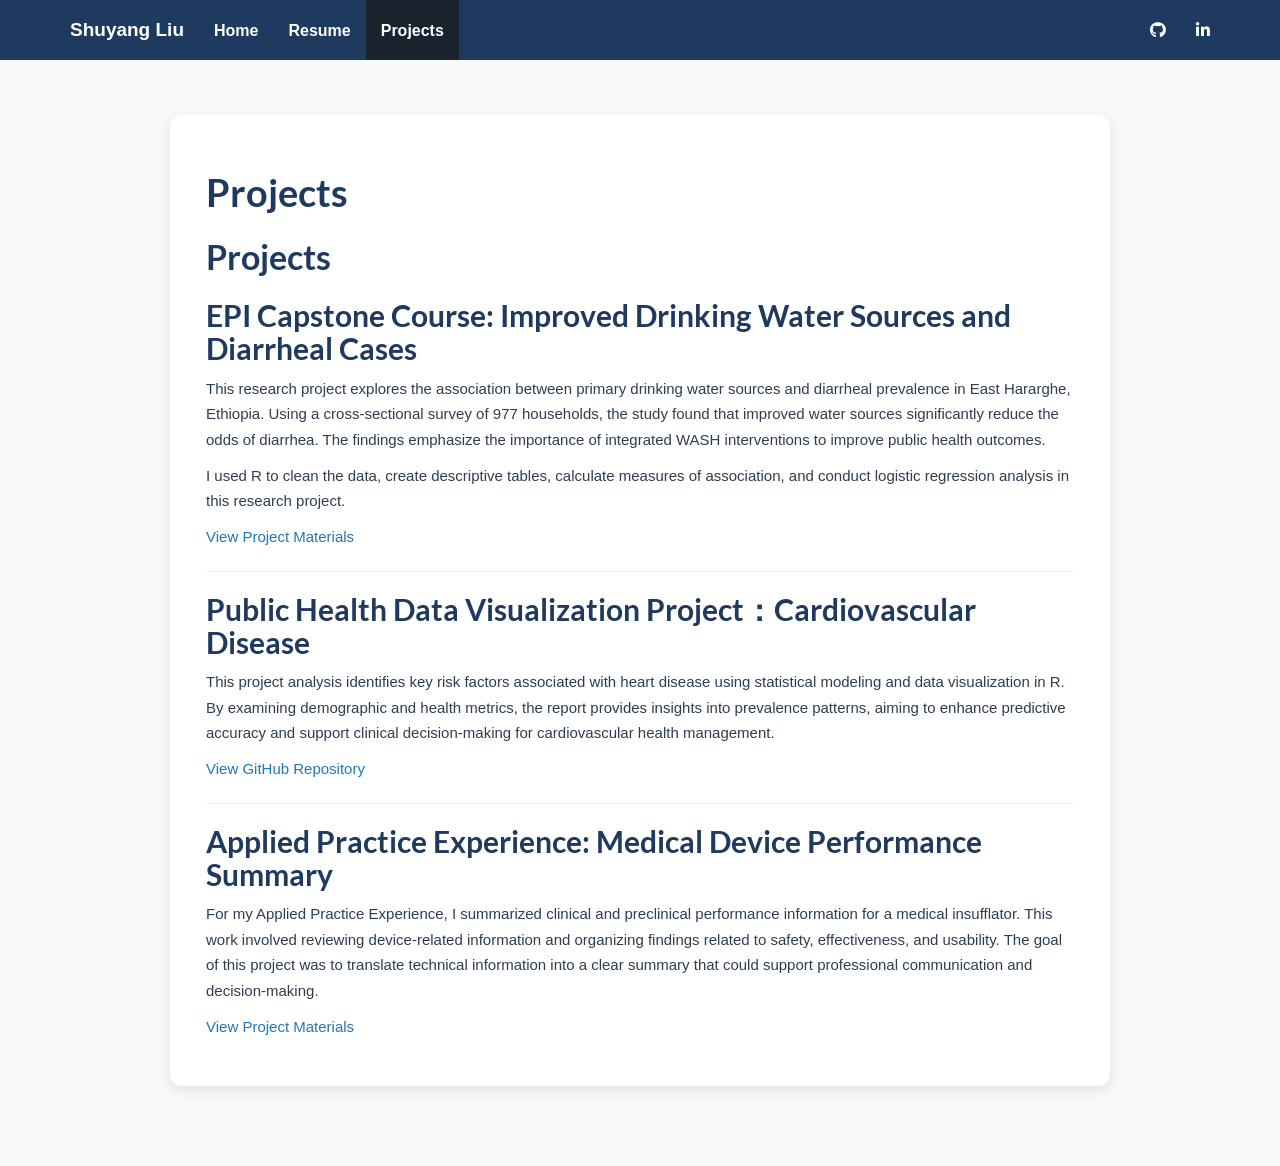
<file: docs/projects.html>
<!DOCTYPE html>

<html>

<head>

<meta charset="utf-8" />
<meta name="generator" content="pandoc" />
<meta http-equiv="X-UA-Compatible" content="IE=EDGE" />




<title>Projects</title>

<script src="site_libs/header-attrs-2.30/header-attrs.js"></script>
<script src="site_libs/jquery-3.6.0/jquery-3.6.0.min.js"></script>
<meta name="viewport" content="width=device-width, initial-scale=1" />
<link href="site_libs/bootstrap-3.3.5/css/flatly.min.css" rel="stylesheet" />
<script src="site_libs/bootstrap-3.3.5/js/bootstrap.min.js"></script>
<script src="site_libs/bootstrap-3.3.5/shim/html5shiv.min.js"></script>
<script src="site_libs/bootstrap-3.3.5/shim/respond.min.js"></script>
<style>h1 {font-size: 34px;}
       h1.title {font-size: 38px;}
       h2 {font-size: 30px;}
       h3 {font-size: 24px;}
       h4 {font-size: 18px;}
       h5 {font-size: 16px;}
       h6 {font-size: 12px;}
       code {color: inherit; background-color: rgba(0, 0, 0, 0.04);}
       pre:not([class]) { background-color: white }</style>
<script src="site_libs/navigation-1.1/tabsets.js"></script>
<link href="site_libs/highlightjs-9.12.0/default.css" rel="stylesheet" />
<script src="site_libs/highlightjs-9.12.0/highlight.js"></script>
<link href="site_libs/font-awesome-6.4.2/css/all.min.css" rel="stylesheet" />
<link href="site_libs/font-awesome-6.4.2/css/v4-shims.min.css" rel="stylesheet" />

<style type="text/css">
  code{white-space: pre-wrap;}
  span.smallcaps{font-variant: small-caps;}
  span.underline{text-decoration: underline;}
  div.column{display: inline-block; vertical-align: top; width: 50%;}
  div.hanging-indent{margin-left: 1.5em; text-indent: -1.5em;}
  ul.task-list{list-style: none;}
    </style>

<style type="text/css">code{white-space: pre;}</style>
<script type="text/javascript">
if (window.hljs) {
  hljs.configure({languages: []});
  hljs.initHighlightingOnLoad();
  if (document.readyState && document.readyState === "complete") {
    window.setTimeout(function() { hljs.initHighlighting(); }, 0);
  }
}
</script>






<link rel="stylesheet" href="styles.css" type="text/css" />



<style type = "text/css">
.main-container {
  max-width: 940px;
  margin-left: auto;
  margin-right: auto;
}
img {
  max-width:100%;
}
.tabbed-pane {
  padding-top: 12px;
}
.html-widget {
  margin-bottom: 20px;
}
button.code-folding-btn:focus {
  outline: none;
}
summary {
  display: list-item;
}
details > summary > p:only-child {
  display: inline;
}
pre code {
  padding: 0;
}
</style>


<style type="text/css">
.dropdown-submenu {
  position: relative;
}
.dropdown-submenu>.dropdown-menu {
  top: 0;
  left: 100%;
  margin-top: -6px;
  margin-left: -1px;
  border-radius: 0 6px 6px 6px;
}
.dropdown-submenu:hover>.dropdown-menu {
  display: block;
}
.dropdown-submenu>a:after {
  display: block;
  content: " ";
  float: right;
  width: 0;
  height: 0;
  border-color: transparent;
  border-style: solid;
  border-width: 5px 0 5px 5px;
  border-left-color: #cccccc;
  margin-top: 5px;
  margin-right: -10px;
}
.dropdown-submenu:hover>a:after {
  border-left-color: #adb5bd;
}
.dropdown-submenu.pull-left {
  float: none;
}
.dropdown-submenu.pull-left>.dropdown-menu {
  left: -100%;
  margin-left: 10px;
  border-radius: 6px 0 6px 6px;
}
</style>

<script type="text/javascript">
// manage active state of menu based on current page
$(document).ready(function () {
  // active menu anchor
  href = window.location.pathname
  href = href.substr(href.lastIndexOf('/') + 1)
  if (href === "")
    href = "index.html";
  var menuAnchor = $('a[href="' + href + '"]');

  // mark the anchor link active (and if it's in a dropdown, also mark that active)
  var dropdown = menuAnchor.closest('li.dropdown');
  if (window.bootstrap) { // Bootstrap 4+
    menuAnchor.addClass('active');
    dropdown.find('> .dropdown-toggle').addClass('active');
  } else { // Bootstrap 3
    menuAnchor.parent().addClass('active');
    dropdown.addClass('active');
  }

  // Navbar adjustments
  var navHeight = $(".navbar").first().height() + 15;
  var style = document.createElement('style');
  var pt = "padding-top: " + navHeight + "px; ";
  var mt = "margin-top: -" + navHeight + "px; ";
  var css = "";
  // offset scroll position for anchor links (for fixed navbar)
  for (var i = 1; i <= 6; i++) {
    css += ".section h" + i + "{ " + pt + mt + "}\n";
  }
  style.innerHTML = "body {" + pt + "padding-bottom: 40px; }\n" + css;
  document.head.appendChild(style);
});
</script>

<!-- tabsets -->

<style type="text/css">
.tabset-dropdown > .nav-tabs {
  display: inline-table;
  max-height: 500px;
  min-height: 44px;
  overflow-y: auto;
  border: 1px solid #ddd;
  border-radius: 4px;
}

.tabset-dropdown > .nav-tabs > li.active:before, .tabset-dropdown > .nav-tabs.nav-tabs-open:before {
  content: "\e259";
  font-family: 'Glyphicons Halflings';
  display: inline-block;
  padding: 10px;
  border-right: 1px solid #ddd;
}

.tabset-dropdown > .nav-tabs.nav-tabs-open > li.active:before {
  content: "\e258";
  font-family: 'Glyphicons Halflings';
  border: none;
}

.tabset-dropdown > .nav-tabs > li.active {
  display: block;
}

.tabset-dropdown > .nav-tabs > li > a,
.tabset-dropdown > .nav-tabs > li > a:focus,
.tabset-dropdown > .nav-tabs > li > a:hover {
  border: none;
  display: inline-block;
  border-radius: 4px;
  background-color: transparent;
}

.tabset-dropdown > .nav-tabs.nav-tabs-open > li {
  display: block;
  float: none;
}

.tabset-dropdown > .nav-tabs > li {
  display: none;
}
</style>

<!-- code folding -->




</head>

<body>


<div class="container-fluid main-container">




<div class="navbar navbar-default  navbar-fixed-top" role="navigation">
  <div class="container">
    <div class="navbar-header">
      <button type="button" class="navbar-toggle collapsed" data-toggle="collapse" data-bs-toggle="collapse" data-target="#navbar" data-bs-target="#navbar">
        <span class="icon-bar"></span>
        <span class="icon-bar"></span>
        <span class="icon-bar"></span>
      </button>
      <a class="navbar-brand" href="index.html">Shuyang Liu</a>
    </div>
    <div id="navbar" class="navbar-collapse collapse">
      <ul class="nav navbar-nav">
        <li>
  <a href="index.html">Home</a>
</li>
<li>
  <a href="resume.html">Resume</a>
</li>
<li>
  <a href="projects.html">Projects</a>
</li>
      </ul>
      <ul class="nav navbar-nav navbar-right">
        <li>
  <a href="https://github.com/Sliu639">
    <span class="fa fa-github"></span>
     
  </a>
</li>
<li>
  <a href="https://www.linkedin.com/in/shuyang-liu-frank/">
    <span class="fa fa-linkedin"></span>
     
  </a>
</li>
      </ul>
    </div><!--/.nav-collapse -->
  </div><!--/.container -->
</div><!--/.navbar -->

<div id="header">



<h1 class="title toc-ignore">Projects</h1>

</div>


<div id="projects" class="section level1">
<h1>Projects</h1>
<div
id="epi-capstone-course-improved-drinking-water-sources-and-diarrheal-cases"
class="section level2">
<h2>EPI Capstone Course: Improved Drinking Water Sources and Diarrheal
Cases</h2>
<p>This research project explores the association between primary
drinking water sources and diarrheal prevalence in East Hararghe,
Ethiopia. Using a cross-sectional survey of 977 households, the study
found that improved water sources significantly reduce the odds of
diarrhea. The findings emphasize the importance of integrated WASH
interventions to improve public health outcomes.</p>
<p>I used R to clean the data, create descriptive tables, calculate
measures of association, and conduct logistic regression analysis in
this research project.</p>
<p><a
href="https://www.care.org/our-work/food-and-nutrition/water/">View
Project Materials</a></p>
<hr />
</div>
<div id="public-health-data-visualization-projectcardiovascular-disease"
class="section level2">
<h2>Public Health Data Visualization Project：Cardiovascular
Disease</h2>
<p>This project analysis identifies key risk factors associated with
heart disease using statistical modeling and data visualization in R. By
examining demographic and health metrics, the report provides insights
into prevalence patterns, aiming to enhance predictive accuracy and
support clinical decision-making for cardiovascular health
management.</p>
<p><a href="https://github.com/Sliu639/Finalproject4">View GitHub
Repository</a></p>
<hr />
</div>
<div id="applied-practice-experience-medical-device-performance-summary"
class="section level2">
<h2>Applied Practice Experience: Medical Device Performance Summary</h2>
<p>For my Applied Practice Experience, I summarized clinical and
preclinical performance information for a medical insufflator. This work
involved reviewing device-related information and organizing findings
related to safety, effectiveness, and usability. The goal of this
project was to translate technical information into a clear summary that
could support professional communication and decision-making.</p>
<p><a href="https://www.smartsurgn.com/products">View Project
Materials</a></p>
</div>
</div>




</div>

<script>

// add bootstrap table styles to pandoc tables
function bootstrapStylePandocTables() {
  $('tr.odd').parent('tbody').parent('table').addClass('table table-condensed');
}
$(document).ready(function () {
  bootstrapStylePandocTables();
});


</script>

<!-- tabsets -->

<script>
$(document).ready(function () {
  window.buildTabsets("TOC");
});

$(document).ready(function () {
  $('.tabset-dropdown > .nav-tabs > li').click(function () {
    $(this).parent().toggleClass('nav-tabs-open');
  });
});
</script>

<!-- code folding -->


<!-- dynamically load mathjax for compatibility with self-contained -->
<script>
  (function () {
    var script = document.createElement("script");
    script.type = "text/javascript";
    script.src  = "https://mathjax.rstudio.com/latest/MathJax.js?config=TeX-AMS-MML_HTMLorMML";
    document.getElementsByTagName("head")[0].appendChild(script);
  })();
</script>

</body>
</html>
</file>
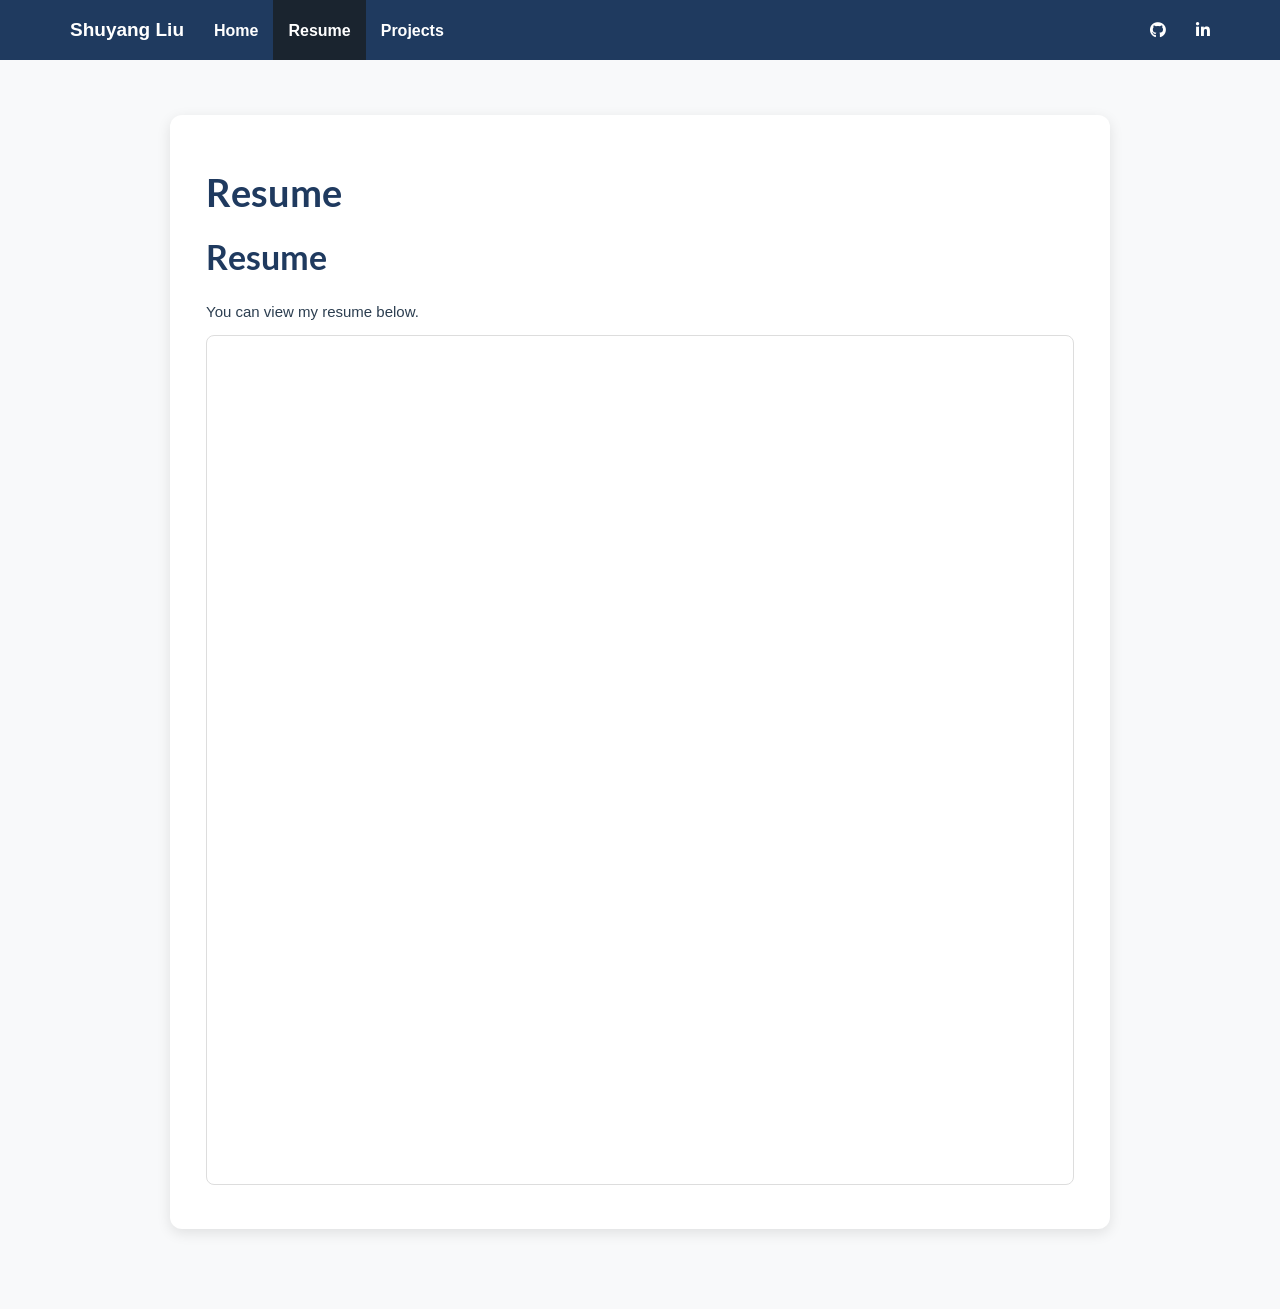
<file: docs/resume.html>
<!DOCTYPE html>

<html>

<head>

<meta charset="utf-8" />
<meta name="generator" content="pandoc" />
<meta http-equiv="X-UA-Compatible" content="IE=EDGE" />




<title>Resume</title>

<script src="site_libs/header-attrs-2.30/header-attrs.js"></script>
<script src="site_libs/jquery-3.6.0/jquery-3.6.0.min.js"></script>
<meta name="viewport" content="width=device-width, initial-scale=1" />
<link href="site_libs/bootstrap-3.3.5/css/flatly.min.css" rel="stylesheet" />
<script src="site_libs/bootstrap-3.3.5/js/bootstrap.min.js"></script>
<script src="site_libs/bootstrap-3.3.5/shim/html5shiv.min.js"></script>
<script src="site_libs/bootstrap-3.3.5/shim/respond.min.js"></script>
<style>h1 {font-size: 34px;}
       h1.title {font-size: 38px;}
       h2 {font-size: 30px;}
       h3 {font-size: 24px;}
       h4 {font-size: 18px;}
       h5 {font-size: 16px;}
       h6 {font-size: 12px;}
       code {color: inherit; background-color: rgba(0, 0, 0, 0.04);}
       pre:not([class]) { background-color: white }</style>
<script src="site_libs/navigation-1.1/tabsets.js"></script>
<link href="site_libs/highlightjs-9.12.0/default.css" rel="stylesheet" />
<script src="site_libs/highlightjs-9.12.0/highlight.js"></script>
<link href="site_libs/font-awesome-6.4.2/css/all.min.css" rel="stylesheet" />
<link href="site_libs/font-awesome-6.4.2/css/v4-shims.min.css" rel="stylesheet" />

<style type="text/css">
  code{white-space: pre-wrap;}
  span.smallcaps{font-variant: small-caps;}
  span.underline{text-decoration: underline;}
  div.column{display: inline-block; vertical-align: top; width: 50%;}
  div.hanging-indent{margin-left: 1.5em; text-indent: -1.5em;}
  ul.task-list{list-style: none;}
    </style>

<style type="text/css">code{white-space: pre;}</style>
<script type="text/javascript">
if (window.hljs) {
  hljs.configure({languages: []});
  hljs.initHighlightingOnLoad();
  if (document.readyState && document.readyState === "complete") {
    window.setTimeout(function() { hljs.initHighlighting(); }, 0);
  }
}
</script>






<link rel="stylesheet" href="styles.css" type="text/css" />



<style type = "text/css">
.main-container {
  max-width: 940px;
  margin-left: auto;
  margin-right: auto;
}
img {
  max-width:100%;
}
.tabbed-pane {
  padding-top: 12px;
}
.html-widget {
  margin-bottom: 20px;
}
button.code-folding-btn:focus {
  outline: none;
}
summary {
  display: list-item;
}
details > summary > p:only-child {
  display: inline;
}
pre code {
  padding: 0;
}
</style>


<style type="text/css">
.dropdown-submenu {
  position: relative;
}
.dropdown-submenu>.dropdown-menu {
  top: 0;
  left: 100%;
  margin-top: -6px;
  margin-left: -1px;
  border-radius: 0 6px 6px 6px;
}
.dropdown-submenu:hover>.dropdown-menu {
  display: block;
}
.dropdown-submenu>a:after {
  display: block;
  content: " ";
  float: right;
  width: 0;
  height: 0;
  border-color: transparent;
  border-style: solid;
  border-width: 5px 0 5px 5px;
  border-left-color: #cccccc;
  margin-top: 5px;
  margin-right: -10px;
}
.dropdown-submenu:hover>a:after {
  border-left-color: #adb5bd;
}
.dropdown-submenu.pull-left {
  float: none;
}
.dropdown-submenu.pull-left>.dropdown-menu {
  left: -100%;
  margin-left: 10px;
  border-radius: 6px 0 6px 6px;
}
</style>

<script type="text/javascript">
// manage active state of menu based on current page
$(document).ready(function () {
  // active menu anchor
  href = window.location.pathname
  href = href.substr(href.lastIndexOf('/') + 1)
  if (href === "")
    href = "index.html";
  var menuAnchor = $('a[href="' + href + '"]');

  // mark the anchor link active (and if it's in a dropdown, also mark that active)
  var dropdown = menuAnchor.closest('li.dropdown');
  if (window.bootstrap) { // Bootstrap 4+
    menuAnchor.addClass('active');
    dropdown.find('> .dropdown-toggle').addClass('active');
  } else { // Bootstrap 3
    menuAnchor.parent().addClass('active');
    dropdown.addClass('active');
  }

  // Navbar adjustments
  var navHeight = $(".navbar").first().height() + 15;
  var style = document.createElement('style');
  var pt = "padding-top: " + navHeight + "px; ";
  var mt = "margin-top: -" + navHeight + "px; ";
  var css = "";
  // offset scroll position for anchor links (for fixed navbar)
  for (var i = 1; i <= 6; i++) {
    css += ".section h" + i + "{ " + pt + mt + "}\n";
  }
  style.innerHTML = "body {" + pt + "padding-bottom: 40px; }\n" + css;
  document.head.appendChild(style);
});
</script>

<!-- tabsets -->

<style type="text/css">
.tabset-dropdown > .nav-tabs {
  display: inline-table;
  max-height: 500px;
  min-height: 44px;
  overflow-y: auto;
  border: 1px solid #ddd;
  border-radius: 4px;
}

.tabset-dropdown > .nav-tabs > li.active:before, .tabset-dropdown > .nav-tabs.nav-tabs-open:before {
  content: "\e259";
  font-family: 'Glyphicons Halflings';
  display: inline-block;
  padding: 10px;
  border-right: 1px solid #ddd;
}

.tabset-dropdown > .nav-tabs.nav-tabs-open > li.active:before {
  content: "\e258";
  font-family: 'Glyphicons Halflings';
  border: none;
}

.tabset-dropdown > .nav-tabs > li.active {
  display: block;
}

.tabset-dropdown > .nav-tabs > li > a,
.tabset-dropdown > .nav-tabs > li > a:focus,
.tabset-dropdown > .nav-tabs > li > a:hover {
  border: none;
  display: inline-block;
  border-radius: 4px;
  background-color: transparent;
}

.tabset-dropdown > .nav-tabs.nav-tabs-open > li {
  display: block;
  float: none;
}

.tabset-dropdown > .nav-tabs > li {
  display: none;
}
</style>

<!-- code folding -->




</head>

<body>


<div class="container-fluid main-container">




<div class="navbar navbar-default  navbar-fixed-top" role="navigation">
  <div class="container">
    <div class="navbar-header">
      <button type="button" class="navbar-toggle collapsed" data-toggle="collapse" data-bs-toggle="collapse" data-target="#navbar" data-bs-target="#navbar">
        <span class="icon-bar"></span>
        <span class="icon-bar"></span>
        <span class="icon-bar"></span>
      </button>
      <a class="navbar-brand" href="index.html">Shuyang Liu</a>
    </div>
    <div id="navbar" class="navbar-collapse collapse">
      <ul class="nav navbar-nav">
        <li>
  <a href="index.html">Home</a>
</li>
<li>
  <a href="resume.html">Resume</a>
</li>
<li>
  <a href="projects.html">Projects</a>
</li>
      </ul>
      <ul class="nav navbar-nav navbar-right">
        <li>
  <a href="https://github.com/Sliu639">
    <span class="fa fa-github"></span>
     
  </a>
</li>
<li>
  <a href="https://www.linkedin.com/in/shuyang-liu-frank/">
    <span class="fa fa-linkedin"></span>
     
  </a>
</li>
      </ul>
    </div><!--/.nav-collapse -->
  </div><!--/.container -->
</div><!--/.navbar -->

<div id="header">



<h1 class="title toc-ignore">Resume</h1>

</div>


<div id="resume" class="section level1">
<h1>Resume</h1>
<p>You can view my resume below.</p>
<iframe src="resume.pdf" width="100%" height="850px">
</iframe>
</div>




</div>

<script>

// add bootstrap table styles to pandoc tables
function bootstrapStylePandocTables() {
  $('tr.odd').parent('tbody').parent('table').addClass('table table-condensed');
}
$(document).ready(function () {
  bootstrapStylePandocTables();
});


</script>

<!-- tabsets -->

<script>
$(document).ready(function () {
  window.buildTabsets("TOC");
});

$(document).ready(function () {
  $('.tabset-dropdown > .nav-tabs > li').click(function () {
    $(this).parent().toggleClass('nav-tabs-open');
  });
});
</script>

<!-- code folding -->


<!-- dynamically load mathjax for compatibility with self-contained -->
<script>
  (function () {
    var script = document.createElement("script");
    script.type = "text/javascript";
    script.src  = "https://mathjax.rstudio.com/latest/MathJax.js?config=TeX-AMS-MML_HTMLorMML";
    document.getElementsByTagName("head")[0].appendChild(script);
  })();
</script>

</body>
</html>
</file>
<file: docs/site_libs/highlightjs-9.12.0/default.css>
.hljs-literal {
  color: #990073;
}

.hljs-number {
  color: #099;
}

.hljs-comment {
  color: #998;
  font-style: italic;
}

.hljs-keyword {
  color: #900;
  font-weight: bold;
}

.hljs-string {
  color: #d14;
}
</file>
<file: docs/styles.css>
body {
  font-family: "Helvetica Neue", Arial, sans-serif;
  line-height: 1.7;
  background-color: #f8f9fa;
  color: #2c3e50;
  margin: 0;
}

.navbar {
  background-color: #1f3a5f;
  border: none;
  border-radius: 0;
  font-size: 16px;
}

.navbar-brand,
.navbar-nav li a {
  font-weight: 600;
}

.main-container {
  max-width: 950px;
  margin: 40px auto;
  background-color: #ffffff;
  padding: 36px;
  border-radius: 12px;
  box-shadow: 0 4px 14px rgba(0, 0, 0, 0.10);
}

.hero-section {
  background-color: #eef5ff;
  padding: 36px;
  margin-bottom: 32px;
  border-radius: 12px;
}

h1, h2, h3 {
  color: #1f3a5f;
  font-weight: 700;
}

h1 {
  margin-bottom: 24px;
}

h2 {
  margin-top: 32px;
}

a {
  color: #1f77b4;
}

a:hover {
  color: #0d4f8b;
  text-decoration: underline;
}

iframe {
  border: 1px solid #ddd;
  border-radius: 8px;
}

.project-card {
  border: 1px solid #ddd;
  padding: 24px;
  margin-bottom: 24px;
  border-radius: 10px;
  background-color: #ffffff;
}
</file>
<file: docs/site_libs/bootstrap-3.3.5/css/flatly.min.css>
@font-face {
  font-family: 'Lato';
  font-style: normal;
  font-weight: 400;
  src: url(fonts/Lato.ttf) format('truetype');
}
@font-face {
  font-family: 'Lato';
  font-style: normal;
  font-weight: 700;
  src: url(fonts/LatoBold.ttf) format('truetype');
}
@font-face {
  font-family: 'Lato';
  font-style: italic;
  font-weight: 400;
  src: url(fonts/LatoItalic.ttf) format('truetype');
}

/*!
 * bootswatch v3.3.6
 * Homepage: http://bootswatch.com
 * Copyright 2012-2015 Thomas Park
 * Licensed under MIT
 * Based on Bootstrap
*//*!
 * Bootstrap v3.3.6 (http://getbootstrap.com)
 * Copyright 2011-2015 Twitter, Inc.
 * Licensed under MIT (https://github.com/twbs/bootstrap/blob/master/LICENSE)
 *//*! normalize.css v3.0.3 | MIT License | github.com/necolas/normalize.css */html{font-family:sans-serif;-ms-text-size-adjust:100%;-webkit-text-size-adjust:100%}body{margin:0}article,aside,details,figcaption,figure,footer,header,hgroup,main,menu,nav,section,summary{display:block}audio,canvas,progress,video{display:inline-block;vertical-align:baseline}audio:not([controls]){display:none;height:0}[hidden],template{display:none}a{background-color:transparent}a:active,a:hover{outline:0}abbr[title]{border-bottom:1px dotted}b,strong{font-weight:bold}dfn{font-style:italic}h1{font-size:2em;margin:0.67em 0}mark{background:#ff0;color:#000}small{font-size:80%}sub,sup{font-size:75%;line-height:0;position:relative;vertical-align:baseline}sup{top:-0.5em}sub{bottom:-0.25em}img{border:0}svg:not(:root){overflow:hidden}figure{margin:1em 40px}hr{-webkit-box-sizing:content-box;-moz-box-sizing:content-box;box-sizing:content-box;height:0}pre{overflow:auto}code,kbd,pre,samp{font-family:monospace, monospace;font-size:1em}button,input,optgroup,select,textarea{color:inherit;font:inherit;margin:0}button{overflow:visible}button,select{text-transform:none}button,html input[type="button"],input[type="reset"],input[type="submit"]{-webkit-appearance:button;cursor:pointer}button[disabled],html input[disabled]{cursor:default}button::-moz-focus-inner,input::-moz-focus-inner{border:0;padding:0}input{line-height:normal}input[type="checkbox"],input[type="radio"]{-webkit-box-sizing:border-box;-moz-box-sizing:border-box;box-sizing:border-box;padding:0}input[type="number"]::-webkit-inner-spin-button,input[type="number"]::-webkit-outer-spin-button{height:auto}input[type="search"]{-webkit-appearance:textfield;-webkit-box-sizing:content-box;-moz-box-sizing:content-box;box-sizing:content-box}input[type="search"]::-webkit-search-cancel-button,input[type="search"]::-webkit-search-decoration{-webkit-appearance:none}fieldset{border:1px solid #c0c0c0;margin:0 2px;padding:0.35em 0.625em 0.75em}legend{border:0;padding:0}textarea{overflow:auto}optgroup{font-weight:bold}table{border-collapse:collapse;border-spacing:0}td,th{padding:0}/*! Source: https://github.com/h5bp/html5-boilerplate/blob/master/src/css/main.css */@media print{*,*:before,*:after{background:transparent !important;color:#000 !important;-webkit-box-shadow:none !important;box-shadow:none !important;text-shadow:none !important}a,a:visited{text-decoration:underline}a[href]:after{content:" (" attr(href) ")"}abbr[title]:after{content:" (" attr(title) ")"}a[href^="#"]:after,a[href^="javascript:"]:after{content:""}pre,blockquote{border:1px solid #999;page-break-inside:avoid}thead{display:table-header-group}tr,img{page-break-inside:avoid}img{max-width:100% !important}p,h2,h3{orphans:3;widows:3}h2,h3{page-break-after:avoid}.navbar{display:none}.btn>.caret,.dropup>.btn>.caret{border-top-color:#000 !important}.label{border:1px solid #000}.table{border-collapse:collapse !important}.table td,.table th{background-color:#fff !important}.table-bordered th,.table-bordered td{border:1px solid #ddd !important}}@font-face{font-family:'Glyphicons Halflings';src:url('../fonts/glyphicons-halflings-regular.eot');src:url('../fonts/glyphicons-halflings-regular.eot?#iefix') format('embedded-opentype'),url('../fonts/glyphicons-halflings-regular.woff') format('woff'),url('../fonts/glyphicons-halflings-regular.ttf') format('truetype'),url('../fonts/glyphicons-halflings-regular.svg#glyphicons_halflingsregular') format('svg')}.glyphicon{position:relative;top:1px;display:inline-block;font-family:'Glyphicons Halflings';font-style:normal;font-weight:normal;line-height:1;-webkit-font-smoothing:antialiased;-moz-osx-font-smoothing:grayscale}.glyphicon-asterisk:before{content:"\002a"}.glyphicon-plus:before{content:"\002b"}.glyphicon-euro:before,.glyphicon-eur:before{content:"\20ac"}.glyphicon-minus:before{content:"\2212"}.glyphicon-cloud:before{content:"\2601"}.glyphicon-envelope:before{content:"\2709"}.glyphicon-pencil:before{content:"\270f"}.glyphicon-glass:before{content:"\e001"}.glyphicon-music:before{content:"\e002"}.glyphicon-search:before{content:"\e003"}.glyphicon-heart:before{content:"\e005"}.glyphicon-star:before{content:"\e006"}.glyphicon-star-empty:before{content:"\e007"}.glyphicon-user:before{content:"\e008"}.glyphicon-film:before{content:"\e009"}.glyphicon-th-large:before{content:"\e010"}.glyphicon-th:before{content:"\e011"}.glyphicon-th-list:before{content:"\e012"}.glyphicon-ok:before{content:"\e013"}.glyphicon-remove:before{content:"\e014"}.glyphicon-zoom-in:before{content:"\e015"}.glyphicon-zoom-out:before{content:"\e016"}.glyphicon-off:before{content:"\e017"}.glyphicon-signal:before{content:"\e018"}.glyphicon-cog:before{content:"\e019"}.glyphicon-trash:before{content:"\e020"}.glyphicon-home:before{content:"\e021"}.glyphicon-file:before{content:"\e022"}.glyphicon-time:before{content:"\e023"}.glyphicon-road:before{content:"\e024"}.glyphicon-download-alt:before{content:"\e025"}.glyphicon-download:before{content:"\e026"}.glyphicon-upload:before{content:"\e027"}.glyphicon-inbox:before{content:"\e028"}.glyphicon-play-circle:before{content:"\e029"}.glyphicon-repeat:before{content:"\e030"}.glyphicon-refresh:before{content:"\e031"}.glyphicon-list-alt:before{content:"\e032"}.glyphicon-lock:before{content:"\e033"}.glyphicon-flag:before{content:"\e034"}.glyphicon-headphones:before{content:"\e035"}.glyphicon-volume-off:before{content:"\e036"}.glyphicon-volume-down:before{content:"\e037"}.glyphicon-volume-up:before{content:"\e038"}.glyphicon-qrcode:before{content:"\e039"}.glyphicon-barcode:before{content:"\e040"}.glyphicon-tag:before{content:"\e041"}.glyphicon-tags:before{content:"\e042"}.glyphicon-book:before{content:"\e043"}.glyphicon-bookmark:before{content:"\e044"}.glyphicon-print:before{content:"\e045"}.glyphicon-camera:before{content:"\e046"}.glyphicon-font:before{content:"\e047"}.glyphicon-bold:before{content:"\e048"}.glyphicon-italic:before{content:"\e049"}.glyphicon-text-height:before{content:"\e050"}.glyphicon-text-width:before{content:"\e051"}.glyphicon-align-left:before{content:"\e052"}.glyphicon-align-center:before{content:"\e053"}.glyphicon-align-right:before{content:"\e054"}.glyphicon-align-justify:before{content:"\e055"}.glyphicon-list:before{content:"\e056"}.glyphicon-indent-left:before{content:"\e057"}.glyphicon-indent-right:before{content:"\e058"}.glyphicon-facetime-video:before{content:"\e059"}.glyphicon-picture:before{content:"\e060"}.glyphicon-map-marker:before{content:"\e062"}.glyphicon-adjust:before{content:"\e063"}.glyphicon-tint:before{content:"\e064"}.glyphicon-edit:before{content:"\e065"}.glyphicon-share:before{content:"\e066"}.glyphicon-check:before{content:"\e067"}.glyphicon-move:before{content:"\e068"}.glyphicon-step-backward:before{content:"\e069"}.glyphicon-fast-backward:before{content:"\e070"}.glyphicon-backward:before{content:"\e071"}.glyphicon-play:before{content:"\e072"}.glyphicon-pause:before{content:"\e073"}.glyphicon-stop:before{content:"\e074"}.glyphicon-forward:before{content:"\e075"}.glyphicon-fast-forward:before{content:"\e076"}.glyphicon-step-forward:before{content:"\e077"}.glyphicon-eject:before{content:"\e078"}.glyphicon-chevron-left:before{content:"\e079"}.glyphicon-chevron-right:before{content:"\e080"}.glyphicon-plus-sign:before{content:"\e081"}.glyphicon-minus-sign:before{content:"\e082"}.glyphicon-remove-sign:before{content:"\e083"}.glyphicon-ok-sign:before{content:"\e084"}.glyphicon-question-sign:before{content:"\e085"}.glyphicon-info-sign:before{content:"\e086"}.glyphicon-screenshot:before{content:"\e087"}.glyphicon-remove-circle:before{content:"\e088"}.glyphicon-ok-circle:before{content:"\e089"}.glyphicon-ban-circle:before{content:"\e090"}.glyphicon-arrow-left:before{content:"\e091"}.glyphicon-arrow-right:before{content:"\e092"}.glyphicon-arrow-up:before{content:"\e093"}.glyphicon-arrow-down:before{content:"\e094"}.glyphicon-share-alt:before{content:"\e095"}.glyphicon-resize-full:before{content:"\e096"}.glyphicon-resize-small:before{content:"\e097"}.glyphicon-exclamation-sign:before{content:"\e101"}.glyphicon-gift:before{content:"\e102"}.glyphicon-leaf:before{content:"\e103"}.glyphicon-fire:before{content:"\e104"}.glyphicon-eye-open:before{content:"\e105"}.glyphicon-eye-close:before{content:"\e106"}.glyphicon-warning-sign:before{content:"\e107"}.glyphicon-plane:before{content:"\e108"}.glyphicon-calendar:before{content:"\e109"}.glyphicon-random:before{content:"\e110"}.glyphicon-comment:before{content:"\e111"}.glyphicon-magnet:before{content:"\e112"}.glyphicon-chevron-up:before{content:"\e113"}.glyphicon-chevron-down:before{content:"\e114"}.glyphicon-retweet:before{content:"\e115"}.glyphicon-shopping-cart:before{content:"\e116"}.glyphicon-folder-close:before{content:"\e117"}.glyphicon-folder-open:before{content:"\e118"}.glyphicon-resize-vertical:before{content:"\e119"}.glyphicon-resize-horizontal:before{content:"\e120"}.glyphicon-hdd:before{content:"\e121"}.glyphicon-bullhorn:before{content:"\e122"}.glyphicon-bell:before{content:"\e123"}.glyphicon-certificate:before{content:"\e124"}.glyphicon-thumbs-up:before{content:"\e125"}.glyphicon-thumbs-down:before{content:"\e126"}.glyphicon-hand-right:before{content:"\e127"}.glyphicon-hand-left:before{content:"\e128"}.glyphicon-hand-up:before{content:"\e129"}.glyphicon-hand-down:before{content:"\e130"}.glyphicon-circle-arrow-right:before{content:"\e131"}.glyphicon-circle-arrow-left:before{content:"\e132"}.glyphicon-circle-arrow-up:before{content:"\e133"}.glyphicon-circle-arrow-down:before{content:"\e134"}.glyphicon-globe:before{content:"\e135"}.glyphicon-wrench:before{content:"\e136"}.glyphicon-tasks:before{content:"\e137"}.glyphicon-filter:before{content:"\e138"}.glyphicon-briefcase:before{content:"\e139"}.glyphicon-fullscreen:before{content:"\e140"}.glyphicon-dashboard:before{content:"\e141"}.glyphicon-paperclip:before{content:"\e142"}.glyphicon-heart-empty:before{content:"\e143"}.glyphicon-link:before{content:"\e144"}.glyphicon-phone:before{content:"\e145"}.glyphicon-pushpin:before{content:"\e146"}.glyphicon-usd:before{content:"\e148"}.glyphicon-gbp:before{content:"\e149"}.glyphicon-sort:before{content:"\e150"}.glyphicon-sort-by-alphabet:before{content:"\e151"}.glyphicon-sort-by-alphabet-alt:before{content:"\e152"}.glyphicon-sort-by-order:before{content:"\e153"}.glyphicon-sort-by-order-alt:before{content:"\e154"}.glyphicon-sort-by-attributes:before{content:"\e155"}.glyphicon-sort-by-attributes-alt:before{content:"\e156"}.glyphicon-unchecked:before{content:"\e157"}.glyphicon-expand:before{content:"\e158"}.glyphicon-collapse-down:before{content:"\e159"}.glyphicon-collapse-up:before{content:"\e160"}.glyphicon-log-in:before{content:"\e161"}.glyphicon-flash:before{content:"\e162"}.glyphicon-log-out:before{content:"\e163"}.glyphicon-new-window:before{content:"\e164"}.glyphicon-record:before{content:"\e165"}.glyphicon-save:before{content:"\e166"}.glyphicon-open:before{content:"\e167"}.glyphicon-saved:before{content:"\e168"}.glyphicon-import:before{content:"\e169"}.glyphicon-export:before{content:"\e170"}.glyphicon-send:before{content:"\e171"}.glyphicon-floppy-disk:before{content:"\e172"}.glyphicon-floppy-saved:before{content:"\e173"}.glyphicon-floppy-remove:before{content:"\e174"}.glyphicon-floppy-save:before{content:"\e175"}.glyphicon-floppy-open:before{content:"\e176"}.glyphicon-credit-card:before{content:"\e177"}.glyphicon-transfer:before{content:"\e178"}.glyphicon-cutlery:before{content:"\e179"}.glyphicon-header:before{content:"\e180"}.glyphicon-compressed:before{content:"\e181"}.glyphicon-earphone:before{content:"\e182"}.glyphicon-phone-alt:before{content:"\e183"}.glyphicon-tower:before{content:"\e184"}.glyphicon-stats:before{content:"\e185"}.glyphicon-sd-video:before{content:"\e186"}.glyphicon-hd-video:before{content:"\e187"}.glyphicon-subtitles:before{content:"\e188"}.glyphicon-sound-stereo:before{content:"\e189"}.glyphicon-sound-dolby:before{content:"\e190"}.glyphicon-sound-5-1:before{content:"\e191"}.glyphicon-sound-6-1:before{content:"\e192"}.glyphicon-sound-7-1:before{content:"\e193"}.glyphicon-copyright-mark:before{content:"\e194"}.glyphicon-registration-mark:before{content:"\e195"}.glyphicon-cloud-download:before{content:"\e197"}.glyphicon-cloud-upload:before{content:"\e198"}.glyphicon-tree-conifer:before{content:"\e199"}.glyphicon-tree-deciduous:before{content:"\e200"}.glyphicon-cd:before{content:"\e201"}.glyphicon-save-file:before{content:"\e202"}.glyphicon-open-file:before{content:"\e203"}.glyphicon-level-up:before{content:"\e204"}.glyphicon-copy:before{content:"\e205"}.glyphicon-paste:before{content:"\e206"}.glyphicon-alert:before{content:"\e209"}.glyphicon-equalizer:before{content:"\e210"}.glyphicon-king:before{content:"\e211"}.glyphicon-queen:before{content:"\e212"}.glyphicon-pawn:before{content:"\e213"}.glyphicon-bishop:before{content:"\e214"}.glyphicon-knight:before{content:"\e215"}.glyphicon-baby-formula:before{content:"\e216"}.glyphicon-tent:before{content:"\26fa"}.glyphicon-blackboard:before{content:"\e218"}.glyphicon-bed:before{content:"\e219"}.glyphicon-apple:before{content:"\f8ff"}.glyphicon-erase:before{content:"\e221"}.glyphicon-hourglass:before{content:"\231b"}.glyphicon-lamp:before{content:"\e223"}.glyphicon-duplicate:before{content:"\e224"}.glyphicon-piggy-bank:before{content:"\e225"}.glyphicon-scissors:before{content:"\e226"}.glyphicon-bitcoin:before{content:"\e227"}.glyphicon-btc:before{content:"\e227"}.glyphicon-xbt:before{content:"\e227"}.glyphicon-yen:before{content:"\00a5"}.glyphicon-jpy:before{content:"\00a5"}.glyphicon-ruble:before{content:"\20bd"}.glyphicon-rub:before{content:"\20bd"}.glyphicon-scale:before{content:"\e230"}.glyphicon-ice-lolly:before{content:"\e231"}.glyphicon-ice-lolly-tasted:before{content:"\e232"}.glyphicon-education:before{content:"\e233"}.glyphicon-option-horizontal:before{content:"\e234"}.glyphicon-option-vertical:before{content:"\e235"}.glyphicon-menu-hamburger:before{content:"\e236"}.glyphicon-modal-window:before{content:"\e237"}.glyphicon-oil:before{content:"\e238"}.glyphicon-grain:before{content:"\e239"}.glyphicon-sunglasses:before{content:"\e240"}.glyphicon-text-size:before{content:"\e241"}.glyphicon-text-color:before{content:"\e242"}.glyphicon-text-background:before{content:"\e243"}.glyphicon-object-align-top:before{content:"\e244"}.glyphicon-object-align-bottom:before{content:"\e245"}.glyphicon-object-align-horizontal:before{content:"\e246"}.glyphicon-object-align-left:before{content:"\e247"}.glyphicon-object-align-vertical:before{content:"\e248"}.glyphicon-object-align-right:before{content:"\e249"}.glyphicon-triangle-right:before{content:"\e250"}.glyphicon-triangle-left:before{content:"\e251"}.glyphicon-triangle-bottom:before{content:"\e252"}.glyphicon-triangle-top:before{content:"\e253"}.glyphicon-console:before{content:"\e254"}.glyphicon-superscript:before{content:"\e255"}.glyphicon-subscript:before{content:"\e256"}.glyphicon-menu-left:before{content:"\e257"}.glyphicon-menu-right:before{content:"\e258"}.glyphicon-menu-down:before{content:"\e259"}.glyphicon-menu-up:before{content:"\e260"}*{-webkit-box-sizing:border-box;-moz-box-sizing:border-box;box-sizing:border-box}*:before,*:after{-webkit-box-sizing:border-box;-moz-box-sizing:border-box;box-sizing:border-box}html{font-size:10px;-webkit-tap-highlight-color:rgba(0,0,0,0)}body{font-family:"Lato","Helvetica Neue",Helvetica,Arial,sans-serif;font-size:15px;line-height:1.42857143;color:#2c3e50;background-color:#ffffff}input,button,select,textarea{font-family:inherit;font-size:inherit;line-height:inherit}a{color:#18bc9c;text-decoration:none}a:hover,a:focus{color:#18bc9c;text-decoration:underline}a:focus{outline:thin dotted;outline:5px auto -webkit-focus-ring-color;outline-offset:-2px}figure{margin:0}img{vertical-align:middle}.img-responsive,.thumbnail>img,.thumbnail a>img,.carousel-inner>.item>img,.carousel-inner>.item>a>img{display:block;max-width:100%;height:auto}.img-rounded{border-radius:6px}.img-thumbnail{padding:4px;line-height:1.42857143;background-color:#ffffff;border:1px solid #ecf0f1;border-radius:4px;-webkit-transition:all .2s ease-in-out;-o-transition:all .2s ease-in-out;transition:all .2s ease-in-out;display:inline-block;max-width:100%;height:auto}.img-circle{border-radius:50%}hr{margin-top:21px;margin-bottom:21px;border:0;border-top:1px solid #ecf0f1}.sr-only{position:absolute;width:1px;height:1px;margin:-1px;padding:0;overflow:hidden;clip:rect(0, 0, 0, 0);border:0}.sr-only-focusable:active,.sr-only-focusable:focus{position:static;width:auto;height:auto;margin:0;overflow:visible;clip:auto}[role="button"]{cursor:pointer}h1,h2,h3,h4,h5,h6,.h1,.h2,.h3,.h4,.h5,.h6{font-family:"Lato","Helvetica Neue",Helvetica,Arial,sans-serif;font-weight:400;line-height:1.1;color:inherit}h1 small,h2 small,h3 small,h4 small,h5 small,h6 small,.h1 small,.h2 small,.h3 small,.h4 small,.h5 small,.h6 small,h1 .small,h2 .small,h3 .small,h4 .small,h5 .small,h6 .small,.h1 .small,.h2 .small,.h3 .small,.h4 .small,.h5 .small,.h6 .small{font-weight:normal;line-height:1;color:#b4bcc2}h1,.h1,h2,.h2,h3,.h3{margin-top:21px;margin-bottom:10.5px}h1 small,.h1 small,h2 small,.h2 small,h3 small,.h3 small,h1 .small,.h1 .small,h2 .small,.h2 .small,h3 .small,.h3 .small{font-size:65%}h4,.h4,h5,.h5,h6,.h6{margin-top:10.5px;margin-bottom:10.5px}h4 small,.h4 small,h5 small,.h5 small,h6 small,.h6 small,h4 .small,.h4 .small,h5 .small,.h5 .small,h6 .small,.h6 .small{font-size:75%}h1,.h1{font-size:39px}h2,.h2{font-size:32px}h3,.h3{font-size:26px}h4,.h4{font-size:19px}h5,.h5{font-size:15px}h6,.h6{font-size:13px}p{margin:0 0 10.5px}.lead{margin-bottom:21px;font-size:17px;font-weight:300;line-height:1.4}@media (min-width:768px){.lead{font-size:22.5px}}small,.small{font-size:86%}mark,.mark{background-color:#f39c12;padding:.2em}.text-left{text-align:left}.text-right{text-align:right}.text-center{text-align:center}.text-justify{text-align:justify}.text-nowrap{white-space:nowrap}.text-lowercase{text-transform:lowercase}.text-uppercase{text-transform:uppercase}.text-capitalize{text-transform:capitalize}.text-muted{color:#b4bcc2}.text-primary{color:#2c3e50}a.text-primary:hover,a.text-primary:focus{color:#1a242f}.text-success{color:#ffffff}a.text-success:hover,a.text-success:focus{color:#e6e6e6}.text-info{color:#ffffff}a.text-info:hover,a.text-info:focus{color:#e6e6e6}.text-warning{color:#ffffff}a.text-warning:hover,a.text-warning:focus{color:#e6e6e6}.text-danger{color:#ffffff}a.text-danger:hover,a.text-danger:focus{color:#e6e6e6}.bg-primary{color:#fff;background-color:#2c3e50}a.bg-primary:hover,a.bg-primary:focus{background-color:#1a242f}.bg-success{background-color:#18bc9c}a.bg-success:hover,a.bg-success:focus{background-color:#128f76}.bg-info{background-color:#3498db}a.bg-info:hover,a.bg-info:focus{background-color:#217dbb}.bg-warning{background-color:#f39c12}a.bg-warning:hover,a.bg-warning:focus{background-color:#c87f0a}.bg-danger{background-color:#e74c3c}a.bg-danger:hover,a.bg-danger:focus{background-color:#d62c1a}.page-header{padding-bottom:9.5px;margin:42px 0 21px;border-bottom:1px solid transparent}ul,ol{margin-top:0;margin-bottom:10.5px}ul ul,ol ul,ul ol,ol ol{margin-bottom:0}.list-unstyled{padding-left:0;list-style:none}.list-inline{padding-left:0;list-style:none;margin-left:-5px}.list-inline>li{display:inline-block;padding-left:5px;padding-right:5px}dl{margin-top:0;margin-bottom:21px}dt,dd{line-height:1.42857143}dt{font-weight:bold}dd{margin-left:0}@media (min-width:768px){.dl-horizontal dt{float:left;width:160px;clear:left;text-align:right;overflow:hidden;text-overflow:ellipsis;white-space:nowrap}.dl-horizontal dd{margin-left:180px}}abbr[title],abbr[data-original-title]{cursor:help;border-bottom:1px dotted #b4bcc2}.initialism{font-size:90%;text-transform:uppercase}blockquote{padding:10.5px 21px;margin:0 0 21px;font-size:18.75px;border-left:5px solid #ecf0f1}blockquote p:last-child,blockquote ul:last-child,blockquote ol:last-child{margin-bottom:0}blockquote footer,blockquote small,blockquote .small{display:block;font-size:80%;line-height:1.42857143;color:#b4bcc2}blockquote footer:before,blockquote small:before,blockquote .small:before{content:'\2014 \00A0'}.blockquote-reverse,blockquote.pull-right{padding-right:15px;padding-left:0;border-right:5px solid #ecf0f1;border-left:0;text-align:right}.blockquote-reverse footer:before,blockquote.pull-right footer:before,.blockquote-reverse small:before,blockquote.pull-right small:before,.blockquote-reverse .small:before,blockquote.pull-right .small:before{content:''}.blockquote-reverse footer:after,blockquote.pull-right footer:after,.blockquote-reverse small:after,blockquote.pull-right small:after,.blockquote-reverse .small:after,blockquote.pull-right .small:after{content:'\00A0 \2014'}address{margin-bottom:21px;font-style:normal;line-height:1.42857143}code,kbd,pre,samp{font-family:monospace}code{padding:2px 4px;font-size:90%;color:#c7254e;background-color:#f9f2f4;border-radius:4px}kbd{padding:2px 4px;font-size:90%;color:#ffffff;background-color:#333333;border-radius:3px;-webkit-box-shadow:inset 0 -1px 0 rgba(0,0,0,0.25);box-shadow:inset 0 -1px 0 rgba(0,0,0,0.25)}kbd kbd{padding:0;font-size:100%;font-weight:bold;-webkit-box-shadow:none;box-shadow:none}pre{display:block;padding:10px;margin:0 0 10.5px;font-size:14px;line-height:1.42857143;word-break:break-all;word-wrap:break-word;color:#7b8a8b;background-color:#ecf0f1;border:1px solid #cccccc;border-radius:4px}pre code{padding:0;font-size:inherit;color:inherit;white-space:pre-wrap;background-color:transparent;border-radius:0}.pre-scrollable{max-height:340px;overflow-y:scroll}.container{margin-right:auto;margin-left:auto;padding-left:15px;padding-right:15px}@media (min-width:768px){.container{width:750px}}@media (min-width:992px){.container{width:970px}}@media (min-width:1200px){.container{width:1170px}}.container-fluid{margin-right:auto;margin-left:auto;padding-left:15px;padding-right:15px}.row{margin-left:-15px;margin-right:-15px}.col-xs-1,.col-sm-1,.col-md-1,.col-lg-1,.col-xs-2,.col-sm-2,.col-md-2,.col-lg-2,.col-xs-3,.col-sm-3,.col-md-3,.col-lg-3,.col-xs-4,.col-sm-4,.col-md-4,.col-lg-4,.col-xs-5,.col-sm-5,.col-md-5,.col-lg-5,.col-xs-6,.col-sm-6,.col-md-6,.col-lg-6,.col-xs-7,.col-sm-7,.col-md-7,.col-lg-7,.col-xs-8,.col-sm-8,.col-md-8,.col-lg-8,.col-xs-9,.col-sm-9,.col-md-9,.col-lg-9,.col-xs-10,.col-sm-10,.col-md-10,.col-lg-10,.col-xs-11,.col-sm-11,.col-md-11,.col-lg-11,.col-xs-12,.col-sm-12,.col-md-12,.col-lg-12{position:relative;min-height:1px;padding-left:15px;padding-right:15px}.col-xs-1,.col-xs-2,.col-xs-3,.col-xs-4,.col-xs-5,.col-xs-6,.col-xs-7,.col-xs-8,.col-xs-9,.col-xs-10,.col-xs-11,.col-xs-12{float:left}.col-xs-12{width:100%}.col-xs-11{width:91.66666667%}.col-xs-10{width:83.33333333%}.col-xs-9{width:75%}.col-xs-8{width:66.66666667%}.col-xs-7{width:58.33333333%}.col-xs-6{width:50%}.col-xs-5{width:41.66666667%}.col-xs-4{width:33.33333333%}.col-xs-3{width:25%}.col-xs-2{width:16.66666667%}.col-xs-1{width:8.33333333%}.col-xs-pull-12{right:100%}.col-xs-pull-11{right:91.66666667%}.col-xs-pull-10{right:83.33333333%}.col-xs-pull-9{right:75%}.col-xs-pull-8{right:66.66666667%}.col-xs-pull-7{right:58.33333333%}.col-xs-pull-6{right:50%}.col-xs-pull-5{right:41.66666667%}.col-xs-pull-4{right:33.33333333%}.col-xs-pull-3{right:25%}.col-xs-pull-2{right:16.66666667%}.col-xs-pull-1{right:8.33333333%}.col-xs-pull-0{right:auto}.col-xs-push-12{left:100%}.col-xs-push-11{left:91.66666667%}.col-xs-push-10{left:83.33333333%}.col-xs-push-9{left:75%}.col-xs-push-8{left:66.66666667%}.col-xs-push-7{left:58.33333333%}.col-xs-push-6{left:50%}.col-xs-push-5{left:41.66666667%}.col-xs-push-4{left:33.33333333%}.col-xs-push-3{left:25%}.col-xs-push-2{left:16.66666667%}.col-xs-push-1{left:8.33333333%}.col-xs-push-0{left:auto}.col-xs-offset-12{margin-left:100%}.col-xs-offset-11{margin-left:91.66666667%}.col-xs-offset-10{margin-left:83.33333333%}.col-xs-offset-9{margin-left:75%}.col-xs-offset-8{margin-left:66.66666667%}.col-xs-offset-7{margin-left:58.33333333%}.col-xs-offset-6{margin-left:50%}.col-xs-offset-5{margin-left:41.66666667%}.col-xs-offset-4{margin-left:33.33333333%}.col-xs-offset-3{margin-left:25%}.col-xs-offset-2{margin-left:16.66666667%}.col-xs-offset-1{margin-left:8.33333333%}.col-xs-offset-0{margin-left:0%}@media (min-width:768px){.col-sm-1,.col-sm-2,.col-sm-3,.col-sm-4,.col-sm-5,.col-sm-6,.col-sm-7,.col-sm-8,.col-sm-9,.col-sm-10,.col-sm-11,.col-sm-12{float:left}.col-sm-12{width:100%}.col-sm-11{width:91.66666667%}.col-sm-10{width:83.33333333%}.col-sm-9{width:75%}.col-sm-8{width:66.66666667%}.col-sm-7{width:58.33333333%}.col-sm-6{width:50%}.col-sm-5{width:41.66666667%}.col-sm-4{width:33.33333333%}.col-sm-3{width:25%}.col-sm-2{width:16.66666667%}.col-sm-1{width:8.33333333%}.col-sm-pull-12{right:100%}.col-sm-pull-11{right:91.66666667%}.col-sm-pull-10{right:83.33333333%}.col-sm-pull-9{right:75%}.col-sm-pull-8{right:66.66666667%}.col-sm-pull-7{right:58.33333333%}.col-sm-pull-6{right:50%}.col-sm-pull-5{right:41.66666667%}.col-sm-pull-4{right:33.33333333%}.col-sm-pull-3{right:25%}.col-sm-pull-2{right:16.66666667%}.col-sm-pull-1{right:8.33333333%}.col-sm-pull-0{right:auto}.col-sm-push-12{left:100%}.col-sm-push-11{left:91.66666667%}.col-sm-push-10{left:83.33333333%}.col-sm-push-9{left:75%}.col-sm-push-8{left:66.66666667%}.col-sm-push-7{left:58.33333333%}.col-sm-push-6{left:50%}.col-sm-push-5{left:41.66666667%}.col-sm-push-4{left:33.33333333%}.col-sm-push-3{left:25%}.col-sm-push-2{left:16.66666667%}.col-sm-push-1{left:8.33333333%}.col-sm-push-0{left:auto}.col-sm-offset-12{margin-left:100%}.col-sm-offset-11{margin-left:91.66666667%}.col-sm-offset-10{margin-left:83.33333333%}.col-sm-offset-9{margin-left:75%}.col-sm-offset-8{margin-left:66.66666667%}.col-sm-offset-7{margin-left:58.33333333%}.col-sm-offset-6{margin-left:50%}.col-sm-offset-5{margin-left:41.66666667%}.col-sm-offset-4{margin-left:33.33333333%}.col-sm-offset-3{margin-left:25%}.col-sm-offset-2{margin-left:16.66666667%}.col-sm-offset-1{margin-left:8.33333333%}.col-sm-offset-0{margin-left:0%}}@media (min-width:992px){.col-md-1,.col-md-2,.col-md-3,.col-md-4,.col-md-5,.col-md-6,.col-md-7,.col-md-8,.col-md-9,.col-md-10,.col-md-11,.col-md-12{float:left}.col-md-12{width:100%}.col-md-11{width:91.66666667%}.col-md-10{width:83.33333333%}.col-md-9{width:75%}.col-md-8{width:66.66666667%}.col-md-7{width:58.33333333%}.col-md-6{width:50%}.col-md-5{width:41.66666667%}.col-md-4{width:33.33333333%}.col-md-3{width:25%}.col-md-2{width:16.66666667%}.col-md-1{width:8.33333333%}.col-md-pull-12{right:100%}.col-md-pull-11{right:91.66666667%}.col-md-pull-10{right:83.33333333%}.col-md-pull-9{right:75%}.col-md-pull-8{right:66.66666667%}.col-md-pull-7{right:58.33333333%}.col-md-pull-6{right:50%}.col-md-pull-5{right:41.66666667%}.col-md-pull-4{right:33.33333333%}.col-md-pull-3{right:25%}.col-md-pull-2{right:16.66666667%}.col-md-pull-1{right:8.33333333%}.col-md-pull-0{right:auto}.col-md-push-12{left:100%}.col-md-push-11{left:91.66666667%}.col-md-push-10{left:83.33333333%}.col-md-push-9{left:75%}.col-md-push-8{left:66.66666667%}.col-md-push-7{left:58.33333333%}.col-md-push-6{left:50%}.col-md-push-5{left:41.66666667%}.col-md-push-4{left:33.33333333%}.col-md-push-3{left:25%}.col-md-push-2{left:16.66666667%}.col-md-push-1{left:8.33333333%}.col-md-push-0{left:auto}.col-md-offset-12{margin-left:100%}.col-md-offset-11{margin-left:91.66666667%}.col-md-offset-10{margin-left:83.33333333%}.col-md-offset-9{margin-left:75%}.col-md-offset-8{margin-left:66.66666667%}.col-md-offset-7{margin-left:58.33333333%}.col-md-offset-6{margin-left:50%}.col-md-offset-5{margin-left:41.66666667%}.col-md-offset-4{margin-left:33.33333333%}.col-md-offset-3{margin-left:25%}.col-md-offset-2{margin-left:16.66666667%}.col-md-offset-1{margin-left:8.33333333%}.col-md-offset-0{margin-left:0%}}@media (min-width:1200px){.col-lg-1,.col-lg-2,.col-lg-3,.col-lg-4,.col-lg-5,.col-lg-6,.col-lg-7,.col-lg-8,.col-lg-9,.col-lg-10,.col-lg-11,.col-lg-12{float:left}.col-lg-12{width:100%}.col-lg-11{width:91.66666667%}.col-lg-10{width:83.33333333%}.col-lg-9{width:75%}.col-lg-8{width:66.66666667%}.col-lg-7{width:58.33333333%}.col-lg-6{width:50%}.col-lg-5{width:41.66666667%}.col-lg-4{width:33.33333333%}.col-lg-3{width:25%}.col-lg-2{width:16.66666667%}.col-lg-1{width:8.33333333%}.col-lg-pull-12{right:100%}.col-lg-pull-11{right:91.66666667%}.col-lg-pull-10{right:83.33333333%}.col-lg-pull-9{right:75%}.col-lg-pull-8{right:66.66666667%}.col-lg-pull-7{right:58.33333333%}.col-lg-pull-6{right:50%}.col-lg-pull-5{right:41.66666667%}.col-lg-pull-4{right:33.33333333%}.col-lg-pull-3{right:25%}.col-lg-pull-2{right:16.66666667%}.col-lg-pull-1{right:8.33333333%}.col-lg-pull-0{right:auto}.col-lg-push-12{left:100%}.col-lg-push-11{left:91.66666667%}.col-lg-push-10{left:83.33333333%}.col-lg-push-9{left:75%}.col-lg-push-8{left:66.66666667%}.col-lg-push-7{left:58.33333333%}.col-lg-push-6{left:50%}.col-lg-push-5{left:41.66666667%}.col-lg-push-4{left:33.33333333%}.col-lg-push-3{left:25%}.col-lg-push-2{left:16.66666667%}.col-lg-push-1{left:8.33333333%}.col-lg-push-0{left:auto}.col-lg-offset-12{margin-left:100%}.col-lg-offset-11{margin-left:91.66666667%}.col-lg-offset-10{margin-left:83.33333333%}.col-lg-offset-9{margin-left:75%}.col-lg-offset-8{margin-left:66.66666667%}.col-lg-offset-7{margin-left:58.33333333%}.col-lg-offset-6{margin-left:50%}.col-lg-offset-5{margin-left:41.66666667%}.col-lg-offset-4{margin-left:33.33333333%}.col-lg-offset-3{margin-left:25%}.col-lg-offset-2{margin-left:16.66666667%}.col-lg-offset-1{margin-left:8.33333333%}.col-lg-offset-0{margin-left:0%}}table{background-color:transparent}caption{padding-top:8px;padding-bottom:8px;color:#b4bcc2;text-align:left}th{}.table{width:100%;max-width:100%;margin-bottom:21px}.table>thead>tr>th,.table>tbody>tr>th,.table>tfoot>tr>th,.table>thead>tr>td,.table>tbody>tr>td,.table>tfoot>tr>td{padding:8px;line-height:1.42857143;vertical-align:top;border-top:1px solid #ecf0f1}.table>thead>tr>th{vertical-align:bottom;border-bottom:2px solid #ecf0f1}.table>caption+thead>tr:first-child>th,.table>colgroup+thead>tr:first-child>th,.table>thead:first-child>tr:first-child>th,.table>caption+thead>tr:first-child>td,.table>colgroup+thead>tr:first-child>td,.table>thead:first-child>tr:first-child>td{border-top:0}.table>tbody+tbody{border-top:2px solid #ecf0f1}.table .table{background-color:#ffffff}.table-condensed>thead>tr>th,.table-condensed>tbody>tr>th,.table-condensed>tfoot>tr>th,.table-condensed>thead>tr>td,.table-condensed>tbody>tr>td,.table-condensed>tfoot>tr>td{padding:5px}.table-bordered{border:1px solid #ecf0f1}.table-bordered>thead>tr>th,.table-bordered>tbody>tr>th,.table-bordered>tfoot>tr>th,.table-bordered>thead>tr>td,.table-bordered>tbody>tr>td,.table-bordered>tfoot>tr>td{border:1px solid #ecf0f1}.table-bordered>thead>tr>th,.table-bordered>thead>tr>td{border-bottom-width:2px}.table-striped>tbody>tr:nth-of-type(odd){background-color:#f9f9f9}.table-hover>tbody>tr:hover{background-color:#ecf0f1}table col[class*="col-"]{position:static;float:none;display:table-column}table td[class*="col-"],table th[class*="col-"]{position:static;float:none;display:table-cell}.table>thead>tr>td.active,.table>tbody>tr>td.active,.table>tfoot>tr>td.active,.table>thead>tr>th.active,.table>tbody>tr>th.active,.table>tfoot>tr>th.active,.table>thead>tr.active>td,.table>tbody>tr.active>td,.table>tfoot>tr.active>td,.table>thead>tr.active>th,.table>tbody>tr.active>th,.table>tfoot>tr.active>th{background-color:#ecf0f1}.table-hover>tbody>tr>td.active:hover,.table-hover>tbody>tr>th.active:hover,.table-hover>tbody>tr.active:hover>td,.table-hover>tbody>tr:hover>.active,.table-hover>tbody>tr.active:hover>th{background-color:#dde4e6}.table>thead>tr>td.success,.table>tbody>tr>td.success,.table>tfoot>tr>td.success,.table>thead>tr>th.success,.table>tbody>tr>th.success,.table>tfoot>tr>th.success,.table>thead>tr.success>td,.table>tbody>tr.success>td,.table>tfoot>tr.success>td,.table>thead>tr.success>th,.table>tbody>tr.success>th,.table>tfoot>tr.success>th{background-color:#18bc9c}.table-hover>tbody>tr>td.success:hover,.table-hover>tbody>tr>th.success:hover,.table-hover>tbody>tr.success:hover>td,.table-hover>tbody>tr:hover>.success,.table-hover>tbody>tr.success:hover>th{background-color:#15a589}.table>thead>tr>td.info,.table>tbody>tr>td.info,.table>tfoot>tr>td.info,.table>thead>tr>th.info,.table>tbody>tr>th.info,.table>tfoot>tr>th.info,.table>thead>tr.info>td,.table>tbody>tr.info>td,.table>tfoot>tr.info>td,.table>thead>tr.info>th,.table>tbody>tr.info>th,.table>tfoot>tr.info>th{background-color:#3498db}.table-hover>tbody>tr>td.info:hover,.table-hover>tbody>tr>th.info:hover,.table-hover>tbody>tr.info:hover>td,.table-hover>tbody>tr:hover>.info,.table-hover>tbody>tr.info:hover>th{background-color:#258cd1}.table>thead>tr>td.warning,.table>tbody>tr>td.warning,.table>tfoot>tr>td.warning,.table>thead>tr>th.warning,.table>tbody>tr>th.warning,.table>tfoot>tr>th.warning,.table>thead>tr.warning>td,.table>tbody>tr.warning>td,.table>tfoot>tr.warning>td,.table>thead>tr.warning>th,.table>tbody>tr.warning>th,.table>tfoot>tr.warning>th{background-color:#f39c12}.table-hover>tbody>tr>td.warning:hover,.table-hover>tbody>tr>th.warning:hover,.table-hover>tbody>tr.warning:hover>td,.table-hover>tbody>tr:hover>.warning,.table-hover>tbody>tr.warning:hover>th{background-color:#e08e0b}.table>thead>tr>td.danger,.table>tbody>tr>td.danger,.table>tfoot>tr>td.danger,.table>thead>tr>th.danger,.table>tbody>tr>th.danger,.table>tfoot>tr>th.danger,.table>thead>tr.danger>td,.table>tbody>tr.danger>td,.table>tfoot>tr.danger>td,.table>thead>tr.danger>th,.table>tbody>tr.danger>th,.table>tfoot>tr.danger>th{background-color:#e74c3c}.table-hover>tbody>tr>td.danger:hover,.table-hover>tbody>tr>th.danger:hover,.table-hover>tbody>tr.danger:hover>td,.table-hover>tbody>tr:hover>.danger,.table-hover>tbody>tr.danger:hover>th{background-color:#e43725}.table-responsive{overflow-x:auto;min-height:0.01%}@media screen and (max-width:767px){.table-responsive{width:100%;margin-bottom:15.75px;overflow-y:hidden;-ms-overflow-style:-ms-autohiding-scrollbar;border:1px solid #ecf0f1}.table-responsive>.table{margin-bottom:0}.table-responsive>.table>thead>tr>th,.table-responsive>.table>tbody>tr>th,.table-responsive>.table>tfoot>tr>th,.table-responsive>.table>thead>tr>td,.table-responsive>.table>tbody>tr>td,.table-responsive>.table>tfoot>tr>td{white-space:nowrap}.table-responsive>.table-bordered{border:0}.table-responsive>.table-bordered>thead>tr>th:first-child,.table-responsive>.table-bordered>tbody>tr>th:first-child,.table-responsive>.table-bordered>tfoot>tr>th:first-child,.table-responsive>.table-bordered>thead>tr>td:first-child,.table-responsive>.table-bordered>tbody>tr>td:first-child,.table-responsive>.table-bordered>tfoot>tr>td:first-child{border-left:0}.table-responsive>.table-bordered>thead>tr>th:last-child,.table-responsive>.table-bordered>tbody>tr>th:last-child,.table-responsive>.table-bordered>tfoot>tr>th:last-child,.table-responsive>.table-bordered>thead>tr>td:last-child,.table-responsive>.table-bordered>tbody>tr>td:last-child,.table-responsive>.table-bordered>tfoot>tr>td:last-child{border-right:0}.table-responsive>.table-bordered>tbody>tr:last-child>th,.table-responsive>.table-bordered>tfoot>tr:last-child>th,.table-responsive>.table-bordered>tbody>tr:last-child>td,.table-responsive>.table-bordered>tfoot>tr:last-child>td{border-bottom:0}}fieldset{padding:0;margin:0;border:0;min-width:0}legend{display:block;width:100%;padding:0;margin-bottom:21px;font-size:22.5px;line-height:inherit;color:#2c3e50;border:0;border-bottom:1px solid transparent}label{display:inline-block;max-width:100%;margin-bottom:5px;font-weight:bold}input[type="search"]{-webkit-box-sizing:border-box;-moz-box-sizing:border-box;box-sizing:border-box}input[type="radio"],input[type="checkbox"]{margin:4px 0 0;margin-top:1px \9;line-height:normal}input[type="file"]{display:block}input[type="range"]{display:block;width:100%}select[multiple],select[size]{height:auto}input[type="file"]:focus,input[type="radio"]:focus,input[type="checkbox"]:focus{outline:thin dotted;outline:5px auto -webkit-focus-ring-color;outline-offset:-2px}output{display:block;padding-top:11px;font-size:15px;line-height:1.42857143;color:#2c3e50}.form-control{display:block;width:100%;height:45px;padding:10px 15px;font-size:15px;line-height:1.42857143;color:#2c3e50;background-color:#ffffff;background-image:none;border:1px solid #dce4ec;border-radius:4px;-webkit-box-shadow:inset 0 1px 1px rgba(0,0,0,0.075);box-shadow:inset 0 1px 1px rgba(0,0,0,0.075);-webkit-transition:border-color ease-in-out .15s,-webkit-box-shadow ease-in-out .15s;-o-transition:border-color ease-in-out .15s,box-shadow ease-in-out .15s;transition:border-color ease-in-out .15s,box-shadow ease-in-out .15s}.form-control:focus{border-color:#2c3e50;outline:0;-webkit-box-shadow:inset 0 1px 1px rgba(0,0,0,0.075),0 0 8px rgba(44,62,80,0.6);box-shadow:inset 0 1px 1px rgba(0,0,0,0.075),0 0 8px rgba(44,62,80,0.6)}.form-control::-moz-placeholder{color:#acb6c0;opacity:1}.form-control:-ms-input-placeholder{color:#acb6c0}.form-control::-webkit-input-placeholder{color:#acb6c0}.form-control::-ms-expand{border:0;background-color:transparent}.form-control[disabled],.form-control[readonly],fieldset[disabled] .form-control{background-color:#ecf0f1;opacity:1}.form-control[disabled],fieldset[disabled] .form-control{cursor:not-allowed}textarea.form-control{height:auto}input[type="search"]{-webkit-appearance:none}@media screen and (-webkit-min-device-pixel-ratio:0){input[type="date"].form-control,input[type="time"].form-control,input[type="datetime-local"].form-control,input[type="month"].form-control{line-height:45px}input[type="date"].input-sm,input[type="time"].input-sm,input[type="datetime-local"].input-sm,input[type="month"].input-sm,.input-group-sm input[type="date"],.input-group-sm input[type="time"],.input-group-sm input[type="datetime-local"],.input-group-sm input[type="month"]{line-height:35px}input[type="date"].input-lg,input[type="time"].input-lg,input[type="datetime-local"].input-lg,input[type="month"].input-lg,.input-group-lg input[type="date"],.input-group-lg input[type="time"],.input-group-lg input[type="datetime-local"],.input-group-lg input[type="month"]{line-height:66px}}.form-group{margin-bottom:15px}.radio,.checkbox{position:relative;display:block;margin-top:10px;margin-bottom:10px}.radio label,.checkbox label{min-height:21px;padding-left:20px;margin-bottom:0;font-weight:normal;cursor:pointer}.radio input[type="radio"],.radio-inline input[type="radio"],.checkbox input[type="checkbox"],.checkbox-inline input[type="checkbox"]{position:absolute;margin-left:-20px;margin-top:4px \9}.radio+.radio,.checkbox+.checkbox{margin-top:-5px}.radio-inline,.checkbox-inline{position:relative;display:inline-block;padding-left:20px;margin-bottom:0;vertical-align:middle;font-weight:normal;cursor:pointer}.radio-inline+.radio-inline,.checkbox-inline+.checkbox-inline{margin-top:0;margin-left:10px}input[type="radio"][disabled],input[type="checkbox"][disabled],input[type="radio"].disabled,input[type="checkbox"].disabled,fieldset[disabled] input[type="radio"],fieldset[disabled] input[type="checkbox"]{cursor:not-allowed}.radio-inline.disabled,.checkbox-inline.disabled,fieldset[disabled] .radio-inline,fieldset[disabled] .checkbox-inline{cursor:not-allowed}.radio.disabled label,.checkbox.disabled label,fieldset[disabled] .radio label,fieldset[disabled] .checkbox label{cursor:not-allowed}.form-control-static{padding-top:11px;padding-bottom:11px;margin-bottom:0;min-height:36px}.form-control-static.input-lg,.form-control-static.input-sm{padding-left:0;padding-right:0}.input-sm{height:35px;padding:6px 9px;font-size:13px;line-height:1.5;border-radius:3px}select.input-sm{height:35px;line-height:35px}textarea.input-sm,select[multiple].input-sm{height:auto}.form-group-sm .form-control{height:35px;padding:6px 9px;font-size:13px;line-height:1.5;border-radius:3px}.form-group-sm select.form-control{height:35px;line-height:35px}.form-group-sm textarea.form-control,.form-group-sm select[multiple].form-control{height:auto}.form-group-sm .form-control-static{height:35px;min-height:34px;padding:7px 9px;font-size:13px;line-height:1.5}.input-lg{height:66px;padding:18px 27px;font-size:19px;line-height:1.3333333;border-radius:6px}select.input-lg{height:66px;line-height:66px}textarea.input-lg,select[multiple].input-lg{height:auto}.form-group-lg .form-control{height:66px;padding:18px 27px;font-size:19px;line-height:1.3333333;border-radius:6px}.form-group-lg select.form-control{height:66px;line-height:66px}.form-group-lg textarea.form-control,.form-group-lg select[multiple].form-control{height:auto}.form-group-lg .form-control-static{height:66px;min-height:40px;padding:19px 27px;font-size:19px;line-height:1.3333333}.has-feedback{position:relative}.has-feedback .form-control{padding-right:56.25px}.form-control-feedback{position:absolute;top:0;right:0;z-index:2;display:block;width:45px;height:45px;line-height:45px;text-align:center;pointer-events:none}.input-lg+.form-control-feedback,.input-group-lg+.form-control-feedback,.form-group-lg .form-control+.form-control-feedback{width:66px;height:66px;line-height:66px}.input-sm+.form-control-feedback,.input-group-sm+.form-control-feedback,.form-group-sm .form-control+.form-control-feedback{width:35px;height:35px;line-height:35px}.has-success .help-block,.has-success .control-label,.has-success .radio,.has-success .checkbox,.has-success .radio-inline,.has-success .checkbox-inline,.has-success.radio label,.has-success.checkbox label,.has-success.radio-inline label,.has-success.checkbox-inline label{color:#ffffff}.has-success .form-control{border-color:#ffffff;-webkit-box-shadow:inset 0 1px 1px rgba(0,0,0,0.075);box-shadow:inset 0 1px 1px rgba(0,0,0,0.075)}.has-success .form-control:focus{border-color:#e6e6e6;-webkit-box-shadow:inset 0 1px 1px rgba(0,0,0,0.075),0 0 6px #fff;box-shadow:inset 0 1px 1px rgba(0,0,0,0.075),0 0 6px #fff}.has-success .input-group-addon{color:#ffffff;border-color:#ffffff;background-color:#18bc9c}.has-success .form-control-feedback{color:#ffffff}.has-warning .help-block,.has-warning .control-label,.has-warning .radio,.has-warning .checkbox,.has-warning .radio-inline,.has-warning .checkbox-inline,.has-warning.radio label,.has-warning.checkbox label,.has-warning.radio-inline label,.has-warning.checkbox-inline label{color:#ffffff}.has-warning .form-control{border-color:#ffffff;-webkit-box-shadow:inset 0 1px 1px rgba(0,0,0,0.075);box-shadow:inset 0 1px 1px rgba(0,0,0,0.075)}.has-warning .form-control:focus{border-color:#e6e6e6;-webkit-box-shadow:inset 0 1px 1px rgba(0,0,0,0.075),0 0 6px #fff;box-shadow:inset 0 1px 1px rgba(0,0,0,0.075),0 0 6px #fff}.has-warning .input-group-addon{color:#ffffff;border-color:#ffffff;background-color:#f39c12}.has-warning .form-control-feedback{color:#ffffff}.has-error .help-block,.has-error .control-label,.has-error .radio,.has-error .checkbox,.has-error .radio-inline,.has-error .checkbox-inline,.has-error.radio label,.has-error.checkbox label,.has-error.radio-inline label,.has-error.checkbox-inline label{color:#ffffff}.has-error .form-control{border-color:#ffffff;-webkit-box-shadow:inset 0 1px 1px rgba(0,0,0,0.075);box-shadow:inset 0 1px 1px rgba(0,0,0,0.075)}.has-error .form-control:focus{border-color:#e6e6e6;-webkit-box-shadow:inset 0 1px 1px rgba(0,0,0,0.075),0 0 6px #fff;box-shadow:inset 0 1px 1px rgba(0,0,0,0.075),0 0 6px #fff}.has-error .input-group-addon{color:#ffffff;border-color:#ffffff;background-color:#e74c3c}.has-error .form-control-feedback{color:#ffffff}.has-feedback label~.form-control-feedback{top:26px}.has-feedback label.sr-only~.form-control-feedback{top:0}.help-block{display:block;margin-top:5px;margin-bottom:10px;color:#597ea2}@media (min-width:768px){.form-inline .form-group{display:inline-block;margin-bottom:0;vertical-align:middle}.form-inline .form-control{display:inline-block;width:auto;vertical-align:middle}.form-inline .form-control-static{display:inline-block}.form-inline .input-group{display:inline-table;vertical-align:middle}.form-inline .input-group .input-group-addon,.form-inline .input-group .input-group-btn,.form-inline .input-group .form-control{width:auto}.form-inline .input-group>.form-control{width:100%}.form-inline .control-label{margin-bottom:0;vertical-align:middle}.form-inline .radio,.form-inline .checkbox{display:inline-block;margin-top:0;margin-bottom:0;vertical-align:middle}.form-inline .radio label,.form-inline .checkbox label{padding-left:0}.form-inline .radio input[type="radio"],.form-inline .checkbox input[type="checkbox"]{position:relative;margin-left:0}.form-inline .has-feedback .form-control-feedback{top:0}}.form-horizontal .radio,.form-horizontal .checkbox,.form-horizontal .radio-inline,.form-horizontal .checkbox-inline{margin-top:0;margin-bottom:0;padding-top:11px}.form-horizontal .radio,.form-horizontal .checkbox{min-height:32px}.form-horizontal .form-group{margin-left:-15px;margin-right:-15px}@media (min-width:768px){.form-horizontal .control-label{text-align:right;margin-bottom:0;padding-top:11px}}.form-horizontal .has-feedback .form-control-feedback{right:15px}@media (min-width:768px){.form-horizontal .form-group-lg .control-label{padding-top:19px;font-size:19px}}@media (min-width:768px){.form-horizontal .form-group-sm .control-label{padding-top:7px;font-size:13px}}.btn{display:inline-block;margin-bottom:0;font-weight:normal;text-align:center;vertical-align:middle;-ms-touch-action:manipulation;touch-action:manipulation;cursor:pointer;background-image:none;border:1px solid transparent;white-space:nowrap;padding:10px 15px;font-size:15px;line-height:1.42857143;border-radius:4px;-webkit-user-select:none;-moz-user-select:none;-ms-user-select:none;user-select:none}.btn:focus,.btn:active:focus,.btn.active:focus,.btn.focus,.btn:active.focus,.btn.active.focus{outline:thin dotted;outline:5px auto -webkit-focus-ring-color;outline-offset:-2px}.btn:hover,.btn:focus,.btn.focus{color:#ffffff;text-decoration:none}.btn:active,.btn.active{outline:0;background-image:none;-webkit-box-shadow:inset 0 3px 5px rgba(0,0,0,0.125);box-shadow:inset 0 3px 5px rgba(0,0,0,0.125)}.btn.disabled,.btn[disabled],fieldset[disabled] .btn{cursor:not-allowed;opacity:0.65;filter:alpha(opacity=65);-webkit-box-shadow:none;box-shadow:none}a.btn.disabled,fieldset[disabled] a.btn{pointer-events:none}.btn-default{color:#ffffff;background-color:#95a5a6;border-color:#95a5a6}.btn-default:focus,.btn-default.focus{color:#ffffff;background-color:#798d8f;border-color:#566566}.btn-default:hover{color:#ffffff;background-color:#798d8f;border-color:#74898a}.btn-default:active,.btn-default.active,.open>.dropdown-toggle.btn-default{color:#ffffff;background-color:#798d8f;border-color:#74898a}.btn-default:active:hover,.btn-default.active:hover,.open>.dropdown-toggle.btn-default:hover,.btn-default:active:focus,.btn-default.active:focus,.open>.dropdown-toggle.btn-default:focus,.btn-default:active.focus,.btn-default.active.focus,.open>.dropdown-toggle.btn-default.focus{color:#ffffff;background-color:#687b7c;border-color:#566566}.btn-default:active,.btn-default.active,.open>.dropdown-toggle.btn-default{background-image:none}.btn-default.disabled:hover,.btn-default[disabled]:hover,fieldset[disabled] .btn-default:hover,.btn-default.disabled:focus,.btn-default[disabled]:focus,fieldset[disabled] .btn-default:focus,.btn-default.disabled.focus,.btn-default[disabled].focus,fieldset[disabled] .btn-default.focus{background-color:#95a5a6;border-color:#95a5a6}.btn-default .badge{color:#95a5a6;background-color:#ffffff}.btn-primary{color:#ffffff;background-color:#2c3e50;border-color:#2c3e50}.btn-primary:focus,.btn-primary.focus{color:#ffffff;background-color:#1a242f;border-color:#000000}.btn-primary:hover{color:#ffffff;background-color:#1a242f;border-color:#161f29}.btn-primary:active,.btn-primary.active,.open>.dropdown-toggle.btn-primary{color:#ffffff;background-color:#1a242f;border-color:#161f29}.btn-primary:active:hover,.btn-primary.active:hover,.open>.dropdown-toggle.btn-primary:hover,.btn-primary:active:focus,.btn-primary.active:focus,.open>.dropdown-toggle.btn-primary:focus,.btn-primary:active.focus,.btn-primary.active.focus,.open>.dropdown-toggle.btn-primary.focus{color:#ffffff;background-color:#0d1318;border-color:#000000}.btn-primary:active,.btn-primary.active,.open>.dropdown-toggle.btn-primary{background-image:none}.btn-primary.disabled:hover,.btn-primary[disabled]:hover,fieldset[disabled] .btn-primary:hover,.btn-primary.disabled:focus,.btn-primary[disabled]:focus,fieldset[disabled] .btn-primary:focus,.btn-primary.disabled.focus,.btn-primary[disabled].focus,fieldset[disabled] .btn-primary.focus{background-color:#2c3e50;border-color:#2c3e50}.btn-primary .badge{color:#2c3e50;background-color:#ffffff}.btn-success{color:#ffffff;background-color:#18bc9c;border-color:#18bc9c}.btn-success:focus,.btn-success.focus{color:#ffffff;background-color:#128f76;border-color:#0a4b3e}.btn-success:hover{color:#ffffff;background-color:#128f76;border-color:#11866f}.btn-success:active,.btn-success.active,.open>.dropdown-toggle.btn-success{color:#ffffff;background-color:#128f76;border-color:#11866f}.btn-success:active:hover,.btn-success.active:hover,.open>.dropdown-toggle.btn-success:hover,.btn-success:active:focus,.btn-success.active:focus,.open>.dropdown-toggle.btn-success:focus,.btn-success:active.focus,.btn-success.active.focus,.open>.dropdown-toggle.btn-success.focus{color:#ffffff;background-color:#0e6f5c;border-color:#0a4b3e}.btn-success:active,.btn-success.active,.open>.dropdown-toggle.btn-success{background-image:none}.btn-success.disabled:hover,.btn-success[disabled]:hover,fieldset[disabled] .btn-success:hover,.btn-success.disabled:focus,.btn-success[disabled]:focus,fieldset[disabled] .btn-success:focus,.btn-success.disabled.focus,.btn-success[disabled].focus,fieldset[disabled] .btn-success.focus{background-color:#18bc9c;border-color:#18bc9c}.btn-success .badge{color:#18bc9c;background-color:#ffffff}.btn-info{color:#ffffff;background-color:#3498db;border-color:#3498db}.btn-info:focus,.btn-info.focus{color:#ffffff;background-color:#217dbb;border-color:#16527a}.btn-info:hover{color:#ffffff;background-color:#217dbb;border-color:#2077b2}.btn-info:active,.btn-info.active,.open>.dropdown-toggle.btn-info{color:#ffffff;background-color:#217dbb;border-color:#2077b2}.btn-info:active:hover,.btn-info.active:hover,.open>.dropdown-toggle.btn-info:hover,.btn-info:active:focus,.btn-info.active:focus,.open>.dropdown-toggle.btn-info:focus,.btn-info:active.focus,.btn-info.active.focus,.open>.dropdown-toggle.btn-info.focus{color:#ffffff;background-color:#1c699d;border-color:#16527a}.btn-info:active,.btn-info.active,.open>.dropdown-toggle.btn-info{background-image:none}.btn-info.disabled:hover,.btn-info[disabled]:hover,fieldset[disabled] .btn-info:hover,.btn-info.disabled:focus,.btn-info[disabled]:focus,fieldset[disabled] .btn-info:focus,.btn-info.disabled.focus,.btn-info[disabled].focus,fieldset[disabled] .btn-info.focus{background-color:#3498db;border-color:#3498db}.btn-info .badge{color:#3498db;background-color:#ffffff}.btn-warning{color:#ffffff;background-color:#f39c12;border-color:#f39c12}.btn-warning:focus,.btn-warning.focus{color:#ffffff;background-color:#c87f0a;border-color:#7f5006}.btn-warning:hover{color:#ffffff;background-color:#c87f0a;border-color:#be780a}.btn-warning:active,.btn-warning.active,.open>.dropdown-toggle.btn-warning{color:#ffffff;background-color:#c87f0a;border-color:#be780a}.btn-warning:active:hover,.btn-warning.active:hover,.open>.dropdown-toggle.btn-warning:hover,.btn-warning:active:focus,.btn-warning.active:focus,.open>.dropdown-toggle.btn-warning:focus,.btn-warning:active.focus,.btn-warning.active.focus,.open>.dropdown-toggle.btn-warning.focus{color:#ffffff;background-color:#a66908;border-color:#7f5006}.btn-warning:active,.btn-warning.active,.open>.dropdown-toggle.btn-warning{background-image:none}.btn-warning.disabled:hover,.btn-warning[disabled]:hover,fieldset[disabled] .btn-warning:hover,.btn-warning.disabled:focus,.btn-warning[disabled]:focus,fieldset[disabled] .btn-warning:focus,.btn-warning.disabled.focus,.btn-warning[disabled].focus,fieldset[disabled] .btn-warning.focus{background-color:#f39c12;border-color:#f39c12}.btn-warning .badge{color:#f39c12;background-color:#ffffff}.btn-danger{color:#ffffff;background-color:#e74c3c;border-color:#e74c3c}.btn-danger:focus,.btn-danger.focus{color:#ffffff;background-color:#d62c1a;border-color:#921e12}.btn-danger:hover{color:#ffffff;background-color:#d62c1a;border-color:#cd2a19}.btn-danger:active,.btn-danger.active,.open>.dropdown-toggle.btn-danger{color:#ffffff;background-color:#d62c1a;border-color:#cd2a19}.btn-danger:active:hover,.btn-danger.active:hover,.open>.dropdown-toggle.btn-danger:hover,.btn-danger:active:focus,.btn-danger.active:focus,.open>.dropdown-toggle.btn-danger:focus,.btn-danger:active.focus,.btn-danger.active.focus,.open>.dropdown-toggle.btn-danger.focus{color:#ffffff;background-color:#b62516;border-color:#921e12}.btn-danger:active,.btn-danger.active,.open>.dropdown-toggle.btn-danger{background-image:none}.btn-danger.disabled:hover,.btn-danger[disabled]:hover,fieldset[disabled] .btn-danger:hover,.btn-danger.disabled:focus,.btn-danger[disabled]:focus,fieldset[disabled] .btn-danger:focus,.btn-danger.disabled.focus,.btn-danger[disabled].focus,fieldset[disabled] .btn-danger.focus{background-color:#e74c3c;border-color:#e74c3c}.btn-danger .badge{color:#e74c3c;background-color:#ffffff}.btn-link{color:#18bc9c;font-weight:normal;border-radius:0}.btn-link,.btn-link:active,.btn-link.active,.btn-link[disabled],fieldset[disabled] .btn-link{background-color:transparent;-webkit-box-shadow:none;box-shadow:none}.btn-link,.btn-link:hover,.btn-link:focus,.btn-link:active{border-color:transparent}.btn-link:hover,.btn-link:focus{color:#18bc9c;text-decoration:underline;background-color:transparent}.btn-link[disabled]:hover,fieldset[disabled] .btn-link:hover,.btn-link[disabled]:focus,fieldset[disabled] .btn-link:focus{color:#b4bcc2;text-decoration:none}.btn-lg,.btn-group-lg>.btn{padding:18px 27px;font-size:19px;line-height:1.3333333;border-radius:6px}.btn-sm,.btn-group-sm>.btn{padding:6px 9px;font-size:13px;line-height:1.5;border-radius:3px}.btn-xs,.btn-group-xs>.btn{padding:1px 5px;font-size:13px;line-height:1.5;border-radius:3px}.btn-block{display:block;width:100%}.btn-block+.btn-block{margin-top:5px}input[type="submit"].btn-block,input[type="reset"].btn-block,input[type="button"].btn-block{width:100%}.fade{opacity:0;-webkit-transition:opacity 0.15s linear;-o-transition:opacity 0.15s linear;transition:opacity 0.15s linear}.fade.in{opacity:1}.collapse{display:none}.collapse.in{display:block}tr.collapse.in{display:table-row}tbody.collapse.in{display:table-row-group}.collapsing{position:relative;height:0;overflow:hidden;-webkit-transition-property:height, visibility;-o-transition-property:height, visibility;transition-property:height, visibility;-webkit-transition-duration:0.35s;-o-transition-duration:0.35s;transition-duration:0.35s;-webkit-transition-timing-function:ease;-o-transition-timing-function:ease;transition-timing-function:ease}.caret{display:inline-block;width:0;height:0;margin-left:2px;vertical-align:middle;border-top:4px dashed;border-top:4px solid \9;border-right:4px solid transparent;border-left:4px solid transparent}.dropup,.dropdown{position:relative}.dropdown-toggle:focus{outline:0}.dropdown-menu{position:absolute;top:100%;left:0;z-index:1000;display:none;float:left;min-width:160px;padding:5px 0;margin:2px 0 0;list-style:none;font-size:15px;text-align:left;background-color:#ffffff;border:1px solid #cccccc;border:1px solid rgba(0,0,0,0.15);border-radius:4px;-webkit-box-shadow:0 6px 12px rgba(0,0,0,0.175);box-shadow:0 6px 12px rgba(0,0,0,0.175);-webkit-background-clip:padding-box;background-clip:padding-box}.dropdown-menu.pull-right{right:0;left:auto}.dropdown-menu .divider{height:1px;margin:9.5px 0;overflow:hidden;background-color:#e5e5e5}.dropdown-menu>li>a{display:block;padding:3px 20px;clear:both;font-weight:normal;line-height:1.42857143;color:#7b8a8b;white-space:nowrap}.dropdown-menu>li>a:hover,.dropdown-menu>li>a:focus{text-decoration:none;color:#ffffff;background-color:#2c3e50}.dropdown-menu>.active>a,.dropdown-menu>.active>a:hover,.dropdown-menu>.active>a:focus{color:#ffffff;text-decoration:none;outline:0;background-color:#2c3e50}.dropdown-menu>.disabled>a,.dropdown-menu>.disabled>a:hover,.dropdown-menu>.disabled>a:focus{color:#b4bcc2}.dropdown-menu>.disabled>a:hover,.dropdown-menu>.disabled>a:focus{text-decoration:none;background-color:transparent;background-image:none;filter:progid:DXImageTransform.Microsoft.gradient(enabled=false);cursor:not-allowed}.open>.dropdown-menu{display:block}.open>a{outline:0}.dropdown-menu-right{left:auto;right:0}.dropdown-menu-left{left:0;right:auto}.dropdown-header{display:block;padding:3px 20px;font-size:13px;line-height:1.42857143;color:#b4bcc2;white-space:nowrap}.dropdown-backdrop{position:fixed;left:0;right:0;bottom:0;top:0;z-index:990}.pull-right>.dropdown-menu{right:0;left:auto}.dropup .caret,.navbar-fixed-bottom .dropdown .caret{border-top:0;border-bottom:4px dashed;border-bottom:4px solid \9;content:""}.dropup .dropdown-menu,.navbar-fixed-bottom .dropdown .dropdown-menu{top:auto;bottom:100%;margin-bottom:2px}@media (min-width:768px){.navbar-right .dropdown-menu{left:auto;right:0}.navbar-right .dropdown-menu-left{left:0;right:auto}}.btn-group,.btn-group-vertical{position:relative;display:inline-block;vertical-align:middle}.btn-group>.btn,.btn-group-vertical>.btn{position:relative;float:left}.btn-group>.btn:hover,.btn-group-vertical>.btn:hover,.btn-group>.btn:focus,.btn-group-vertical>.btn:focus,.btn-group>.btn:active,.btn-group-vertical>.btn:active,.btn-group>.btn.active,.btn-group-vertical>.btn.active{z-index:2}.btn-group .btn+.btn,.btn-group .btn+.btn-group,.btn-group .btn-group+.btn,.btn-group .btn-group+.btn-group{margin-left:-1px}.btn-toolbar{margin-left:-5px}.btn-toolbar .btn,.btn-toolbar .btn-group,.btn-toolbar .input-group{float:left}.btn-toolbar>.btn,.btn-toolbar>.btn-group,.btn-toolbar>.input-group{margin-left:5px}.btn-group>.btn:not(:first-child):not(:last-child):not(.dropdown-toggle){border-radius:0}.btn-group>.btn:first-child{margin-left:0}.btn-group>.btn:first-child:not(:last-child):not(.dropdown-toggle){border-bottom-right-radius:0;border-top-right-radius:0}.btn-group>.btn:last-child:not(:first-child),.btn-group>.dropdown-toggle:not(:first-child){border-bottom-left-radius:0;border-top-left-radius:0}.btn-group>.btn-group{float:left}.btn-group>.btn-group:not(:first-child):not(:last-child)>.btn{border-radius:0}.btn-group>.btn-group:first-child:not(:last-child)>.btn:last-child,.btn-group>.btn-group:first-child:not(:last-child)>.dropdown-toggle{border-bottom-right-radius:0;border-top-right-radius:0}.btn-group>.btn-group:last-child:not(:first-child)>.btn:first-child{border-bottom-left-radius:0;border-top-left-radius:0}.btn-group .dropdown-toggle:active,.btn-group.open .dropdown-toggle{outline:0}.btn-group>.btn+.dropdown-toggle{padding-left:8px;padding-right:8px}.btn-group>.btn-lg+.dropdown-toggle{padding-left:12px;padding-right:12px}.btn-group.open .dropdown-toggle{-webkit-box-shadow:inset 0 3px 5px rgba(0,0,0,0.125);box-shadow:inset 0 3px 5px rgba(0,0,0,0.125)}.btn-group.open .dropdown-toggle.btn-link{-webkit-box-shadow:none;box-shadow:none}.btn .caret{margin-left:0}.btn-lg .caret{border-width:5px 5px 0;border-bottom-width:0}.dropup .btn-lg .caret{border-width:0 5px 5px}.btn-group-vertical>.btn,.btn-group-vertical>.btn-group,.btn-group-vertical>.btn-group>.btn{display:block;float:none;width:100%;max-width:100%}.btn-group-vertical>.btn-group>.btn{float:none}.btn-group-vertical>.btn+.btn,.btn-group-vertical>.btn+.btn-group,.btn-group-vertical>.btn-group+.btn,.btn-group-vertical>.btn-group+.btn-group{margin-top:-1px;margin-left:0}.btn-group-vertical>.btn:not(:first-child):not(:last-child){border-radius:0}.btn-group-vertical>.btn:first-child:not(:last-child){border-top-right-radius:4px;border-top-left-radius:4px;border-bottom-right-radius:0;border-bottom-left-radius:0}.btn-group-vertical>.btn:last-child:not(:first-child){border-top-right-radius:0;border-top-left-radius:0;border-bottom-right-radius:4px;border-bottom-left-radius:4px}.btn-group-vertical>.btn-group:not(:first-child):not(:last-child)>.btn{border-radius:0}.btn-group-vertical>.btn-group:first-child:not(:last-child)>.btn:last-child,.btn-group-vertical>.btn-group:first-child:not(:last-child)>.dropdown-toggle{border-bottom-right-radius:0;border-bottom-left-radius:0}.btn-group-vertical>.btn-group:last-child:not(:first-child)>.btn:first-child{border-top-right-radius:0;border-top-left-radius:0}.btn-group-justified{display:table;width:100%;table-layout:fixed;border-collapse:separate}.btn-group-justified>.btn,.btn-group-justified>.btn-group{float:none;display:table-cell;width:1%}.btn-group-justified>.btn-group .btn{width:100%}.btn-group-justified>.btn-group .dropdown-menu{left:auto}[data-toggle="buttons"]>.btn input[type="radio"],[data-toggle="buttons"]>.btn-group>.btn input[type="radio"],[data-toggle="buttons"]>.btn input[type="checkbox"],[data-toggle="buttons"]>.btn-group>.btn input[type="checkbox"]{position:absolute;clip:rect(0, 0, 0, 0);pointer-events:none}.input-group{position:relative;display:table;border-collapse:separate}.input-group[class*="col-"]{float:none;padding-left:0;padding-right:0}.input-group .form-control{position:relative;z-index:2;float:left;width:100%;margin-bottom:0}.input-group .form-control:focus{z-index:3}.input-group-lg>.form-control,.input-group-lg>.input-group-addon,.input-group-lg>.input-group-btn>.btn{height:66px;padding:18px 27px;font-size:19px;line-height:1.3333333;border-radius:6px}select.input-group-lg>.form-control,select.input-group-lg>.input-group-addon,select.input-group-lg>.input-group-btn>.btn{height:66px;line-height:66px}textarea.input-group-lg>.form-control,textarea.input-group-lg>.input-group-addon,textarea.input-group-lg>.input-group-btn>.btn,select[multiple].input-group-lg>.form-control,select[multiple].input-group-lg>.input-group-addon,select[multiple].input-group-lg>.input-group-btn>.btn{height:auto}.input-group-sm>.form-control,.input-group-sm>.input-group-addon,.input-group-sm>.input-group-btn>.btn{height:35px;padding:6px 9px;font-size:13px;line-height:1.5;border-radius:3px}select.input-group-sm>.form-control,select.input-group-sm>.input-group-addon,select.input-group-sm>.input-group-btn>.btn{height:35px;line-height:35px}textarea.input-group-sm>.form-control,textarea.input-group-sm>.input-group-addon,textarea.input-group-sm>.input-group-btn>.btn,select[multiple].input-group-sm>.form-control,select[multiple].input-group-sm>.input-group-addon,select[multiple].input-group-sm>.input-group-btn>.btn{height:auto}.input-group-addon,.input-group-btn,.input-group .form-control{display:table-cell}.input-group-addon:not(:first-child):not(:last-child),.input-group-btn:not(:first-child):not(:last-child),.input-group .form-control:not(:first-child):not(:last-child){border-radius:0}.input-group-addon,.input-group-btn{width:1%;white-space:nowrap;vertical-align:middle}.input-group-addon{padding:10px 15px;font-size:15px;font-weight:normal;line-height:1;color:#2c3e50;text-align:center;background-color:#ecf0f1;border:1px solid #dce4ec;border-radius:4px}.input-group-addon.input-sm{padding:6px 9px;font-size:13px;border-radius:3px}.input-group-addon.input-lg{padding:18px 27px;font-size:19px;border-radius:6px}.input-group-addon input[type="radio"],.input-group-addon input[type="checkbox"]{margin-top:0}.input-group .form-control:first-child,.input-group-addon:first-child,.input-group-btn:first-child>.btn,.input-group-btn:first-child>.btn-group>.btn,.input-group-btn:first-child>.dropdown-toggle,.input-group-btn:last-child>.btn:not(:last-child):not(.dropdown-toggle),.input-group-btn:last-child>.btn-group:not(:last-child)>.btn{border-bottom-right-radius:0;border-top-right-radius:0}.input-group-addon:first-child{border-right:0}.input-group .form-control:last-child,.input-group-addon:last-child,.input-group-btn:last-child>.btn,.input-group-btn:last-child>.btn-group>.btn,.input-group-btn:last-child>.dropdown-toggle,.input-group-btn:first-child>.btn:not(:first-child),.input-group-btn:first-child>.btn-group:not(:first-child)>.btn{border-bottom-left-radius:0;border-top-left-radius:0}.input-group-addon:last-child{border-left:0}.input-group-btn{position:relative;font-size:0;white-space:nowrap}.input-group-btn>.btn{position:relative}.input-group-btn>.btn+.btn{margin-left:-1px}.input-group-btn>.btn:hover,.input-group-btn>.btn:focus,.input-group-btn>.btn:active{z-index:2}.input-group-btn:first-child>.btn,.input-group-btn:first-child>.btn-group{margin-right:-1px}.input-group-btn:last-child>.btn,.input-group-btn:last-child>.btn-group{z-index:2;margin-left:-1px}.nav{margin-bottom:0;padding-left:0;list-style:none}.nav>li{position:relative;display:block}.nav>li>a{position:relative;display:block;padding:10px 15px}.nav>li>a:hover,.nav>li>a:focus{text-decoration:none;background-color:#ecf0f1}.nav>li.disabled>a{color:#b4bcc2}.nav>li.disabled>a:hover,.nav>li.disabled>a:focus{color:#b4bcc2;text-decoration:none;background-color:transparent;cursor:not-allowed}.nav .open>a,.nav .open>a:hover,.nav .open>a:focus{background-color:#ecf0f1;border-color:#18bc9c}.nav .nav-divider{height:1px;margin:9.5px 0;overflow:hidden;background-color:#e5e5e5}.nav>li>a>img{max-width:none}.nav-tabs{border-bottom:1px solid #ecf0f1}.nav-tabs>li{float:left;margin-bottom:-1px}.nav-tabs>li>a{margin-right:2px;line-height:1.42857143;border:1px solid transparent;border-radius:4px 4px 0 0}.nav-tabs>li>a:hover{border-color:#ecf0f1 #ecf0f1 #ecf0f1}.nav-tabs>li.active>a,.nav-tabs>li.active>a:hover,.nav-tabs>li.active>a:focus{color:#2c3e50;background-color:#ffffff;border:1px solid #ecf0f1;border-bottom-color:transparent;cursor:default}.nav-tabs.nav-justified{width:100%;border-bottom:0}.nav-tabs.nav-justified>li{float:none}.nav-tabs.nav-justified>li>a{text-align:center;margin-bottom:5px}.nav-tabs.nav-justified>.dropdown .dropdown-menu{top:auto;left:auto}@media (min-width:768px){.nav-tabs.nav-justified>li{display:table-cell;width:1%}.nav-tabs.nav-justified>li>a{margin-bottom:0}}.nav-tabs.nav-justified>li>a{margin-right:0;border-radius:4px}.nav-tabs.nav-justified>.active>a,.nav-tabs.nav-justified>.active>a:hover,.nav-tabs.nav-justified>.active>a:focus{border:1px solid #ecf0f1}@media (min-width:768px){.nav-tabs.nav-justified>li>a{border-bottom:1px solid #ecf0f1;border-radius:4px 4px 0 0}.nav-tabs.nav-justified>.active>a,.nav-tabs.nav-justified>.active>a:hover,.nav-tabs.nav-justified>.active>a:focus{border-bottom-color:#ffffff}}.nav-pills>li{float:left}.nav-pills>li>a{border-radius:4px}.nav-pills>li+li{margin-left:2px}.nav-pills>li.active>a,.nav-pills>li.active>a:hover,.nav-pills>li.active>a:focus{color:#ffffff;background-color:#2c3e50}.nav-stacked>li{float:none}.nav-stacked>li+li{margin-top:2px;margin-left:0}.nav-justified{width:100%}.nav-justified>li{float:none}.nav-justified>li>a{text-align:center;margin-bottom:5px}.nav-justified>.dropdown .dropdown-menu{top:auto;left:auto}@media (min-width:768px){.nav-justified>li{display:table-cell;width:1%}.nav-justified>li>a{margin-bottom:0}}.nav-tabs-justified{border-bottom:0}.nav-tabs-justified>li>a{margin-right:0;border-radius:4px}.nav-tabs-justified>.active>a,.nav-tabs-justified>.active>a:hover,.nav-tabs-justified>.active>a:focus{border:1px solid #ecf0f1}@media (min-width:768px){.nav-tabs-justified>li>a{border-bottom:1px solid #ecf0f1;border-radius:4px 4px 0 0}.nav-tabs-justified>.active>a,.nav-tabs-justified>.active>a:hover,.nav-tabs-justified>.active>a:focus{border-bottom-color:#ffffff}}.tab-content>.tab-pane{display:none}.tab-content>.active{display:block}.nav-tabs .dropdown-menu{margin-top:-1px;border-top-right-radius:0;border-top-left-radius:0}.navbar{position:relative;min-height:60px;margin-bottom:21px;border:1px solid transparent}@media (min-width:768px){.navbar{border-radius:4px}}@media (min-width:768px){.navbar-header{float:left}}.navbar-collapse{overflow-x:visible;padding-right:15px;padding-left:15px;border-top:1px solid transparent;-webkit-box-shadow:inset 0 1px 0 rgba(255,255,255,0.1);box-shadow:inset 0 1px 0 rgba(255,255,255,0.1);-webkit-overflow-scrolling:touch}.navbar-collapse.in{overflow-y:auto}@media (min-width:768px){.navbar-collapse{width:auto;border-top:0;-webkit-box-shadow:none;box-shadow:none}.navbar-collapse.collapse{display:block !important;height:auto !important;padding-bottom:0;overflow:visible !important}.navbar-collapse.in{overflow-y:visible}.navbar-fixed-top .navbar-collapse,.navbar-static-top .navbar-collapse,.navbar-fixed-bottom .navbar-collapse{padding-left:0;padding-right:0}}.navbar-fixed-top .navbar-collapse,.navbar-fixed-bottom .navbar-collapse{max-height:340px}@media (max-device-width:480px) and (orientation:landscape){.navbar-fixed-top .navbar-collapse,.navbar-fixed-bottom .navbar-collapse{max-height:200px}}.container>.navbar-header,.container-fluid>.navbar-header,.container>.navbar-collapse,.container-fluid>.navbar-collapse{margin-right:-15px;margin-left:-15px}@media (min-width:768px){.container>.navbar-header,.container-fluid>.navbar-header,.container>.navbar-collapse,.container-fluid>.navbar-collapse{margin-right:0;margin-left:0}}.navbar-static-top{z-index:1000;border-width:0 0 1px}@media (min-width:768px){.navbar-static-top{border-radius:0}}.navbar-fixed-top,.navbar-fixed-bottom{position:fixed;right:0;left:0;z-index:1030}@media (min-width:768px){.navbar-fixed-top,.navbar-fixed-bottom{border-radius:0}}.navbar-fixed-top{top:0;border-width:0 0 1px}.navbar-fixed-bottom{bottom:0;margin-bottom:0;border-width:1px 0 0}.navbar-brand{float:left;padding:19.5px 15px;font-size:19px;line-height:21px;height:60px}.navbar-brand:hover,.navbar-brand:focus{text-decoration:none}.navbar-brand>img{display:block}@media (min-width:768px){.navbar>.container .navbar-brand,.navbar>.container-fluid .navbar-brand{margin-left:-15px}}.navbar-toggle{position:relative;float:right;margin-right:15px;padding:9px 10px;margin-top:13px;margin-bottom:13px;background-color:transparent;background-image:none;border:1px solid transparent;border-radius:4px}.navbar-toggle:focus{outline:0}.navbar-toggle .icon-bar{display:block;width:22px;height:2px;border-radius:1px}.navbar-toggle .icon-bar+.icon-bar{margin-top:4px}@media (min-width:768px){.navbar-toggle{display:none}}.navbar-nav{margin:9.75px -15px}.navbar-nav>li>a{padding-top:10px;padding-bottom:10px;line-height:21px}@media (max-width:767px){.navbar-nav .open .dropdown-menu{position:static;float:none;width:auto;margin-top:0;background-color:transparent;border:0;-webkit-box-shadow:none;box-shadow:none}.navbar-nav .open .dropdown-menu>li>a,.navbar-nav .open .dropdown-menu .dropdown-header{padding:5px 15px 5px 25px}.navbar-nav .open .dropdown-menu>li>a{line-height:21px}.navbar-nav .open .dropdown-menu>li>a:hover,.navbar-nav .open .dropdown-menu>li>a:focus{background-image:none}}@media (min-width:768px){.navbar-nav{float:left;margin:0}.navbar-nav>li{float:left}.navbar-nav>li>a{padding-top:19.5px;padding-bottom:19.5px}}.navbar-form{margin-left:-15px;margin-right:-15px;padding:10px 15px;border-top:1px solid transparent;border-bottom:1px solid transparent;-webkit-box-shadow:inset 0 1px 0 rgba(255,255,255,0.1),0 1px 0 rgba(255,255,255,0.1);box-shadow:inset 0 1px 0 rgba(255,255,255,0.1),0 1px 0 rgba(255,255,255,0.1);margin-top:7.5px;margin-bottom:7.5px}@media (min-width:768px){.navbar-form .form-group{display:inline-block;margin-bottom:0;vertical-align:middle}.navbar-form .form-control{display:inline-block;width:auto;vertical-align:middle}.navbar-form .form-control-static{display:inline-block}.navbar-form .input-group{display:inline-table;vertical-align:middle}.navbar-form .input-group .input-group-addon,.navbar-form .input-group .input-group-btn,.navbar-form .input-group .form-control{width:auto}.navbar-form .input-group>.form-control{width:100%}.navbar-form .control-label{margin-bottom:0;vertical-align:middle}.navbar-form .radio,.navbar-form .checkbox{display:inline-block;margin-top:0;margin-bottom:0;vertical-align:middle}.navbar-form .radio label,.navbar-form .checkbox label{padding-left:0}.navbar-form .radio input[type="radio"],.navbar-form .checkbox input[type="checkbox"]{position:relative;margin-left:0}.navbar-form .has-feedback .form-control-feedback{top:0}}@media (max-width:767px){.navbar-form .form-group{margin-bottom:5px}.navbar-form .form-group:last-child{margin-bottom:0}}@media (min-width:768px){.navbar-form{width:auto;border:0;margin-left:0;margin-right:0;padding-top:0;padding-bottom:0;-webkit-box-shadow:none;box-shadow:none}}.navbar-nav>li>.dropdown-menu{margin-top:0;border-top-right-radius:0;border-top-left-radius:0}.navbar-fixed-bottom .navbar-nav>li>.dropdown-menu{margin-bottom:0;border-top-right-radius:4px;border-top-left-radius:4px;border-bottom-right-radius:0;border-bottom-left-radius:0}.navbar-btn{margin-top:7.5px;margin-bottom:7.5px}.navbar-btn.btn-sm{margin-top:12.5px;margin-bottom:12.5px}.navbar-btn.btn-xs{margin-top:19px;margin-bottom:19px}.navbar-text{margin-top:19.5px;margin-bottom:19.5px}@media (min-width:768px){.navbar-text{float:left;margin-left:15px;margin-right:15px}}@media (min-width:768px){.navbar-left{float:left !important}.navbar-right{float:right !important;margin-right:-15px}.navbar-right~.navbar-right{margin-right:0}}.navbar-default{background-color:#2c3e50;border-color:transparent}.navbar-default .navbar-brand{color:#ffffff}.navbar-default .navbar-brand:hover,.navbar-default .navbar-brand:focus{color:#18bc9c;background-color:transparent}.navbar-default .navbar-text{color:#777777}.navbar-default .navbar-nav>li>a{color:#ffffff}.navbar-default .navbar-nav>li>a:hover,.navbar-default .navbar-nav>li>a:focus{color:#18bc9c;background-color:transparent}.navbar-default .navbar-nav>.active>a,.navbar-default .navbar-nav>.active>a:hover,.navbar-default .navbar-nav>.active>a:focus{color:#ffffff;background-color:#1a242f}.navbar-default .navbar-nav>.disabled>a,.navbar-default .navbar-nav>.disabled>a:hover,.navbar-default .navbar-nav>.disabled>a:focus{color:#cccccc;background-color:transparent}.navbar-default .navbar-toggle{border-color:#1a242f}.navbar-default .navbar-toggle:hover,.navbar-default .navbar-toggle:focus{background-color:#1a242f}.navbar-default .navbar-toggle .icon-bar{background-color:#ffffff}.navbar-default .navbar-collapse,.navbar-default .navbar-form{border-color:transparent}.navbar-default .navbar-nav>.open>a,.navbar-default .navbar-nav>.open>a:hover,.navbar-default .navbar-nav>.open>a:focus{background-color:#1a242f;color:#ffffff}@media (max-width:767px){.navbar-default .navbar-nav .open .dropdown-menu>li>a{color:#ffffff}.navbar-default .navbar-nav .open .dropdown-menu>li>a:hover,.navbar-default .navbar-nav .open .dropdown-menu>li>a:focus{color:#18bc9c;background-color:transparent}.navbar-default .navbar-nav .open .dropdown-menu>.active>a,.navbar-default .navbar-nav .open .dropdown-menu>.active>a:hover,.navbar-default .navbar-nav .open .dropdown-menu>.active>a:focus{color:#ffffff;background-color:#1a242f}.navbar-default .navbar-nav .open .dropdown-menu>.disabled>a,.navbar-default .navbar-nav .open .dropdown-menu>.disabled>a:hover,.navbar-default .navbar-nav .open .dropdown-menu>.disabled>a:focus{color:#cccccc;background-color:transparent}}.navbar-default .navbar-link{color:#ffffff}.navbar-default .navbar-link:hover{color:#18bc9c}.navbar-default .btn-link{color:#ffffff}.navbar-default .btn-link:hover,.navbar-default .btn-link:focus{color:#18bc9c}.navbar-default .btn-link[disabled]:hover,fieldset[disabled] .navbar-default .btn-link:hover,.navbar-default .btn-link[disabled]:focus,fieldset[disabled] .navbar-default .btn-link:focus{color:#cccccc}.navbar-inverse{background-color:#18bc9c;border-color:transparent}.navbar-inverse .navbar-brand{color:#ffffff}.navbar-inverse .navbar-brand:hover,.navbar-inverse .navbar-brand:focus{color:#2c3e50;background-color:transparent}.navbar-inverse .navbar-text{color:#ffffff}.navbar-inverse .navbar-nav>li>a{color:#ffffff}.navbar-inverse .navbar-nav>li>a:hover,.navbar-inverse .navbar-nav>li>a:focus{color:#2c3e50;background-color:transparent}.navbar-inverse .navbar-nav>.active>a,.navbar-inverse .navbar-nav>.active>a:hover,.navbar-inverse .navbar-nav>.active>a:focus{color:#ffffff;background-color:#15a589}.navbar-inverse .navbar-nav>.disabled>a,.navbar-inverse .navbar-nav>.disabled>a:hover,.navbar-inverse .navbar-nav>.disabled>a:focus{color:#cccccc;background-color:transparent}.navbar-inverse .navbar-toggle{border-color:#128f76}.navbar-inverse .navbar-toggle:hover,.navbar-inverse .navbar-toggle:focus{background-color:#128f76}.navbar-inverse .navbar-toggle .icon-bar{background-color:#ffffff}.navbar-inverse .navbar-collapse,.navbar-inverse .navbar-form{border-color:#149c82}.navbar-inverse .navbar-nav>.open>a,.navbar-inverse .navbar-nav>.open>a:hover,.navbar-inverse .navbar-nav>.open>a:focus{background-color:#15a589;color:#ffffff}@media (max-width:767px){.navbar-inverse .navbar-nav .open .dropdown-menu>.dropdown-header{border-color:transparent}.navbar-inverse .navbar-nav .open .dropdown-menu .divider{background-color:transparent}.navbar-inverse .navbar-nav .open .dropdown-menu>li>a{color:#ffffff}.navbar-inverse .navbar-nav .open .dropdown-menu>li>a:hover,.navbar-inverse .navbar-nav .open .dropdown-menu>li>a:focus{color:#2c3e50;background-color:transparent}.navbar-inverse .navbar-nav .open .dropdown-menu>.active>a,.navbar-inverse .navbar-nav .open .dropdown-menu>.active>a:hover,.navbar-inverse .navbar-nav .open .dropdown-menu>.active>a:focus{color:#ffffff;background-color:#15a589}.navbar-inverse .navbar-nav .open .dropdown-menu>.disabled>a,.navbar-inverse .navbar-nav .open .dropdown-menu>.disabled>a:hover,.navbar-inverse .navbar-nav .open .dropdown-menu>.disabled>a:focus{color:#cccccc;background-color:transparent}}.navbar-inverse .navbar-link{color:#ffffff}.navbar-inverse .navbar-link:hover{color:#2c3e50}.navbar-inverse .btn-link{color:#ffffff}.navbar-inverse .btn-link:hover,.navbar-inverse .btn-link:focus{color:#2c3e50}.navbar-inverse .btn-link[disabled]:hover,fieldset[disabled] .navbar-inverse .btn-link:hover,.navbar-inverse .btn-link[disabled]:focus,fieldset[disabled] .navbar-inverse .btn-link:focus{color:#cccccc}.breadcrumb{padding:8px 15px;margin-bottom:21px;list-style:none;background-color:#ecf0f1;border-radius:4px}.breadcrumb>li{display:inline-block}.breadcrumb>li+li:before{content:"/\00a0";padding:0 5px;color:#cccccc}.breadcrumb>.active{color:#95a5a6}.pagination{display:inline-block;padding-left:0;margin:21px 0;border-radius:4px}.pagination>li{display:inline}.pagination>li>a,.pagination>li>span{position:relative;float:left;padding:10px 15px;line-height:1.42857143;text-decoration:none;color:#ffffff;background-color:#18bc9c;border:1px solid transparent;margin-left:-1px}.pagination>li:first-child>a,.pagination>li:first-child>span{margin-left:0;border-bottom-left-radius:4px;border-top-left-radius:4px}.pagination>li:last-child>a,.pagination>li:last-child>span{border-bottom-right-radius:4px;border-top-right-radius:4px}.pagination>li>a:hover,.pagination>li>span:hover,.pagination>li>a:focus,.pagination>li>span:focus{z-index:2;color:#ffffff;background-color:#0f7864;border-color:transparent}.pagination>.active>a,.pagination>.active>span,.pagination>.active>a:hover,.pagination>.active>span:hover,.pagination>.active>a:focus,.pagination>.active>span:focus{z-index:3;color:#ffffff;background-color:#0f7864;border-color:transparent;cursor:default}.pagination>.disabled>span,.pagination>.disabled>span:hover,.pagination>.disabled>span:focus,.pagination>.disabled>a,.pagination>.disabled>a:hover,.pagination>.disabled>a:focus{color:#ecf0f1;background-color:#3be6c4;border-color:transparent;cursor:not-allowed}.pagination-lg>li>a,.pagination-lg>li>span{padding:18px 27px;font-size:19px;line-height:1.3333333}.pagination-lg>li:first-child>a,.pagination-lg>li:first-child>span{border-bottom-left-radius:6px;border-top-left-radius:6px}.pagination-lg>li:last-child>a,.pagination-lg>li:last-child>span{border-bottom-right-radius:6px;border-top-right-radius:6px}.pagination-sm>li>a,.pagination-sm>li>span{padding:6px 9px;font-size:13px;line-height:1.5}.pagination-sm>li:first-child>a,.pagination-sm>li:first-child>span{border-bottom-left-radius:3px;border-top-left-radius:3px}.pagination-sm>li:last-child>a,.pagination-sm>li:last-child>span{border-bottom-right-radius:3px;border-top-right-radius:3px}.pager{padding-left:0;margin:21px 0;list-style:none;text-align:center}.pager li{display:inline}.pager li>a,.pager li>span{display:inline-block;padding:5px 14px;background-color:#18bc9c;border:1px solid transparent;border-radius:15px}.pager li>a:hover,.pager li>a:focus{text-decoration:none;background-color:#0f7864}.pager .next>a,.pager .next>span{float:right}.pager .previous>a,.pager .previous>span{float:left}.pager .disabled>a,.pager .disabled>a:hover,.pager .disabled>a:focus,.pager .disabled>span{color:#ffffff;background-color:#18bc9c;cursor:not-allowed}.label{display:inline;padding:.2em .6em .3em;font-size:75%;font-weight:bold;line-height:1;color:#ffffff;text-align:center;white-space:nowrap;vertical-align:baseline;border-radius:.25em}a.label:hover,a.label:focus{color:#ffffff;text-decoration:none;cursor:pointer}.label:empty{display:none}.btn .label{position:relative;top:-1px}.label-default{background-color:#95a5a6}.label-default[href]:hover,.label-default[href]:focus{background-color:#798d8f}.label-primary{background-color:#2c3e50}.label-primary[href]:hover,.label-primary[href]:focus{background-color:#1a242f}.label-success{background-color:#18bc9c}.label-success[href]:hover,.label-success[href]:focus{background-color:#128f76}.label-info{background-color:#3498db}.label-info[href]:hover,.label-info[href]:focus{background-color:#217dbb}.label-warning{background-color:#f39c12}.label-warning[href]:hover,.label-warning[href]:focus{background-color:#c87f0a}.label-danger{background-color:#e74c3c}.label-danger[href]:hover,.label-danger[href]:focus{background-color:#d62c1a}.badge{display:inline-block;min-width:10px;padding:3px 7px;font-size:13px;font-weight:bold;color:#ffffff;line-height:1;vertical-align:middle;white-space:nowrap;text-align:center;background-color:#2c3e50;border-radius:10px}.badge:empty{display:none}.btn .badge{position:relative;top:-1px}.btn-xs .badge,.btn-group-xs>.btn .badge{top:0;padding:1px 5px}a.badge:hover,a.badge:focus{color:#ffffff;text-decoration:none;cursor:pointer}.list-group-item.active>.badge,.nav-pills>.active>a>.badge{color:#2c3e50;background-color:#ffffff}.list-group-item>.badge{float:right}.list-group-item>.badge+.badge{margin-right:5px}.nav-pills>li>a>.badge{margin-left:3px}.jumbotron{padding-top:30px;padding-bottom:30px;margin-bottom:30px;color:inherit;background-color:#ecf0f1}.jumbotron h1,.jumbotron .h1{color:inherit}.jumbotron p{margin-bottom:15px;font-size:23px;font-weight:200}.jumbotron>hr{border-top-color:#cfd9db}.container .jumbotron,.container-fluid .jumbotron{border-radius:6px;padding-left:15px;padding-right:15px}.jumbotron .container{max-width:100%}@media screen and (min-width:768px){.jumbotron{padding-top:48px;padding-bottom:48px}.container .jumbotron,.container-fluid .jumbotron{padding-left:60px;padding-right:60px}.jumbotron h1,.jumbotron .h1{font-size:68px}}.thumbnail{display:block;padding:4px;margin-bottom:21px;line-height:1.42857143;background-color:#ffffff;border:1px solid #ecf0f1;border-radius:4px;-webkit-transition:border .2s ease-in-out;-o-transition:border .2s ease-in-out;transition:border .2s ease-in-out}.thumbnail>img,.thumbnail a>img{margin-left:auto;margin-right:auto}a.thumbnail:hover,a.thumbnail:focus,a.thumbnail.active{border-color:#18bc9c}.thumbnail .caption{padding:9px;color:#2c3e50}.alert{padding:15px;margin-bottom:21px;border:1px solid transparent;border-radius:4px}.alert h4{margin-top:0;color:inherit}.alert .alert-link{font-weight:bold}.alert>p,.alert>ul{margin-bottom:0}.alert>p+p{margin-top:5px}.alert-dismissable,.alert-dismissible{padding-right:35px}.alert-dismissable .close,.alert-dismissible .close{position:relative;top:-2px;right:-21px;color:inherit}.alert-success{background-color:#18bc9c;border-color:#18bc9c;color:#ffffff}.alert-success hr{border-top-color:#15a589}.alert-success .alert-link{color:#e6e6e6}.alert-info{background-color:#3498db;border-color:#3498db;color:#ffffff}.alert-info hr{border-top-color:#258cd1}.alert-info .alert-link{color:#e6e6e6}.alert-warning{background-color:#f39c12;border-color:#f39c12;color:#ffffff}.alert-warning hr{border-top-color:#e08e0b}.alert-warning .alert-link{color:#e6e6e6}.alert-danger{background-color:#e74c3c;border-color:#e74c3c;color:#ffffff}.alert-danger hr{border-top-color:#e43725}.alert-danger .alert-link{color:#e6e6e6}@-webkit-keyframes progress-bar-stripes{from{background-position:40px 0}to{background-position:0 0}}@-o-keyframes progress-bar-stripes{from{background-position:40px 0}to{background-position:0 0}}@keyframes progress-bar-stripes{from{background-position:40px 0}to{background-position:0 0}}.progress{overflow:hidden;height:21px;margin-bottom:21px;background-color:#ecf0f1;border-radius:4px;-webkit-box-shadow:inset 0 1px 2px rgba(0,0,0,0.1);box-shadow:inset 0 1px 2px rgba(0,0,0,0.1)}.progress-bar{float:left;width:0%;height:100%;font-size:13px;line-height:21px;color:#ffffff;text-align:center;background-color:#2c3e50;-webkit-box-shadow:inset 0 -1px 0 rgba(0,0,0,0.15);box-shadow:inset 0 -1px 0 rgba(0,0,0,0.15);-webkit-transition:width 0.6s ease;-o-transition:width 0.6s ease;transition:width 0.6s ease}.progress-striped .progress-bar,.progress-bar-striped{background-image:-webkit-linear-gradient(45deg, rgba(255,255,255,0.15) 25%, transparent 25%, transparent 50%, rgba(255,255,255,0.15) 50%, rgba(255,255,255,0.15) 75%, transparent 75%, transparent);background-image:-o-linear-gradient(45deg, rgba(255,255,255,0.15) 25%, transparent 25%, transparent 50%, rgba(255,255,255,0.15) 50%, rgba(255,255,255,0.15) 75%, transparent 75%, transparent);background-image:linear-gradient(45deg, rgba(255,255,255,0.15) 25%, transparent 25%, transparent 50%, rgba(255,255,255,0.15) 50%, rgba(255,255,255,0.15) 75%, transparent 75%, transparent);-webkit-background-size:40px 40px;background-size:40px 40px}.progress.active .progress-bar,.progress-bar.active{-webkit-animation:progress-bar-stripes 2s linear infinite;-o-animation:progress-bar-stripes 2s linear infinite;animation:progress-bar-stripes 2s linear infinite}.progress-bar-success{background-color:#18bc9c}.progress-striped .progress-bar-success{background-image:-webkit-linear-gradient(45deg, rgba(255,255,255,0.15) 25%, transparent 25%, transparent 50%, rgba(255,255,255,0.15) 50%, rgba(255,255,255,0.15) 75%, transparent 75%, transparent);background-image:-o-linear-gradient(45deg, rgba(255,255,255,0.15) 25%, transparent 25%, transparent 50%, rgba(255,255,255,0.15) 50%, rgba(255,255,255,0.15) 75%, transparent 75%, transparent);background-image:linear-gradient(45deg, rgba(255,255,255,0.15) 25%, transparent 25%, transparent 50%, rgba(255,255,255,0.15) 50%, rgba(255,255,255,0.15) 75%, transparent 75%, transparent)}.progress-bar-info{background-color:#3498db}.progress-striped .progress-bar-info{background-image:-webkit-linear-gradient(45deg, rgba(255,255,255,0.15) 25%, transparent 25%, transparent 50%, rgba(255,255,255,0.15) 50%, rgba(255,255,255,0.15) 75%, transparent 75%, transparent);background-image:-o-linear-gradient(45deg, rgba(255,255,255,0.15) 25%, transparent 25%, transparent 50%, rgba(255,255,255,0.15) 50%, rgba(255,255,255,0.15) 75%, transparent 75%, transparent);background-image:linear-gradient(45deg, rgba(255,255,255,0.15) 25%, transparent 25%, transparent 50%, rgba(255,255,255,0.15) 50%, rgba(255,255,255,0.15) 75%, transparent 75%, transparent)}.progress-bar-warning{background-color:#f39c12}.progress-striped .progress-bar-warning{background-image:-webkit-linear-gradient(45deg, rgba(255,255,255,0.15) 25%, transparent 25%, transparent 50%, rgba(255,255,255,0.15) 50%, rgba(255,255,255,0.15) 75%, transparent 75%, transparent);background-image:-o-linear-gradient(45deg, rgba(255,255,255,0.15) 25%, transparent 25%, transparent 50%, rgba(255,255,255,0.15) 50%, rgba(255,255,255,0.15) 75%, transparent 75%, transparent);background-image:linear-gradient(45deg, rgba(255,255,255,0.15) 25%, transparent 25%, transparent 50%, rgba(255,255,255,0.15) 50%, rgba(255,255,255,0.15) 75%, transparent 75%, transparent)}.progress-bar-danger{background-color:#e74c3c}.progress-striped .progress-bar-danger{background-image:-webkit-linear-gradient(45deg, rgba(255,255,255,0.15) 25%, transparent 25%, transparent 50%, rgba(255,255,255,0.15) 50%, rgba(255,255,255,0.15) 75%, transparent 75%, transparent);background-image:-o-linear-gradient(45deg, rgba(255,255,255,0.15) 25%, transparent 25%, transparent 50%, rgba(255,255,255,0.15) 50%, rgba(255,255,255,0.15) 75%, transparent 75%, transparent);background-image:linear-gradient(45deg, rgba(255,255,255,0.15) 25%, transparent 25%, transparent 50%, rgba(255,255,255,0.15) 50%, rgba(255,255,255,0.15) 75%, transparent 75%, transparent)}.media{margin-top:15px}.media:first-child{margin-top:0}.media,.media-body{zoom:1;overflow:hidden}.media-body{width:10000px}.media-object{display:block}.media-object.img-thumbnail{max-width:none}.media-right,.media>.pull-right{padding-left:10px}.media-left,.media>.pull-left{padding-right:10px}.media-left,.media-right,.media-body{display:table-cell;vertical-align:top}.media-middle{vertical-align:middle}.media-bottom{vertical-align:bottom}.media-heading{margin-top:0;margin-bottom:5px}.media-list{padding-left:0;list-style:none}.list-group{margin-bottom:20px;padding-left:0}.list-group-item{position:relative;display:block;padding:10px 15px;margin-bottom:-1px;background-color:#ffffff;border:1px solid #ecf0f1}.list-group-item:first-child{border-top-right-radius:4px;border-top-left-radius:4px}.list-group-item:last-child{margin-bottom:0;border-bottom-right-radius:4px;border-bottom-left-radius:4px}a.list-group-item,button.list-group-item{color:#555555}a.list-group-item .list-group-item-heading,button.list-group-item .list-group-item-heading{color:#333333}a.list-group-item:hover,button.list-group-item:hover,a.list-group-item:focus,button.list-group-item:focus{text-decoration:none;color:#555555;background-color:#ecf0f1}button.list-group-item{width:100%;text-align:left}.list-group-item.disabled,.list-group-item.disabled:hover,.list-group-item.disabled:focus{background-color:#ecf0f1;color:#b4bcc2;cursor:not-allowed}.list-group-item.disabled .list-group-item-heading,.list-group-item.disabled:hover .list-group-item-heading,.list-group-item.disabled:focus .list-group-item-heading{color:inherit}.list-group-item.disabled .list-group-item-text,.list-group-item.disabled:hover .list-group-item-text,.list-group-item.disabled:focus .list-group-item-text{color:#b4bcc2}.list-group-item.active,.list-group-item.active:hover,.list-group-item.active:focus{z-index:2;color:#ffffff;background-color:#2c3e50;border-color:#2c3e50}.list-group-item.active .list-group-item-heading,.list-group-item.active:hover .list-group-item-heading,.list-group-item.active:focus .list-group-item-heading,.list-group-item.active .list-group-item-heading>small,.list-group-item.active:hover .list-group-item-heading>small,.list-group-item.active:focus .list-group-item-heading>small,.list-group-item.active .list-group-item-heading>.small,.list-group-item.active:hover .list-group-item-heading>.small,.list-group-item.active:focus .list-group-item-heading>.small{color:inherit}.list-group-item.active .list-group-item-text,.list-group-item.active:hover .list-group-item-text,.list-group-item.active:focus .list-group-item-text{color:#8aa4be}.list-group-item-success{color:#ffffff;background-color:#18bc9c}a.list-group-item-success,button.list-group-item-success{color:#ffffff}a.list-group-item-success .list-group-item-heading,button.list-group-item-success .list-group-item-heading{color:inherit}a.list-group-item-success:hover,button.list-group-item-success:hover,a.list-group-item-success:focus,button.list-group-item-success:focus{color:#ffffff;background-color:#15a589}a.list-group-item-success.active,button.list-group-item-success.active,a.list-group-item-success.active:hover,button.list-group-item-success.active:hover,a.list-group-item-success.active:focus,button.list-group-item-success.active:focus{color:#fff;background-color:#ffffff;border-color:#ffffff}.list-group-item-info{color:#ffffff;background-color:#3498db}a.list-group-item-info,button.list-group-item-info{color:#ffffff}a.list-group-item-info .list-group-item-heading,button.list-group-item-info .list-group-item-heading{color:inherit}a.list-group-item-info:hover,button.list-group-item-info:hover,a.list-group-item-info:focus,button.list-group-item-info:focus{color:#ffffff;background-color:#258cd1}a.list-group-item-info.active,button.list-group-item-info.active,a.list-group-item-info.active:hover,button.list-group-item-info.active:hover,a.list-group-item-info.active:focus,button.list-group-item-info.active:focus{color:#fff;background-color:#ffffff;border-color:#ffffff}.list-group-item-warning{color:#ffffff;background-color:#f39c12}a.list-group-item-warning,button.list-group-item-warning{color:#ffffff}a.list-group-item-warning .list-group-item-heading,button.list-group-item-warning .list-group-item-heading{color:inherit}a.list-group-item-warning:hover,button.list-group-item-warning:hover,a.list-group-item-warning:focus,button.list-group-item-warning:focus{color:#ffffff;background-color:#e08e0b}a.list-group-item-warning.active,button.list-group-item-warning.active,a.list-group-item-warning.active:hover,button.list-group-item-warning.active:hover,a.list-group-item-warning.active:focus,button.list-group-item-warning.active:focus{color:#fff;background-color:#ffffff;border-color:#ffffff}.list-group-item-danger{color:#ffffff;background-color:#e74c3c}a.list-group-item-danger,button.list-group-item-danger{color:#ffffff}a.list-group-item-danger .list-group-item-heading,button.list-group-item-danger .list-group-item-heading{color:inherit}a.list-group-item-danger:hover,button.list-group-item-danger:hover,a.list-group-item-danger:focus,button.list-group-item-danger:focus{color:#ffffff;background-color:#e43725}a.list-group-item-danger.active,button.list-group-item-danger.active,a.list-group-item-danger.active:hover,button.list-group-item-danger.active:hover,a.list-group-item-danger.active:focus,button.list-group-item-danger.active:focus{color:#fff;background-color:#ffffff;border-color:#ffffff}.list-group-item-heading{margin-top:0;margin-bottom:5px}.list-group-item-text{margin-bottom:0;line-height:1.3}.panel{margin-bottom:21px;background-color:#ffffff;border:1px solid transparent;border-radius:4px;-webkit-box-shadow:0 1px 1px rgba(0,0,0,0.05);box-shadow:0 1px 1px rgba(0,0,0,0.05)}.panel-body{padding:15px}.panel-heading{padding:10px 15px;border-bottom:1px solid transparent;border-top-right-radius:3px;border-top-left-radius:3px}.panel-heading>.dropdown .dropdown-toggle{color:inherit}.panel-title{margin-top:0;margin-bottom:0;font-size:17px;color:inherit}.panel-title>a,.panel-title>small,.panel-title>.small,.panel-title>small>a,.panel-title>.small>a{color:inherit}.panel-footer{padding:10px 15px;background-color:#ecf0f1;border-top:1px solid #ecf0f1;border-bottom-right-radius:3px;border-bottom-left-radius:3px}.panel>.list-group,.panel>.panel-collapse>.list-group{margin-bottom:0}.panel>.list-group .list-group-item,.panel>.panel-collapse>.list-group .list-group-item{border-width:1px 0;border-radius:0}.panel>.list-group:first-child .list-group-item:first-child,.panel>.panel-collapse>.list-group:first-child .list-group-item:first-child{border-top:0;border-top-right-radius:3px;border-top-left-radius:3px}.panel>.list-group:last-child .list-group-item:last-child,.panel>.panel-collapse>.list-group:last-child .list-group-item:last-child{border-bottom:0;border-bottom-right-radius:3px;border-bottom-left-radius:3px}.panel>.panel-heading+.panel-collapse>.list-group .list-group-item:first-child{border-top-right-radius:0;border-top-left-radius:0}.panel-heading+.list-group .list-group-item:first-child{border-top-width:0}.list-group+.panel-footer{border-top-width:0}.panel>.table,.panel>.table-responsive>.table,.panel>.panel-collapse>.table{margin-bottom:0}.panel>.table caption,.panel>.table-responsive>.table caption,.panel>.panel-collapse>.table caption{padding-left:15px;padding-right:15px}.panel>.table:first-child,.panel>.table-responsive:first-child>.table:first-child{border-top-right-radius:3px;border-top-left-radius:3px}.panel>.table:first-child>thead:first-child>tr:first-child,.panel>.table-responsive:first-child>.table:first-child>thead:first-child>tr:first-child,.panel>.table:first-child>tbody:first-child>tr:first-child,.panel>.table-responsive:first-child>.table:first-child>tbody:first-child>tr:first-child{border-top-left-radius:3px;border-top-right-radius:3px}.panel>.table:first-child>thead:first-child>tr:first-child td:first-child,.panel>.table-responsive:first-child>.table:first-child>thead:first-child>tr:first-child td:first-child,.panel>.table:first-child>tbody:first-child>tr:first-child td:first-child,.panel>.table-responsive:first-child>.table:first-child>tbody:first-child>tr:first-child td:first-child,.panel>.table:first-child>thead:first-child>tr:first-child th:first-child,.panel>.table-responsive:first-child>.table:first-child>thead:first-child>tr:first-child th:first-child,.panel>.table:first-child>tbody:first-child>tr:first-child th:first-child,.panel>.table-responsive:first-child>.table:first-child>tbody:first-child>tr:first-child th:first-child{border-top-left-radius:3px}.panel>.table:first-child>thead:first-child>tr:first-child td:last-child,.panel>.table-responsive:first-child>.table:first-child>thead:first-child>tr:first-child td:last-child,.panel>.table:first-child>tbody:first-child>tr:first-child td:last-child,.panel>.table-responsive:first-child>.table:first-child>tbody:first-child>tr:first-child td:last-child,.panel>.table:first-child>thead:first-child>tr:first-child th:last-child,.panel>.table-responsive:first-child>.table:first-child>thead:first-child>tr:first-child th:last-child,.panel>.table:first-child>tbody:first-child>tr:first-child th:last-child,.panel>.table-responsive:first-child>.table:first-child>tbody:first-child>tr:first-child th:last-child{border-top-right-radius:3px}.panel>.table:last-child,.panel>.table-responsive:last-child>.table:last-child{border-bottom-right-radius:3px;border-bottom-left-radius:3px}.panel>.table:last-child>tbody:last-child>tr:last-child,.panel>.table-responsive:last-child>.table:last-child>tbody:last-child>tr:last-child,.panel>.table:last-child>tfoot:last-child>tr:last-child,.panel>.table-responsive:last-child>.table:last-child>tfoot:last-child>tr:last-child{border-bottom-left-radius:3px;border-bottom-right-radius:3px}.panel>.table:last-child>tbody:last-child>tr:last-child td:first-child,.panel>.table-responsive:last-child>.table:last-child>tbody:last-child>tr:last-child td:first-child,.panel>.table:last-child>tfoot:last-child>tr:last-child td:first-child,.panel>.table-responsive:last-child>.table:last-child>tfoot:last-child>tr:last-child td:first-child,.panel>.table:last-child>tbody:last-child>tr:last-child th:first-child,.panel>.table-responsive:last-child>.table:last-child>tbody:last-child>tr:last-child th:first-child,.panel>.table:last-child>tfoot:last-child>tr:last-child th:first-child,.panel>.table-responsive:last-child>.table:last-child>tfoot:last-child>tr:last-child th:first-child{border-bottom-left-radius:3px}.panel>.table:last-child>tbody:last-child>tr:last-child td:last-child,.panel>.table-responsive:last-child>.table:last-child>tbody:last-child>tr:last-child td:last-child,.panel>.table:last-child>tfoot:last-child>tr:last-child td:last-child,.panel>.table-responsive:last-child>.table:last-child>tfoot:last-child>tr:last-child td:last-child,.panel>.table:last-child>tbody:last-child>tr:last-child th:last-child,.panel>.table-responsive:last-child>.table:last-child>tbody:last-child>tr:last-child th:last-child,.panel>.table:last-child>tfoot:last-child>tr:last-child th:last-child,.panel>.table-responsive:last-child>.table:last-child>tfoot:last-child>tr:last-child th:last-child{border-bottom-right-radius:3px}.panel>.panel-body+.table,.panel>.panel-body+.table-responsive,.panel>.table+.panel-body,.panel>.table-responsive+.panel-body{border-top:1px solid #ecf0f1}.panel>.table>tbody:first-child>tr:first-child th,.panel>.table>tbody:first-child>tr:first-child td{border-top:0}.panel>.table-bordered,.panel>.table-responsive>.table-bordered{border:0}.panel>.table-bordered>thead>tr>th:first-child,.panel>.table-responsive>.table-bordered>thead>tr>th:first-child,.panel>.table-bordered>tbody>tr>th:first-child,.panel>.table-responsive>.table-bordered>tbody>tr>th:first-child,.panel>.table-bordered>tfoot>tr>th:first-child,.panel>.table-responsive>.table-bordered>tfoot>tr>th:first-child,.panel>.table-bordered>thead>tr>td:first-child,.panel>.table-responsive>.table-bordered>thead>tr>td:first-child,.panel>.table-bordered>tbody>tr>td:first-child,.panel>.table-responsive>.table-bordered>tbody>tr>td:first-child,.panel>.table-bordered>tfoot>tr>td:first-child,.panel>.table-responsive>.table-bordered>tfoot>tr>td:first-child{border-left:0}.panel>.table-bordered>thead>tr>th:last-child,.panel>.table-responsive>.table-bordered>thead>tr>th:last-child,.panel>.table-bordered>tbody>tr>th:last-child,.panel>.table-responsive>.table-bordered>tbody>tr>th:last-child,.panel>.table-bordered>tfoot>tr>th:last-child,.panel>.table-responsive>.table-bordered>tfoot>tr>th:last-child,.panel>.table-bordered>thead>tr>td:last-child,.panel>.table-responsive>.table-bordered>thead>tr>td:last-child,.panel>.table-bordered>tbody>tr>td:last-child,.panel>.table-responsive>.table-bordered>tbody>tr>td:last-child,.panel>.table-bordered>tfoot>tr>td:last-child,.panel>.table-responsive>.table-bordered>tfoot>tr>td:last-child{border-right:0}.panel>.table-bordered>thead>tr:first-child>td,.panel>.table-responsive>.table-bordered>thead>tr:first-child>td,.panel>.table-bordered>tbody>tr:first-child>td,.panel>.table-responsive>.table-bordered>tbody>tr:first-child>td,.panel>.table-bordered>thead>tr:first-child>th,.panel>.table-responsive>.table-bordered>thead>tr:first-child>th,.panel>.table-bordered>tbody>tr:first-child>th,.panel>.table-responsive>.table-bordered>tbody>tr:first-child>th{border-bottom:0}.panel>.table-bordered>tbody>tr:last-child>td,.panel>.table-responsive>.table-bordered>tbody>tr:last-child>td,.panel>.table-bordered>tfoot>tr:last-child>td,.panel>.table-responsive>.table-bordered>tfoot>tr:last-child>td,.panel>.table-bordered>tbody>tr:last-child>th,.panel>.table-responsive>.table-bordered>tbody>tr:last-child>th,.panel>.table-bordered>tfoot>tr:last-child>th,.panel>.table-responsive>.table-bordered>tfoot>tr:last-child>th{border-bottom:0}.panel>.table-responsive{border:0;margin-bottom:0}.panel-group{margin-bottom:21px}.panel-group .panel{margin-bottom:0;border-radius:4px}.panel-group .panel+.panel{margin-top:5px}.panel-group .panel-heading{border-bottom:0}.panel-group .panel-heading+.panel-collapse>.panel-body,.panel-group .panel-heading+.panel-collapse>.list-group{border-top:1px solid #ecf0f1}.panel-group .panel-footer{border-top:0}.panel-group .panel-footer+.panel-collapse .panel-body{border-bottom:1px solid #ecf0f1}.panel-default{border-color:#ecf0f1}.panel-default>.panel-heading{color:#2c3e50;background-color:#ecf0f1;border-color:#ecf0f1}.panel-default>.panel-heading+.panel-collapse>.panel-body{border-top-color:#ecf0f1}.panel-default>.panel-heading .badge{color:#ecf0f1;background-color:#2c3e50}.panel-default>.panel-footer+.panel-collapse>.panel-body{border-bottom-color:#ecf0f1}.panel-primary{border-color:#2c3e50}.panel-primary>.panel-heading{color:#ffffff;background-color:#2c3e50;border-color:#2c3e50}.panel-primary>.panel-heading+.panel-collapse>.panel-body{border-top-color:#2c3e50}.panel-primary>.panel-heading .badge{color:#2c3e50;background-color:#ffffff}.panel-primary>.panel-footer+.panel-collapse>.panel-body{border-bottom-color:#2c3e50}.panel-success{border-color:#18bc9c}.panel-success>.panel-heading{color:#ffffff;background-color:#18bc9c;border-color:#18bc9c}.panel-success>.panel-heading+.panel-collapse>.panel-body{border-top-color:#18bc9c}.panel-success>.panel-heading .badge{color:#18bc9c;background-color:#ffffff}.panel-success>.panel-footer+.panel-collapse>.panel-body{border-bottom-color:#18bc9c}.panel-info{border-color:#3498db}.panel-info>.panel-heading{color:#ffffff;background-color:#3498db;border-color:#3498db}.panel-info>.panel-heading+.panel-collapse>.panel-body{border-top-color:#3498db}.panel-info>.panel-heading .badge{color:#3498db;background-color:#ffffff}.panel-info>.panel-footer+.panel-collapse>.panel-body{border-bottom-color:#3498db}.panel-warning{border-color:#f39c12}.panel-warning>.panel-heading{color:#ffffff;background-color:#f39c12;border-color:#f39c12}.panel-warning>.panel-heading+.panel-collapse>.panel-body{border-top-color:#f39c12}.panel-warning>.panel-heading .badge{color:#f39c12;background-color:#ffffff}.panel-warning>.panel-footer+.panel-collapse>.panel-body{border-bottom-color:#f39c12}.panel-danger{border-color:#e74c3c}.panel-danger>.panel-heading{color:#ffffff;background-color:#e74c3c;border-color:#e74c3c}.panel-danger>.panel-heading+.panel-collapse>.panel-body{border-top-color:#e74c3c}.panel-danger>.panel-heading .badge{color:#e74c3c;background-color:#ffffff}.panel-danger>.panel-footer+.panel-collapse>.panel-body{border-bottom-color:#e74c3c}.embed-responsive{position:relative;display:block;height:0;padding:0;overflow:hidden}.embed-responsive .embed-responsive-item,.embed-responsive iframe,.embed-responsive embed,.embed-responsive object,.embed-responsive video{position:absolute;top:0;left:0;bottom:0;height:100%;width:100%;border:0}.embed-responsive-16by9{padding-bottom:56.25%}.embed-responsive-4by3{padding-bottom:75%}.well{min-height:20px;padding:19px;margin-bottom:20px;background-color:#ecf0f1;border:1px solid transparent;border-radius:4px;-webkit-box-shadow:inset 0 1px 1px rgba(0,0,0,0.05);box-shadow:inset 0 1px 1px rgba(0,0,0,0.05)}.well blockquote{border-color:#ddd;border-color:rgba(0,0,0,0.15)}.well-lg{padding:24px;border-radius:6px}.well-sm{padding:9px;border-radius:3px}.close{float:right;font-size:22.5px;font-weight:bold;line-height:1;color:#000000;text-shadow:none;opacity:0.2;filter:alpha(opacity=20)}.close:hover,.close:focus{color:#000000;text-decoration:none;cursor:pointer;opacity:0.5;filter:alpha(opacity=50)}button.close{padding:0;cursor:pointer;background:transparent;border:0;-webkit-appearance:none}.modal-open{overflow:hidden}.modal{display:none;overflow:hidden;position:fixed;top:0;right:0;bottom:0;left:0;z-index:1050;-webkit-overflow-scrolling:touch;outline:0}.modal.fade .modal-dialog{-webkit-transform:translate(0, -25%);-ms-transform:translate(0, -25%);-o-transform:translate(0, -25%);transform:translate(0, -25%);-webkit-transition:-webkit-transform .3s ease-out;-o-transition:-o-transform .3s ease-out;transition:transform .3s ease-out}.modal.in .modal-dialog{-webkit-transform:translate(0, 0);-ms-transform:translate(0, 0);-o-transform:translate(0, 0);transform:translate(0, 0)}.modal-open .modal{overflow-x:hidden;overflow-y:auto}.modal-dialog{position:relative;width:auto;margin:10px}.modal-content{position:relative;background-color:#ffffff;border:1px solid #999999;border:1px solid rgba(0,0,0,0.2);border-radius:6px;-webkit-box-shadow:0 3px 9px rgba(0,0,0,0.5);box-shadow:0 3px 9px rgba(0,0,0,0.5);-webkit-background-clip:padding-box;background-clip:padding-box;outline:0}.modal-backdrop{position:fixed;top:0;right:0;bottom:0;left:0;z-index:1040;background-color:#000000}.modal-backdrop.fade{opacity:0;filter:alpha(opacity=0)}.modal-backdrop.in{opacity:0.5;filter:alpha(opacity=50)}.modal-header{padding:15px;border-bottom:1px solid #e5e5e5}.modal-header .close{margin-top:-2px}.modal-title{margin:0;line-height:1.42857143}.modal-body{position:relative;padding:20px}.modal-footer{padding:20px;text-align:right;border-top:1px solid #e5e5e5}.modal-footer .btn+.btn{margin-left:5px;margin-bottom:0}.modal-footer .btn-group .btn+.btn{margin-left:-1px}.modal-footer .btn-block+.btn-block{margin-left:0}.modal-scrollbar-measure{position:absolute;top:-9999px;width:50px;height:50px;overflow:scroll}@media (min-width:768px){.modal-dialog{width:600px;margin:30px auto}.modal-content{-webkit-box-shadow:0 5px 15px rgba(0,0,0,0.5);box-shadow:0 5px 15px rgba(0,0,0,0.5)}.modal-sm{width:300px}}@media (min-width:992px){.modal-lg{width:900px}}.tooltip{position:absolute;z-index:1070;display:block;font-family:"Lato","Helvetica Neue",Helvetica,Arial,sans-serif;font-style:normal;font-weight:normal;letter-spacing:normal;line-break:auto;line-height:1.42857143;text-align:left;text-align:start;text-decoration:none;text-shadow:none;text-transform:none;white-space:normal;word-break:normal;word-spacing:normal;word-wrap:normal;font-size:13px;opacity:0;filter:alpha(opacity=0)}.tooltip.in{opacity:0.9;filter:alpha(opacity=90)}.tooltip.top{margin-top:-3px;padding:5px 0}.tooltip.right{margin-left:3px;padding:0 5px}.tooltip.bottom{margin-top:3px;padding:5px 0}.tooltip.left{margin-left:-3px;padding:0 5px}.tooltip-inner{max-width:200px;padding:3px 8px;color:#ffffff;text-align:center;background-color:#000000;border-radius:4px}.tooltip-arrow{position:absolute;width:0;height:0;border-color:transparent;border-style:solid}.tooltip.top .tooltip-arrow{bottom:0;left:50%;margin-left:-5px;border-width:5px 5px 0;border-top-color:#000000}.tooltip.top-left .tooltip-arrow{bottom:0;right:5px;margin-bottom:-5px;border-width:5px 5px 0;border-top-color:#000000}.tooltip.top-right .tooltip-arrow{bottom:0;left:5px;margin-bottom:-5px;border-width:5px 5px 0;border-top-color:#000000}.tooltip.right .tooltip-arrow{top:50%;left:0;margin-top:-5px;border-width:5px 5px 5px 0;border-right-color:#000000}.tooltip.left .tooltip-arrow{top:50%;right:0;margin-top:-5px;border-width:5px 0 5px 5px;border-left-color:#000000}.tooltip.bottom .tooltip-arrow{top:0;left:50%;margin-left:-5px;border-width:0 5px 5px;border-bottom-color:#000000}.tooltip.bottom-left .tooltip-arrow{top:0;right:5px;margin-top:-5px;border-width:0 5px 5px;border-bottom-color:#000000}.tooltip.bottom-right .tooltip-arrow{top:0;left:5px;margin-top:-5px;border-width:0 5px 5px;border-bottom-color:#000000}.popover{position:absolute;top:0;left:0;z-index:1060;display:none;max-width:276px;padding:1px;font-family:"Lato","Helvetica Neue",Helvetica,Arial,sans-serif;font-style:normal;font-weight:normal;letter-spacing:normal;line-break:auto;line-height:1.42857143;text-align:left;text-align:start;text-decoration:none;text-shadow:none;text-transform:none;white-space:normal;word-break:normal;word-spacing:normal;word-wrap:normal;font-size:15px;background-color:#ffffff;-webkit-background-clip:padding-box;background-clip:padding-box;border:1px solid #cccccc;border:1px solid rgba(0,0,0,0.2);border-radius:6px;-webkit-box-shadow:0 5px 10px rgba(0,0,0,0.2);box-shadow:0 5px 10px rgba(0,0,0,0.2)}.popover.top{margin-top:-10px}.popover.right{margin-left:10px}.popover.bottom{margin-top:10px}.popover.left{margin-left:-10px}.popover-title{margin:0;padding:8px 14px;font-size:15px;background-color:#f7f7f7;border-bottom:1px solid #ebebeb;border-radius:5px 5px 0 0}.popover-content{padding:9px 14px}.popover>.arrow,.popover>.arrow:after{position:absolute;display:block;width:0;height:0;border-color:transparent;border-style:solid}.popover>.arrow{border-width:11px}.popover>.arrow:after{border-width:10px;content:""}.popover.top>.arrow{left:50%;margin-left:-11px;border-bottom-width:0;border-top-color:#999999;border-top-color:rgba(0,0,0,0.25);bottom:-11px}.popover.top>.arrow:after{content:" ";bottom:1px;margin-left:-10px;border-bottom-width:0;border-top-color:#ffffff}.popover.right>.arrow{top:50%;left:-11px;margin-top:-11px;border-left-width:0;border-right-color:#999999;border-right-color:rgba(0,0,0,0.25)}.popover.right>.arrow:after{content:" ";left:1px;bottom:-10px;border-left-width:0;border-right-color:#ffffff}.popover.bottom>.arrow{left:50%;margin-left:-11px;border-top-width:0;border-bottom-color:#999999;border-bottom-color:rgba(0,0,0,0.25);top:-11px}.popover.bottom>.arrow:after{content:" ";top:1px;margin-left:-10px;border-top-width:0;border-bottom-color:#ffffff}.popover.left>.arrow{top:50%;right:-11px;margin-top:-11px;border-right-width:0;border-left-color:#999999;border-left-color:rgba(0,0,0,0.25)}.popover.left>.arrow:after{content:" ";right:1px;border-right-width:0;border-left-color:#ffffff;bottom:-10px}.carousel{position:relative}.carousel-inner{position:relative;overflow:hidden;width:100%}.carousel-inner>.item{display:none;position:relative;-webkit-transition:.6s ease-in-out left;-o-transition:.6s ease-in-out left;transition:.6s ease-in-out left}.carousel-inner>.item>img,.carousel-inner>.item>a>img{line-height:1}@media all and (transform-3d),(-webkit-transform-3d){.carousel-inner>.item{-webkit-transition:-webkit-transform .6s ease-in-out;-o-transition:-o-transform .6s ease-in-out;transition:transform .6s ease-in-out;-webkit-backface-visibility:hidden;backface-visibility:hidden;-webkit-perspective:1000px;perspective:1000px}.carousel-inner>.item.next,.carousel-inner>.item.active.right{-webkit-transform:translate3d(100%, 0, 0);transform:translate3d(100%, 0, 0);left:0}.carousel-inner>.item.prev,.carousel-inner>.item.active.left{-webkit-transform:translate3d(-100%, 0, 0);transform:translate3d(-100%, 0, 0);left:0}.carousel-inner>.item.next.left,.carousel-inner>.item.prev.right,.carousel-inner>.item.active{-webkit-transform:translate3d(0, 0, 0);transform:translate3d(0, 0, 0);left:0}}.carousel-inner>.active,.carousel-inner>.next,.carousel-inner>.prev{display:block}.carousel-inner>.active{left:0}.carousel-inner>.next,.carousel-inner>.prev{position:absolute;top:0;width:100%}.carousel-inner>.next{left:100%}.carousel-inner>.prev{left:-100%}.carousel-inner>.next.left,.carousel-inner>.prev.right{left:0}.carousel-inner>.active.left{left:-100%}.carousel-inner>.active.right{left:100%}.carousel-control{position:absolute;top:0;left:0;bottom:0;width:15%;opacity:0.5;filter:alpha(opacity=50);font-size:20px;color:#ffffff;text-align:center;text-shadow:0 1px 2px rgba(0,0,0,0.6);background-color:rgba(0,0,0,0)}.carousel-control.left{background-image:-webkit-linear-gradient(left, rgba(0,0,0,0.5) 0, rgba(0,0,0,0.0001) 100%);background-image:-o-linear-gradient(left, rgba(0,0,0,0.5) 0, rgba(0,0,0,0.0001) 100%);background-image:-webkit-gradient(linear, left top, right top, from(rgba(0,0,0,0.5)), to(rgba(0,0,0,0.0001)));background-image:linear-gradient(to right, rgba(0,0,0,0.5) 0, rgba(0,0,0,0.0001) 100%);background-repeat:repeat-x;filter:progid:DXImageTransform.Microsoft.gradient(startColorstr='#80000000', endColorstr='#00000000', GradientType=1)}.carousel-control.right{left:auto;right:0;background-image:-webkit-linear-gradient(left, rgba(0,0,0,0.0001) 0, rgba(0,0,0,0.5) 100%);background-image:-o-linear-gradient(left, rgba(0,0,0,0.0001) 0, rgba(0,0,0,0.5) 100%);background-image:-webkit-gradient(linear, left top, right top, from(rgba(0,0,0,0.0001)), to(rgba(0,0,0,0.5)));background-image:linear-gradient(to right, rgba(0,0,0,0.0001) 0, rgba(0,0,0,0.5) 100%);background-repeat:repeat-x;filter:progid:DXImageTransform.Microsoft.gradient(startColorstr='#00000000', endColorstr='#80000000', GradientType=1)}.carousel-control:hover,.carousel-control:focus{outline:0;color:#ffffff;text-decoration:none;opacity:0.9;filter:alpha(opacity=90)}.carousel-control .icon-prev,.carousel-control .icon-next,.carousel-control .glyphicon-chevron-left,.carousel-control .glyphicon-chevron-right{position:absolute;top:50%;margin-top:-10px;z-index:5;display:inline-block}.carousel-control .icon-prev,.carousel-control .glyphicon-chevron-left{left:50%;margin-left:-10px}.carousel-control .icon-next,.carousel-control .glyphicon-chevron-right{right:50%;margin-right:-10px}.carousel-control .icon-prev,.carousel-control .icon-next{width:20px;height:20px;line-height:1;font-family:serif}.carousel-control .icon-prev:before{content:'\2039'}.carousel-control .icon-next:before{content:'\203a'}.carousel-indicators{position:absolute;bottom:10px;left:50%;z-index:15;width:60%;margin-left:-30%;padding-left:0;list-style:none;text-align:center}.carousel-indicators li{display:inline-block;width:10px;height:10px;margin:1px;text-indent:-999px;border:1px solid #ffffff;border-radius:10px;cursor:pointer;background-color:#000 \9;background-color:rgba(0,0,0,0)}.carousel-indicators .active{margin:0;width:12px;height:12px;background-color:#ffffff}.carousel-caption{position:absolute;left:15%;right:15%;bottom:20px;z-index:10;padding-top:20px;padding-bottom:20px;color:#ffffff;text-align:center;text-shadow:0 1px 2px rgba(0,0,0,0.6)}.carousel-caption .btn{text-shadow:none}@media screen and (min-width:768px){.carousel-control .glyphicon-chevron-left,.carousel-control .glyphicon-chevron-right,.carousel-control .icon-prev,.carousel-control .icon-next{width:30px;height:30px;margin-top:-10px;font-size:30px}.carousel-control .glyphicon-chevron-left,.carousel-control .icon-prev{margin-left:-10px}.carousel-control .glyphicon-chevron-right,.carousel-control .icon-next{margin-right:-10px}.carousel-caption{left:20%;right:20%;padding-bottom:30px}.carousel-indicators{bottom:20px}}.clearfix:before,.clearfix:after,.dl-horizontal dd:before,.dl-horizontal dd:after,.container:before,.container:after,.container-fluid:before,.container-fluid:after,.row:before,.row:after,.form-horizontal .form-group:before,.form-horizontal .form-group:after,.btn-toolbar:before,.btn-toolbar:after,.btn-group-vertical>.btn-group:before,.btn-group-vertical>.btn-group:after,.nav:before,.nav:after,.navbar:before,.navbar:after,.navbar-header:before,.navbar-header:after,.navbar-collapse:before,.navbar-collapse:after,.pager:before,.pager:after,.panel-body:before,.panel-body:after,.modal-header:before,.modal-header:after,.modal-footer:before,.modal-footer:after{content:" ";display:table}.clearfix:after,.dl-horizontal dd:after,.container:after,.container-fluid:after,.row:after,.form-horizontal .form-group:after,.btn-toolbar:after,.btn-group-vertical>.btn-group:after,.nav:after,.navbar:after,.navbar-header:after,.navbar-collapse:after,.pager:after,.panel-body:after,.modal-header:after,.modal-footer:after{clear:both}.center-block{display:block;margin-left:auto;margin-right:auto}.pull-right{float:right !important}.pull-left{float:left !important}.hide{display:none !important}.show{display:block !important}.invisible{visibility:hidden}.text-hide{font:0/0 a;color:transparent;text-shadow:none;background-color:transparent;border:0}.hidden{display:none !important}.affix{position:fixed}@-ms-viewport{width:device-width}.visible-xs,.visible-sm,.visible-md,.visible-lg{display:none !important}.visible-xs-block,.visible-xs-inline,.visible-xs-inline-block,.visible-sm-block,.visible-sm-inline,.visible-sm-inline-block,.visible-md-block,.visible-md-inline,.visible-md-inline-block,.visible-lg-block,.visible-lg-inline,.visible-lg-inline-block{display:none !important}@media (max-width:767px){.visible-xs{display:block !important}table.visible-xs{display:table !important}tr.visible-xs{display:table-row !important}th.visible-xs,td.visible-xs{display:table-cell !important}}@media (max-width:767px){.visible-xs-block{display:block !important}}@media (max-width:767px){.visible-xs-inline{display:inline !important}}@media (max-width:767px){.visible-xs-inline-block{display:inline-block !important}}@media (min-width:768px) and (max-width:991px){.visible-sm{display:block !important}table.visible-sm{display:table !important}tr.visible-sm{display:table-row !important}th.visible-sm,td.visible-sm{display:table-cell !important}}@media (min-width:768px) and (max-width:991px){.visible-sm-block{display:block !important}}@media (min-width:768px) and (max-width:991px){.visible-sm-inline{display:inline !important}}@media (min-width:768px) and (max-width:991px){.visible-sm-inline-block{display:inline-block !important}}@media (min-width:992px) and (max-width:1199px){.visible-md{display:block !important}table.visible-md{display:table !important}tr.visible-md{display:table-row !important}th.visible-md,td.visible-md{display:table-cell !important}}@media (min-width:992px) and (max-width:1199px){.visible-md-block{display:block !important}}@media (min-width:992px) and (max-width:1199px){.visible-md-inline{display:inline !important}}@media (min-width:992px) and (max-width:1199px){.visible-md-inline-block{display:inline-block !important}}@media (min-width:1200px){.visible-lg{display:block !important}table.visible-lg{display:table !important}tr.visible-lg{display:table-row !important}th.visible-lg,td.visible-lg{display:table-cell !important}}@media (min-width:1200px){.visible-lg-block{display:block !important}}@media (min-width:1200px){.visible-lg-inline{display:inline !important}}@media (min-width:1200px){.visible-lg-inline-block{display:inline-block !important}}@media (max-width:767px){.hidden-xs{display:none !important}}@media (min-width:768px) and (max-width:991px){.hidden-sm{display:none !important}}@media (min-width:992px) and (max-width:1199px){.hidden-md{display:none !important}}@media (min-width:1200px){.hidden-lg{display:none !important}}.visible-print{display:none !important}@media print{.visible-print{display:block !important}table.visible-print{display:table !important}tr.visible-print{display:table-row !important}th.visible-print,td.visible-print{display:table-cell !important}}.visible-print-block{display:none !important}@media print{.visible-print-block{display:block !important}}.visible-print-inline{display:none !important}@media print{.visible-print-inline{display:inline !important}}.visible-print-inline-block{display:none !important}@media print{.visible-print-inline-block{display:inline-block !important}}@media print{.hidden-print{display:none !important}}.navbar{border-width:0}.navbar-default .badge{background-color:#fff;color:#2c3e50}.navbar-inverse .badge{background-color:#fff;color:#18bc9c}.navbar-brand{line-height:1}.btn{border-width:2px}.btn:active{-webkit-box-shadow:none;box-shadow:none}.btn-group.open .dropdown-toggle{-webkit-box-shadow:none;box-shadow:none}.text-primary,.text-primary:hover{color:#2c3e50}.text-success,.text-success:hover{color:#18bc9c}.text-danger,.text-danger:hover{color:#e74c3c}.text-warning,.text-warning:hover{color:#f39c12}.text-info,.text-info:hover{color:#3498db}table a:not(.btn),.table a:not(.btn){text-decoration:underline}table .dropdown-menu a,.table .dropdown-menu a{text-decoration:none}table .success,.table .success,table .warning,.table .warning,table .danger,.table .danger,table .info,.table .info{color:#fff}table .success>th>a,.table .success>th>a,table .warning>th>a,.table .warning>th>a,table .danger>th>a,.table .danger>th>a,table .info>th>a,.table .info>th>a,table .success>td>a,.table .success>td>a,table .warning>td>a,.table .warning>td>a,table .danger>td>a,.table .danger>td>a,table .info>td>a,.table .info>td>a,table .success>a,.table .success>a,table .warning>a,.table .warning>a,table .danger>a,.table .danger>a,table .info>a,.table .info>a{color:#fff}table>thead>tr>th,.table>thead>tr>th,table>tbody>tr>th,.table>tbody>tr>th,table>tfoot>tr>th,.table>tfoot>tr>th,table>thead>tr>td,.table>thead>tr>td,table>tbody>tr>td,.table>tbody>tr>td,table>tfoot>tr>td,.table>tfoot>tr>td{border:none}table-bordered>thead>tr>th,.table-bordered>thead>tr>th,table-bordered>tbody>tr>th,.table-bordered>tbody>tr>th,table-bordered>tfoot>tr>th,.table-bordered>tfoot>tr>th,table-bordered>thead>tr>td,.table-bordered>thead>tr>td,table-bordered>tbody>tr>td,.table-bordered>tbody>tr>td,table-bordered>tfoot>tr>td,.table-bordered>tfoot>tr>td{border:1px solid #ecf0f1}.form-control,input{border-width:2px;-webkit-box-shadow:none;box-shadow:none}.form-control:focus,input:focus{-webkit-box-shadow:none;box-shadow:none}.has-warning .help-block,.has-warning .control-label,.has-warning .radio,.has-warning .checkbox,.has-warning .radio-inline,.has-warning .checkbox-inline,.has-warning.radio label,.has-warning.checkbox label,.has-warning.radio-inline label,.has-warning.checkbox-inline label,.has-warning .form-control-feedback{color:#f39c12}.has-warning .form-control,.has-warning .form-control:focus{border:2px solid #f39c12}.has-warning .input-group-addon{border-color:#f39c12}.has-error .help-block,.has-error .control-label,.has-error .radio,.has-error .checkbox,.has-error .radio-inline,.has-error .checkbox-inline,.has-error.radio label,.has-error.checkbox label,.has-error.radio-inline label,.has-error.checkbox-inline label,.has-error .form-control-feedback{color:#e74c3c}.has-error .form-control,.has-error .form-control:focus{border:2px solid #e74c3c}.has-error .input-group-addon{border-color:#e74c3c}.has-success .help-block,.has-success .control-label,.has-success .radio,.has-success .checkbox,.has-success .radio-inline,.has-success .checkbox-inline,.has-success.radio label,.has-success.checkbox label,.has-success.radio-inline label,.has-success.checkbox-inline label,.has-success .form-control-feedback{color:#18bc9c}.has-success .form-control,.has-success .form-control:focus{border:2px solid #18bc9c}.has-success .input-group-addon{border-color:#18bc9c}.nav .open>a,.nav .open>a:hover,.nav .open>a:focus{border-color:transparent}.pager a,.pager a:hover{color:#fff}.pager .disabled>a,.pager .disabled>a:hover,.pager .disabled>a:focus,.pager .disabled>span{background-color:#3be6c4}.close{color:#fff;text-decoration:none;opacity:0.4}.close:hover,.close:focus{color:#fff;opacity:1}.alert .alert-link{color:#fff;text-decoration:underline}.progress{height:10px;-webkit-box-shadow:none;box-shadow:none}.progress .progress-bar{font-size:10px;line-height:10px}.well{-webkit-box-shadow:none;box-shadow:none}a.list-group-item.active,a.list-group-item.active:hover,a.list-group-item.active:focus{border-color:#ecf0f1}a.list-group-item-success.active{background-color:#18bc9c}a.list-group-item-success.active:hover,a.list-group-item-success.active:focus{background-color:#15a589}a.list-group-item-warning.active{background-color:#f39c12}a.list-group-item-warning.active:hover,a.list-group-item-warning.active:focus{background-color:#e08e0b}a.list-group-item-danger.active{background-color:#e74c3c}a.list-group-item-danger.active:hover,a.list-group-item-danger.active:focus{background-color:#e43725}.panel-default .close{color:#2c3e50}.modal .close{color:#2c3e50}.popover{color:#2c3e50}
</file>
<file: docs/site_libs/font-awesome-6.4.2/css/v4-shims.min.css>
/*!
 * Font Awesome Free 6.4.2 by @fontawesome - https://fontawesome.com
 * License - https://fontawesome.com/license/free (Icons: CC BY 4.0, Fonts: SIL OFL 1.1, Code: MIT License)
 * Copyright 2023 Fonticons, Inc.
 */
.fa.fa-glass:before{content:"\f000"}.fa.fa-envelope-o{font-family:"Font Awesome 6 Free";font-weight:400}.fa.fa-envelope-o:before{content:"\f0e0"}.fa.fa-star-o{font-family:"Font Awesome 6 Free";font-weight:400}.fa.fa-star-o:before{content:"\f005"}.fa.fa-close:before,.fa.fa-remove:before{content:"\f00d"}.fa.fa-gear:before{content:"\f013"}.fa.fa-trash-o{font-family:"Font Awesome 6 Free";font-weight:400}.fa.fa-trash-o:before{content:"\f2ed"}.fa.fa-home:before{content:"\f015"}.fa.fa-file-o{font-family:"Font Awesome 6 Free";font-weight:400}.fa.fa-file-o:before{content:"\f15b"}.fa.fa-clock-o{font-family:"Font Awesome 6 Free";font-weight:400}.fa.fa-clock-o:before{content:"\f017"}.fa.fa-arrow-circle-o-down{font-family:"Font Awesome 6 Free";font-weight:400}.fa.fa-arrow-circle-o-down:before{content:"\f358"}.fa.fa-arrow-circle-o-up{font-family:"Font Awesome 6 Free";font-weight:400}.fa.fa-arrow-circle-o-up:before{content:"\f35b"}.fa.fa-play-circle-o{font-family:"Font Awesome 6 Free";font-weight:400}.fa.fa-play-circle-o:before{content:"\f144"}.fa.fa-repeat:before,.fa.fa-rotate-right:before{content:"\f01e"}.fa.fa-refresh:before{content:"\f021"}.fa.fa-list-alt{font-family:"Font Awesome 6 Free";font-weight:400}.fa.fa-list-alt:before{content:"\f022"}.fa.fa-dedent:before{content:"\f03b"}.fa.fa-video-camera:before{content:"\f03d"}.fa.fa-picture-o{font-family:"Font Awesome 6 Free";font-weight:400}.fa.fa-picture-o:before{content:"\f03e"}.fa.fa-photo{font-family:"Font Awesome 6 Free";font-weight:400}.fa.fa-photo:before{content:"\f03e"}.fa.fa-image{font-family:"Font Awesome 6 Free";font-weight:400}.fa.fa-image:before{content:"\f03e"}.fa.fa-map-marker:before{content:"\f3c5"}.fa.fa-pencil-square-o{font-family:"Font Awesome 6 Free";font-weight:400}.fa.fa-pencil-square-o:before{content:"\f044"}.fa.fa-edit{font-family:"Font Awesome 6 Free";font-weight:400}.fa.fa-edit:before{content:"\f044"}.fa.fa-share-square-o:before{content:"\f14d"}.fa.fa-check-square-o{font-family:"Font Awesome 6 Free";font-weight:400}.fa.fa-check-square-o:before{content:"\f14a"}.fa.fa-arrows:before{content:"\f0b2"}.fa.fa-times-circle-o{font-family:"Font Awesome 6 Free";font-weight:400}.fa.fa-times-circle-o:before{content:"\f057"}.fa.fa-check-circle-o{font-family:"Font Awesome 6 Free";font-weight:400}.fa.fa-check-circle-o:before{content:"\f058"}.fa.fa-mail-forward:before{content:"\f064"}.fa.fa-expand:before{content:"\f424"}.fa.fa-compress:before{content:"\f422"}.fa.fa-eye,.fa.fa-eye-slash{font-family:"Font Awesome 6 Free";font-weight:400}.fa.fa-warning:before{content:"\f071"}.fa.fa-calendar:before{content:"\f073"}.fa.fa-arrows-v:before{content:"\f338"}.fa.fa-arrows-h:before{content:"\f337"}.fa.fa-bar-chart-o:before,.fa.fa-bar-chart:before{content:"\e0e3"}.fa.fa-twitter-square{font-family:"Font Awesome 6 Brands";font-weight:400}.fa.fa-twitter-square:before{content:"\f081"}.fa.fa-facebook-square{font-family:"Font Awesome 6 Brands";font-weight:400}.fa.fa-facebook-square:before{content:"\f082"}.fa.fa-gears:before{content:"\f085"}.fa.fa-thumbs-o-up{font-family:"Font Awesome 6 Free";font-weight:400}.fa.fa-thumbs-o-up:before{content:"\f164"}.fa.fa-thumbs-o-down{font-family:"Font Awesome 6 Free";font-weight:400}.fa.fa-thumbs-o-down:before{content:"\f165"}.fa.fa-heart-o{font-family:"Font Awesome 6 Free";font-weight:400}.fa.fa-heart-o:before{content:"\f004"}.fa.fa-sign-out:before{content:"\f2f5"}.fa.fa-linkedin-square{font-family:"Font Awesome 6 Brands";font-weight:400}.fa.fa-linkedin-square:before{content:"\f08c"}.fa.fa-thumb-tack:before{content:"\f08d"}.fa.fa-external-link:before{content:"\f35d"}.fa.fa-sign-in:before{content:"\f2f6"}.fa.fa-github-square{font-family:"Font Awesome 6 Brands";font-weight:400}.fa.fa-github-square:before{content:"\f092"}.fa.fa-lemon-o{font-family:"Font Awesome 6 Free";font-weight:400}.fa.fa-lemon-o:before{content:"\f094"}.fa.fa-square-o{font-family:"Font Awesome 6 Free";font-weight:400}.fa.fa-square-o:before{content:"\f0c8"}.fa.fa-bookmark-o{font-family:"Font Awesome 6 Free";font-weight:400}.fa.fa-bookmark-o:before{content:"\f02e"}.fa.fa-facebook,.fa.fa-twitter{font-family:"Font Awesome 6 Brands";font-weight:400}.fa.fa-facebook:before{content:"\f39e"}.fa.fa-facebook-f{font-family:"Font Awesome 6 Brands";font-weight:400}.fa.fa-facebook-f:before{content:"\f39e"}.fa.fa-github{font-family:"Font Awesome 6 Brands";font-weight:400}.fa.fa-credit-card{font-family:"Font Awesome 6 Free";font-weight:400}.fa.fa-feed:before{content:"\f09e"}.fa.fa-hdd-o{font-family:"Font Awesome 6 Free";font-weight:400}.fa.fa-hdd-o:before{content:"\f0a0"}.fa.fa-hand-o-right{font-family:"Font Awesome 6 Free";font-weight:400}.fa.fa-hand-o-right:before{content:"\f0a4"}.fa.fa-hand-o-left{font-family:"Font Awesome 6 Free";font-weight:400}.fa.fa-hand-o-left:before{content:"\f0a5"}.fa.fa-hand-o-up{font-family:"Font Awesome 6 Free";font-weight:400}.fa.fa-hand-o-up:before{content:"\f0a6"}.fa.fa-hand-o-down{font-family:"Font Awesome 6 Free";font-weight:400}.fa.fa-hand-o-down:before{content:"\f0a7"}.fa.fa-globe:before{content:"\f57d"}.fa.fa-tasks:before{content:"\f828"}.fa.fa-arrows-alt:before{content:"\f31e"}.fa.fa-group:before{content:"\f0c0"}.fa.fa-chain:before{content:"\f0c1"}.fa.fa-cut:before{content:"\f0c4"}.fa.fa-files-o{font-family:"Font Awesome 6 Free";font-weight:400}.fa.fa-files-o:before{content:"\f0c5"}.fa.fa-floppy-o{font-family:"Font Awesome 6 Free";font-weight:400}.fa.fa-floppy-o:before{content:"\f0c7"}.fa.fa-save{font-family:"Font Awesome 6 Free";font-weight:400}.fa.fa-save:before{content:"\f0c7"}.fa.fa-navicon:before,.fa.fa-reorder:before{content:"\f0c9"}.fa.fa-magic:before{content:"\e2ca"}.fa.fa-pinterest,.fa.fa-pinterest-square{font-family:"Font Awesome 6 Brands";font-weight:400}.fa.fa-pinterest-square:before{content:"\f0d3"}.fa.fa-google-plus-square{font-family:"Font Awesome 6 Brands";font-weight:400}.fa.fa-google-plus-square:before{content:"\f0d4"}.fa.fa-google-plus{font-family:"Font Awesome 6 Brands";font-weight:400}.fa.fa-google-plus:before{content:"\f0d5"}.fa.fa-money:before{content:"\f3d1"}.fa.fa-unsorted:before{content:"\f0dc"}.fa.fa-sort-desc:before{content:"\f0dd"}.fa.fa-sort-asc:before{content:"\f0de"}.fa.fa-linkedin{font-family:"Font Awesome 6 Brands";font-weight:400}.fa.fa-linkedin:before{content:"\f0e1"}.fa.fa-rotate-left:before{content:"\f0e2"}.fa.fa-legal:before{content:"\f0e3"}.fa.fa-dashboard:before,.fa.fa-tachometer:before{content:"\f625"}.fa.fa-comment-o{font-family:"Font Awesome 6 Free";font-weight:400}.fa.fa-comment-o:before{content:"\f075"}.fa.fa-comments-o{font-family:"Font Awesome 6 Free";font-weight:400}.fa.fa-comments-o:before{content:"\f086"}.fa.fa-flash:before{content:"\f0e7"}.fa.fa-clipboard:before{content:"\f0ea"}.fa.fa-lightbulb-o{font-family:"Font Awesome 6 Free";font-weight:400}.fa.fa-lightbulb-o:before{content:"\f0eb"}.fa.fa-exchange:before{content:"\f362"}.fa.fa-cloud-download:before{content:"\f0ed"}.fa.fa-cloud-upload:before{content:"\f0ee"}.fa.fa-bell-o{font-family:"Font Awesome 6 Free";font-weight:400}.fa.fa-bell-o:before{content:"\f0f3"}.fa.fa-cutlery:before{content:"\f2e7"}.fa.fa-file-text-o{font-family:"Font Awesome 6 Free";font-weight:400}.fa.fa-file-text-o:before{content:"\f15c"}.fa.fa-building-o{font-family:"Font Awesome 6 Free";font-weight:400}.fa.fa-building-o:before{content:"\f1ad"}.fa.fa-hospital-o{font-family:"Font Awesome 6 Free";font-weight:400}.fa.fa-hospital-o:before{content:"\f0f8"}.fa.fa-tablet:before{content:"\f3fa"}.fa.fa-mobile-phone:before,.fa.fa-mobile:before{content:"\f3cd"}.fa.fa-circle-o{font-family:"Font Awesome 6 Free";font-weight:400}.fa.fa-circle-o:before{content:"\f111"}.fa.fa-mail-reply:before{content:"\f3e5"}.fa.fa-github-alt{font-family:"Font Awesome 6 Brands";font-weight:400}.fa.fa-folder-o{font-family:"Font Awesome 6 Free";font-weight:400}.fa.fa-folder-o:before{content:"\f07b"}.fa.fa-folder-open-o{font-family:"Font Awesome 6 Free";font-weight:400}.fa.fa-folder-open-o:before{content:"\f07c"}.fa.fa-smile-o{font-family:"Font Awesome 6 Free";font-weight:400}.fa.fa-smile-o:before{content:"\f118"}.fa.fa-frown-o{font-family:"Font Awesome 6 Free";font-weight:400}.fa.fa-frown-o:before{content:"\f119"}.fa.fa-meh-o{font-family:"Font Awesome 6 Free";font-weight:400}.fa.fa-meh-o:before{content:"\f11a"}.fa.fa-keyboard-o{font-family:"Font Awesome 6 Free";font-weight:400}.fa.fa-keyboard-o:before{content:"\f11c"}.fa.fa-flag-o{font-family:"Font Awesome 6 Free";font-weight:400}.fa.fa-flag-o:before{content:"\f024"}.fa.fa-mail-reply-all:before{content:"\f122"}.fa.fa-star-half-o{font-family:"Font Awesome 6 Free";font-weight:400}.fa.fa-star-half-o:before{content:"\f5c0"}.fa.fa-star-half-empty{font-family:"Font Awesome 6 Free";font-weight:400}.fa.fa-star-half-empty:before{content:"\f5c0"}.fa.fa-star-half-full{font-family:"Font Awesome 6 Free";font-weight:400}.fa.fa-star-half-full:before{content:"\f5c0"}.fa.fa-code-fork:before{content:"\f126"}.fa.fa-chain-broken:before,.fa.fa-unlink:before{content:"\f127"}.fa.fa-calendar-o{font-family:"Font Awesome 6 Free";font-weight:400}.fa.fa-calendar-o:before{content:"\f133"}.fa.fa-css3,.fa.fa-html5,.fa.fa-maxcdn{font-family:"Font Awesome 6 Brands";font-weight:400}.fa.fa-unlock-alt:before{content:"\f09c"}.fa.fa-minus-square-o{font-family:"Font Awesome 6 Free";font-weight:400}.fa.fa-minus-square-o:before{content:"\f146"}.fa.fa-level-up:before{content:"\f3bf"}.fa.fa-level-down:before{content:"\f3be"}.fa.fa-pencil-square:before{content:"\f14b"}.fa.fa-external-link-square:before{content:"\f360"}.fa.fa-compass{font-family:"Font Awesome 6 Free";font-weight:400}.fa.fa-caret-square-o-down{font-family:"Font Awesome 6 Free";font-weight:400}.fa.fa-caret-square-o-down:before{content:"\f150"}.fa.fa-toggle-down{font-family:"Font Awesome 6 Free";font-weight:400}.fa.fa-toggle-down:before{content:"\f150"}.fa.fa-caret-square-o-up{font-family:"Font Awesome 6 Free";font-weight:400}.fa.fa-caret-square-o-up:before{content:"\f151"}.fa.fa-toggle-up{font-family:"Font Awesome 6 Free";font-weight:400}.fa.fa-toggle-up:before{content:"\f151"}.fa.fa-caret-square-o-right{font-family:"Font Awesome 6 Free";font-weight:400}.fa.fa-caret-square-o-right:before{content:"\f152"}.fa.fa-toggle-right{font-family:"Font Awesome 6 Free";font-weight:400}.fa.fa-toggle-right:before{content:"\f152"}.fa.fa-eur:before,.fa.fa-euro:before{content:"\f153"}.fa.fa-gbp:before{content:"\f154"}.fa.fa-dollar:before,.fa.fa-usd:before{content:"\24"}.fa.fa-inr:before,.fa.fa-rupee:before{content:"\e1bc"}.fa.fa-cny:before,.fa.fa-jpy:before,.fa.fa-rmb:before,.fa.fa-yen:before{content:"\f157"}.fa.fa-rouble:before,.fa.fa-rub:before,.fa.fa-ruble:before{content:"\f158"}.fa.fa-krw:before,.fa.fa-won:before{content:"\f159"}.fa.fa-bitcoin,.fa.fa-btc{font-family:"Font Awesome 6 Brands";font-weight:400}.fa.fa-bitcoin:before{content:"\f15a"}.fa.fa-file-text:before{content:"\f15c"}.fa.fa-sort-alpha-asc:before{content:"\f15d"}.fa.fa-sort-alpha-desc:before{content:"\f881"}.fa.fa-sort-amount-asc:before{content:"\f884"}.fa.fa-sort-amount-desc:before{content:"\f160"}.fa.fa-sort-numeric-asc:before{content:"\f162"}.fa.fa-sort-numeric-desc:before{content:"\f886"}.fa.fa-youtube-square{font-family:"Font Awesome 6 Brands";font-weight:400}.fa.fa-youtube-square:before{content:"\f431"}.fa.fa-xing,.fa.fa-xing-square,.fa.fa-youtube{font-family:"Font Awesome 6 Brands";font-weight:400}.fa.fa-xing-square:before{content:"\f169"}.fa.fa-youtube-play{font-family:"Font Awesome 6 Brands";font-weight:400}.fa.fa-youtube-play:before{content:"\f167"}.fa.fa-adn,.fa.fa-bitbucket,.fa.fa-bitbucket-square,.fa.fa-dropbox,.fa.fa-flickr,.fa.fa-instagram,.fa.fa-stack-overflow{font-family:"Font Awesome 6 Brands";font-weight:400}.fa.fa-bitbucket-square:before{content:"\f171"}.fa.fa-tumblr,.fa.fa-tumblr-square{font-family:"Font Awesome 6 Brands";font-weight:400}.fa.fa-tumblr-square:before{content:"\f174"}.fa.fa-long-arrow-down:before{content:"\f309"}.fa.fa-long-arrow-up:before{content:"\f30c"}.fa.fa-long-arrow-left:before{content:"\f30a"}.fa.fa-long-arrow-right:before{content:"\f30b"}.fa.fa-android,.fa.fa-apple,.fa.fa-dribbble,.fa.fa-foursquare,.fa.fa-gittip,.fa.fa-gratipay,.fa.fa-linux,.fa.fa-skype,.fa.fa-trello,.fa.fa-windows{font-family:"Font Awesome 6 Brands";font-weight:400}.fa.fa-gittip:before{content:"\f184"}.fa.fa-sun-o{font-family:"Font Awesome 6 Free";font-weight:400}.fa.fa-sun-o:before{content:"\f185"}.fa.fa-moon-o{font-family:"Font Awesome 6 Free";font-weight:400}.fa.fa-moon-o:before{content:"\f186"}.fa.fa-pagelines,.fa.fa-renren,.fa.fa-stack-exchange,.fa.fa-vk,.fa.fa-weibo{font-family:"Font Awesome 6 Brands";font-weight:400}.fa.fa-arrow-circle-o-right{font-family:"Font Awesome 6 Free";font-weight:400}.fa.fa-arrow-circle-o-right:before{content:"\f35a"}.fa.fa-arrow-circle-o-left{font-family:"Font Awesome 6 Free";font-weight:400}.fa.fa-arrow-circle-o-left:before{content:"\f359"}.fa.fa-caret-square-o-left{font-family:"Font Awesome 6 Free";font-weight:400}.fa.fa-caret-square-o-left:before{content:"\f191"}.fa.fa-toggle-left{font-family:"Font Awesome 6 Free";font-weight:400}.fa.fa-toggle-left:before{content:"\f191"}.fa.fa-dot-circle-o{font-family:"Font Awesome 6 Free";font-weight:400}.fa.fa-dot-circle-o:before{content:"\f192"}.fa.fa-vimeo-square{font-family:"Font Awesome 6 Brands";font-weight:400}.fa.fa-vimeo-square:before{content:"\f194"}.fa.fa-try:before,.fa.fa-turkish-lira:before{content:"\e2bb"}.fa.fa-plus-square-o{font-family:"Font Awesome 6 Free";font-weight:400}.fa.fa-plus-square-o:before{content:"\f0fe"}.fa.fa-openid,.fa.fa-slack,.fa.fa-wordpress{font-family:"Font Awesome 6 Brands";font-weight:400}.fa.fa-bank:before,.fa.fa-institution:before{content:"\f19c"}.fa.fa-mortar-board:before{content:"\f19d"}.fa.fa-google,.fa.fa-reddit,.fa.fa-reddit-square,.fa.fa-yahoo{font-family:"Font Awesome 6 Brands";font-weight:400}.fa.fa-reddit-square:before{content:"\f1a2"}.fa.fa-behance,.fa.fa-behance-square,.fa.fa-delicious,.fa.fa-digg,.fa.fa-drupal,.fa.fa-joomla,.fa.fa-pied-piper-alt,.fa.fa-pied-piper-pp,.fa.fa-stumbleupon,.fa.fa-stumbleupon-circle{font-family:"Font Awesome 6 Brands";font-weight:400}.fa.fa-behance-square:before{content:"\f1b5"}.fa.fa-steam,.fa.fa-steam-square{font-family:"Font Awesome 6 Brands";font-weight:400}.fa.fa-steam-square:before{content:"\f1b7"}.fa.fa-automobile:before{content:"\f1b9"}.fa.fa-cab:before{content:"\f1ba"}.fa.fa-deviantart,.fa.fa-soundcloud,.fa.fa-spotify{font-family:"Font Awesome 6 Brands";font-weight:400}.fa.fa-file-pdf-o{font-family:"Font Awesome 6 Free";font-weight:400}.fa.fa-file-pdf-o:before{content:"\f1c1"}.fa.fa-file-word-o{font-family:"Font Awesome 6 Free";font-weight:400}.fa.fa-file-word-o:before{content:"\f1c2"}.fa.fa-file-excel-o{font-family:"Font Awesome 6 Free";font-weight:400}.fa.fa-file-excel-o:before{content:"\f1c3"}.fa.fa-file-powerpoint-o{font-family:"Font Awesome 6 Free";font-weight:400}.fa.fa-file-powerpoint-o:before{content:"\f1c4"}.fa.fa-file-image-o{font-family:"Font Awesome 6 Free";font-weight:400}.fa.fa-file-image-o:before{content:"\f1c5"}.fa.fa-file-photo-o{font-family:"Font Awesome 6 Free";font-weight:400}.fa.fa-file-photo-o:before{content:"\f1c5"}.fa.fa-file-picture-o{font-family:"Font Awesome 6 Free";font-weight:400}.fa.fa-file-picture-o:before{content:"\f1c5"}.fa.fa-file-archive-o{font-family:"Font Awesome 6 Free";font-weight:400}.fa.fa-file-archive-o:before{content:"\f1c6"}.fa.fa-file-zip-o{font-family:"Font Awesome 6 Free";font-weight:400}.fa.fa-file-zip-o:before{content:"\f1c6"}.fa.fa-file-audio-o{font-family:"Font Awesome 6 Free";font-weight:400}.fa.fa-file-audio-o:before{content:"\f1c7"}.fa.fa-file-sound-o{font-family:"Font Awesome 6 Free";font-weight:400}.fa.fa-file-sound-o:before{content:"\f1c7"}.fa.fa-file-video-o{font-family:"Font Awesome 6 Free";font-weight:400}.fa.fa-file-video-o:before{content:"\f1c8"}.fa.fa-file-movie-o{font-family:"Font Awesome 6 Free";font-weight:400}.fa.fa-file-movie-o:before{content:"\f1c8"}.fa.fa-file-code-o{font-family:"Font Awesome 6 Free";font-weight:400}.fa.fa-file-code-o:before{content:"\f1c9"}.fa.fa-codepen,.fa.fa-jsfiddle,.fa.fa-vine{font-family:"Font Awesome 6 Brands";font-weight:400}.fa.fa-life-bouy:before,.fa.fa-life-buoy:before,.fa.fa-life-saver:before,.fa.fa-support:before{content:"\f1cd"}.fa.fa-circle-o-notch:before{content:"\f1ce"}.fa.fa-ra,.fa.fa-rebel{font-family:"Font Awesome 6 Brands";font-weight:400}.fa.fa-ra:before{content:"\f1d0"}.fa.fa-resistance{font-family:"Font Awesome 6 Brands";font-weight:400}.fa.fa-resistance:before{content:"\f1d0"}.fa.fa-empire,.fa.fa-ge{font-family:"Font Awesome 6 Brands";font-weight:400}.fa.fa-ge:before{content:"\f1d1"}.fa.fa-git-square{font-family:"Font Awesome 6 Brands";font-weight:400}.fa.fa-git-square:before{content:"\f1d2"}.fa.fa-git,.fa.fa-hacker-news,.fa.fa-y-combinator-square{font-family:"Font Awesome 6 Brands";font-weight:400}.fa.fa-y-combinator-square:before{content:"\f1d4"}.fa.fa-yc-square{font-family:"Font Awesome 6 Brands";font-weight:400}.fa.fa-yc-square:before{content:"\f1d4"}.fa.fa-qq,.fa.fa-tencent-weibo,.fa.fa-wechat,.fa.fa-weixin{font-family:"Font Awesome 6 Brands";font-weight:400}.fa.fa-wechat:before{content:"\f1d7"}.fa.fa-send:before{content:"\f1d8"}.fa.fa-paper-plane-o{font-family:"Font Awesome 6 Free";font-weight:400}.fa.fa-paper-plane-o:before{content:"\f1d8"}.fa.fa-send-o{font-family:"Font Awesome 6 Free";font-weight:400}.fa.fa-send-o:before{content:"\f1d8"}.fa.fa-circle-thin{font-family:"Font Awesome 6 Free";font-weight:400}.fa.fa-circle-thin:before{content:"\f111"}.fa.fa-header:before{content:"\f1dc"}.fa.fa-futbol-o{font-family:"Font Awesome 6 Free";font-weight:400}.fa.fa-futbol-o:before{content:"\f1e3"}.fa.fa-soccer-ball-o{font-family:"Font Awesome 6 Free";font-weight:400}.fa.fa-soccer-ball-o:before{content:"\f1e3"}.fa.fa-slideshare,.fa.fa-twitch,.fa.fa-yelp{font-family:"Font Awesome 6 Brands";font-weight:400}.fa.fa-newspaper-o{font-family:"Font Awesome 6 Free";font-weight:400}.fa.fa-newspaper-o:before{content:"\f1ea"}.fa.fa-cc-amex,.fa.fa-cc-discover,.fa.fa-cc-mastercard,.fa.fa-cc-paypal,.fa.fa-cc-stripe,.fa.fa-cc-visa,.fa.fa-google-wallet,.fa.fa-paypal{font-family:"Font Awesome 6 Brands";font-weight:400}.fa.fa-bell-slash-o{font-family:"Font Awesome 6 Free";font-weight:400}.fa.fa-bell-slash-o:before{content:"\f1f6"}.fa.fa-trash:before{content:"\f2ed"}.fa.fa-copyright{font-family:"Font Awesome 6 Free";font-weight:400}.fa.fa-eyedropper:before{content:"\f1fb"}.fa.fa-area-chart:before{content:"\f1fe"}.fa.fa-pie-chart:before{content:"\f200"}.fa.fa-line-chart:before{content:"\f201"}.fa.fa-lastfm,.fa.fa-lastfm-square{font-family:"Font Awesome 6 Brands";font-weight:400}.fa.fa-lastfm-square:before{content:"\f203"}.fa.fa-angellist,.fa.fa-ioxhost{font-family:"Font Awesome 6 Brands";font-weight:400}.fa.fa-cc{font-family:"Font Awesome 6 Free";font-weight:400}.fa.fa-cc:before{content:"\f20a"}.fa.fa-ils:before,.fa.fa-shekel:before,.fa.fa-sheqel:before{content:"\f20b"}.fa.fa-buysellads,.fa.fa-connectdevelop,.fa.fa-dashcube,.fa.fa-forumbee,.fa.fa-leanpub,.fa.fa-sellsy,.fa.fa-shirtsinbulk,.fa.fa-simplybuilt,.fa.fa-skyatlas{font-family:"Font Awesome 6 Brands";font-weight:400}.fa.fa-diamond{font-family:"Font Awesome 6 Free";font-weight:400}.fa.fa-diamond:before{content:"\f3a5"}.fa.fa-intersex:before,.fa.fa-transgender:before{content:"\f224"}.fa.fa-transgender-alt:before{content:"\f225"}.fa.fa-facebook-official{font-family:"Font Awesome 6 Brands";font-weight:400}.fa.fa-facebook-official:before{content:"\f09a"}.fa.fa-pinterest-p,.fa.fa-whatsapp{font-family:"Font Awesome 6 Brands";font-weight:400}.fa.fa-hotel:before{content:"\f236"}.fa.fa-medium,.fa.fa-viacoin,.fa.fa-y-combinator,.fa.fa-yc{font-family:"Font Awesome 6 Brands";font-weight:400}.fa.fa-yc:before{content:"\f23b"}.fa.fa-expeditedssl,.fa.fa-opencart,.fa.fa-optin-monster{font-family:"Font Awesome 6 Brands";font-weight:400}.fa.fa-battery-4:before,.fa.fa-battery:before{content:"\f240"}.fa.fa-battery-3:before{content:"\f241"}.fa.fa-battery-2:before{content:"\f242"}.fa.fa-battery-1:before{content:"\f243"}.fa.fa-battery-0:before{content:"\f244"}.fa.fa-object-group,.fa.fa-object-ungroup,.fa.fa-sticky-note-o{font-family:"Font Awesome 6 Free";font-weight:400}.fa.fa-sticky-note-o:before{content:"\f249"}.fa.fa-cc-diners-club,.fa.fa-cc-jcb{font-family:"Font Awesome 6 Brands";font-weight:400}.fa.fa-clone{font-family:"Font Awesome 6 Free";font-weight:400}.fa.fa-hourglass-o:before{content:"\f254"}.fa.fa-hourglass-1:before{content:"\f251"}.fa.fa-hourglass-2:before{content:"\f252"}.fa.fa-hourglass-3:before{content:"\f253"}.fa.fa-hand-rock-o{font-family:"Font Awesome 6 Free";font-weight:400}.fa.fa-hand-rock-o:before{content:"\f255"}.fa.fa-hand-grab-o{font-family:"Font Awesome 6 Free";font-weight:400}.fa.fa-hand-grab-o:before{content:"\f255"}.fa.fa-hand-paper-o{font-family:"Font Awesome 6 Free";font-weight:400}.fa.fa-hand-paper-o:before{content:"\f256"}.fa.fa-hand-stop-o{font-family:"Font Awesome 6 Free";font-weight:400}.fa.fa-hand-stop-o:before{content:"\f256"}.fa.fa-hand-scissors-o{font-family:"Font Awesome 6 Free";font-weight:400}.fa.fa-hand-scissors-o:before{content:"\f257"}.fa.fa-hand-lizard-o{font-family:"Font Awesome 6 Free";font-weight:400}.fa.fa-hand-lizard-o:before{content:"\f258"}.fa.fa-hand-spock-o{font-family:"Font Awesome 6 Free";font-weight:400}.fa.fa-hand-spock-o:before{content:"\f259"}.fa.fa-hand-pointer-o{font-family:"Font Awesome 6 Free";font-weight:400}.fa.fa-hand-pointer-o:before{content:"\f25a"}.fa.fa-hand-peace-o{font-family:"Font Awesome 6 Free";font-weight:400}.fa.fa-hand-peace-o:before{content:"\f25b"}.fa.fa-registered{font-family:"Font Awesome 6 Free";font-weight:400}.fa.fa-creative-commons,.fa.fa-gg,.fa.fa-gg-circle,.fa.fa-odnoklassniki,.fa.fa-odnoklassniki-square{font-family:"Font Awesome 6 Brands";font-weight:400}.fa.fa-odnoklassniki-square:before{content:"\f264"}.fa.fa-chrome,.fa.fa-firefox,.fa.fa-get-pocket,.fa.fa-internet-explorer,.fa.fa-opera,.fa.fa-safari,.fa.fa-wikipedia-w{font-family:"Font Awesome 6 Brands";font-weight:400}.fa.fa-television:before{content:"\f26c"}.fa.fa-500px,.fa.fa-amazon,.fa.fa-contao{font-family:"Font Awesome 6 Brands";font-weight:400}.fa.fa-calendar-plus-o{font-family:"Font Awesome 6 Free";font-weight:400}.fa.fa-calendar-plus-o:before{content:"\f271"}.fa.fa-calendar-minus-o{font-family:"Font Awesome 6 Free";font-weight:400}.fa.fa-calendar-minus-o:before{content:"\f272"}.fa.fa-calendar-times-o{font-family:"Font Awesome 6 Free";font-weight:400}.fa.fa-calendar-times-o:before{content:"\f273"}.fa.fa-calendar-check-o{font-family:"Font Awesome 6 Free";font-weight:400}.fa.fa-calendar-check-o:before{content:"\f274"}.fa.fa-map-o{font-family:"Font Awesome 6 Free";font-weight:400}.fa.fa-map-o:before{content:"\f279"}.fa.fa-commenting:before{content:"\f4ad"}.fa.fa-commenting-o{font-family:"Font Awesome 6 Free";font-weight:400}.fa.fa-commenting-o:before{content:"\f4ad"}.fa.fa-houzz,.fa.fa-vimeo{font-family:"Font Awesome 6 Brands";font-weight:400}.fa.fa-vimeo:before{content:"\f27d"}.fa.fa-black-tie,.fa.fa-edge,.fa.fa-fonticons,.fa.fa-reddit-alien{font-family:"Font Awesome 6 Brands";font-weight:400}.fa.fa-credit-card-alt:before{content:"\f09d"}.fa.fa-codiepie,.fa.fa-fort-awesome,.fa.fa-mixcloud,.fa.fa-modx,.fa.fa-product-hunt,.fa.fa-scribd,.fa.fa-usb{font-family:"Font Awesome 6 Brands";font-weight:400}.fa.fa-pause-circle-o{font-family:"Font Awesome 6 Free";font-weight:400}.fa.fa-pause-circle-o:before{content:"\f28b"}.fa.fa-stop-circle-o{font-family:"Font Awesome 6 Free";font-weight:400}.fa.fa-stop-circle-o:before{content:"\f28d"}.fa.fa-bluetooth,.fa.fa-bluetooth-b,.fa.fa-envira,.fa.fa-gitlab,.fa.fa-wheelchair-alt,.fa.fa-wpbeginner,.fa.fa-wpforms{font-family:"Font Awesome 6 Brands";font-weight:400}.fa.fa-wheelchair-alt:before{content:"\f368"}.fa.fa-question-circle-o{font-family:"Font Awesome 6 Free";font-weight:400}.fa.fa-question-circle-o:before{content:"\f059"}.fa.fa-volume-control-phone:before{content:"\f2a0"}.fa.fa-asl-interpreting:before{content:"\f2a3"}.fa.fa-deafness:before,.fa.fa-hard-of-hearing:before{content:"\f2a4"}.fa.fa-glide,.fa.fa-glide-g{font-family:"Font Awesome 6 Brands";font-weight:400}.fa.fa-signing:before{content:"\f2a7"}.fa.fa-viadeo,.fa.fa-viadeo-square{font-family:"Font Awesome 6 Brands";font-weight:400}.fa.fa-viadeo-square:before{content:"\f2aa"}.fa.fa-snapchat,.fa.fa-snapchat-ghost{font-family:"Font Awesome 6 Brands";font-weight:400}.fa.fa-snapchat-ghost:before{content:"\f2ab"}.fa.fa-snapchat-square{font-family:"Font Awesome 6 Brands";font-weight:400}.fa.fa-snapchat-square:before{content:"\f2ad"}.fa.fa-first-order,.fa.fa-google-plus-official,.fa.fa-pied-piper,.fa.fa-themeisle,.fa.fa-yoast{font-family:"Font Awesome 6 Brands";font-weight:400}.fa.fa-google-plus-official:before{content:"\f2b3"}.fa.fa-google-plus-circle{font-family:"Font Awesome 6 Brands";font-weight:400}.fa.fa-google-plus-circle:before{content:"\f2b3"}.fa.fa-fa,.fa.fa-font-awesome{font-family:"Font Awesome 6 Brands";font-weight:400}.fa.fa-fa:before{content:"\f2b4"}.fa.fa-handshake-o{font-family:"Font Awesome 6 Free";font-weight:400}.fa.fa-handshake-o:before{content:"\f2b5"}.fa.fa-envelope-open-o{font-family:"Font Awesome 6 Free";font-weight:400}.fa.fa-envelope-open-o:before{content:"\f2b6"}.fa.fa-linode{font-family:"Font Awesome 6 Brands";font-weight:400}.fa.fa-address-book-o{font-family:"Font Awesome 6 Free";font-weight:400}.fa.fa-address-book-o:before{content:"\f2b9"}.fa.fa-vcard:before{content:"\f2bb"}.fa.fa-address-card-o{font-family:"Font Awesome 6 Free";font-weight:400}.fa.fa-address-card-o:before{content:"\f2bb"}.fa.fa-vcard-o{font-family:"Font Awesome 6 Free";font-weight:400}.fa.fa-vcard-o:before{content:"\f2bb"}.fa.fa-user-circle-o{font-family:"Font Awesome 6 Free";font-weight:400}.fa.fa-user-circle-o:before{content:"\f2bd"}.fa.fa-user-o{font-family:"Font Awesome 6 Free";font-weight:400}.fa.fa-user-o:before{content:"\f007"}.fa.fa-id-badge{font-family:"Font Awesome 6 Free";font-weight:400}.fa.fa-drivers-license:before{content:"\f2c2"}.fa.fa-id-card-o{font-family:"Font Awesome 6 Free";font-weight:400}.fa.fa-id-card-o:before{content:"\f2c2"}.fa.fa-drivers-license-o{font-family:"Font Awesome 6 Free";font-weight:400}.fa.fa-drivers-license-o:before{content:"\f2c2"}.fa.fa-free-code-camp,.fa.fa-quora,.fa.fa-telegram{font-family:"Font Awesome 6 Brands";font-weight:400}.fa.fa-thermometer-4:before,.fa.fa-thermometer:before{content:"\f2c7"}.fa.fa-thermometer-3:before{content:"\f2c8"}.fa.fa-thermometer-2:before{content:"\f2c9"}.fa.fa-thermometer-1:before{content:"\f2ca"}.fa.fa-thermometer-0:before{content:"\f2cb"}.fa.fa-bathtub:before,.fa.fa-s15:before{content:"\f2cd"}.fa.fa-window-maximize,.fa.fa-window-restore{font-family:"Font Awesome 6 Free";font-weight:400}.fa.fa-times-rectangle:before{content:"\f410"}.fa.fa-window-close-o{font-family:"Font Awesome 6 Free";font-weight:400}.fa.fa-window-close-o:before{content:"\f410"}.fa.fa-times-rectangle-o{font-family:"Font Awesome 6 Free";font-weight:400}.fa.fa-times-rectangle-o:before{content:"\f410"}.fa.fa-bandcamp,.fa.fa-eercast,.fa.fa-etsy,.fa.fa-grav,.fa.fa-imdb,.fa.fa-ravelry{font-family:"Font Awesome 6 Brands";font-weight:400}.fa.fa-eercast:before{content:"\f2da"}.fa.fa-snowflake-o{font-family:"Font Awesome 6 Free";font-weight:400}.fa.fa-snowflake-o:before{content:"\f2dc"}.fa.fa-meetup,.fa.fa-superpowers,.fa.fa-wpexplorer{font-family:"Font Awesome 6 Brands";font-weight:400}
</file>
